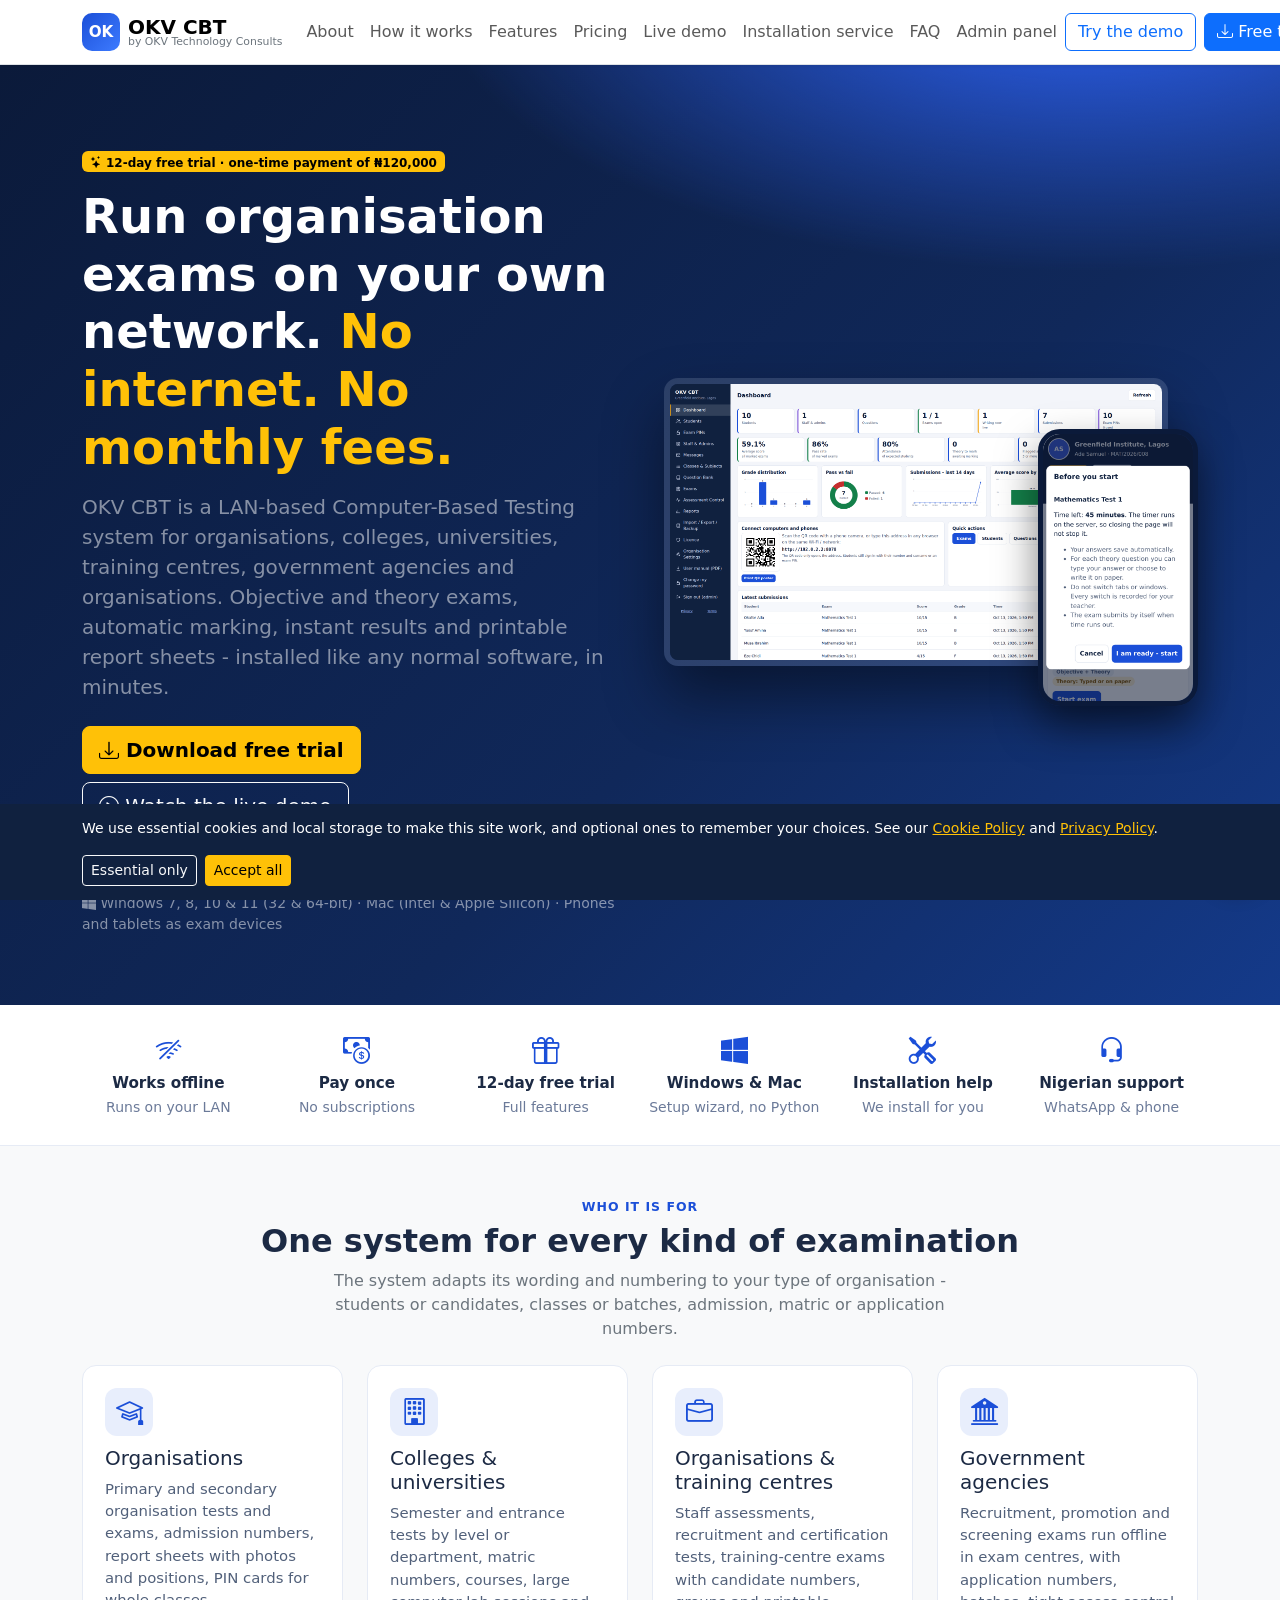
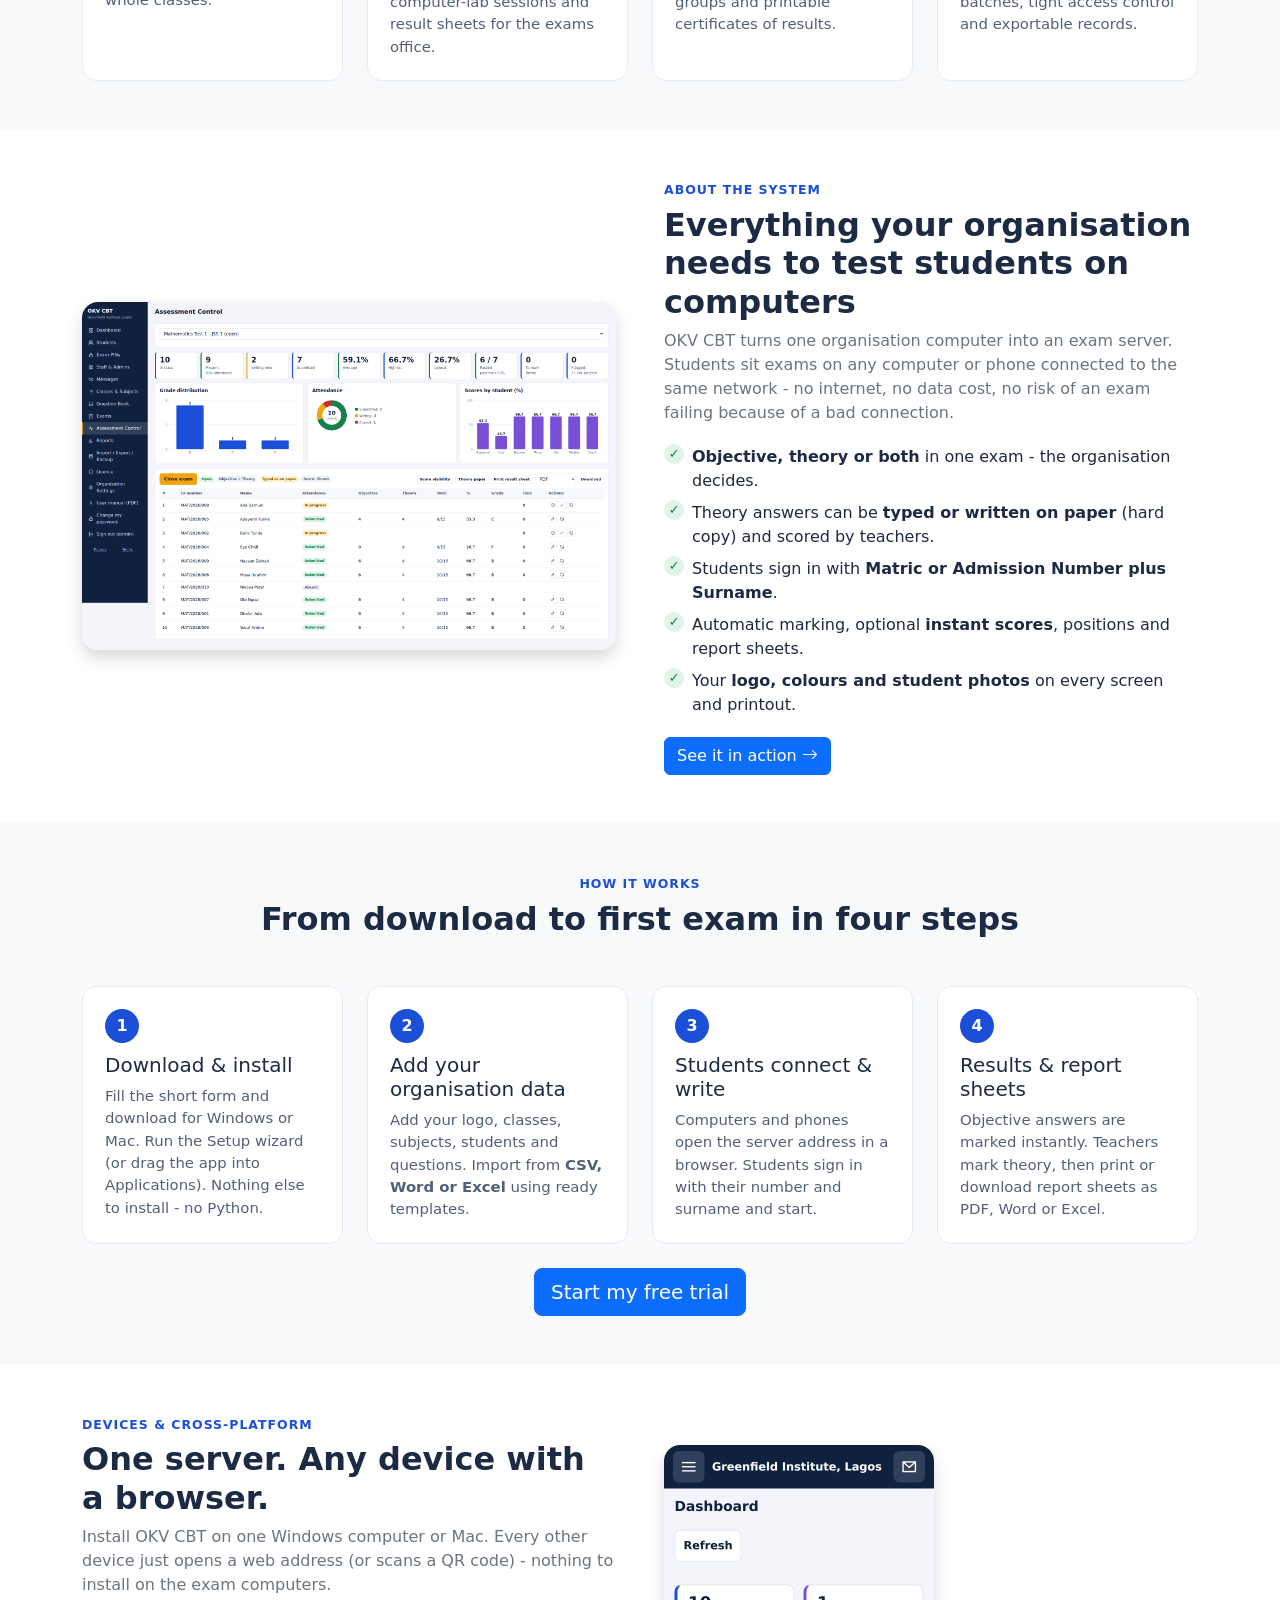
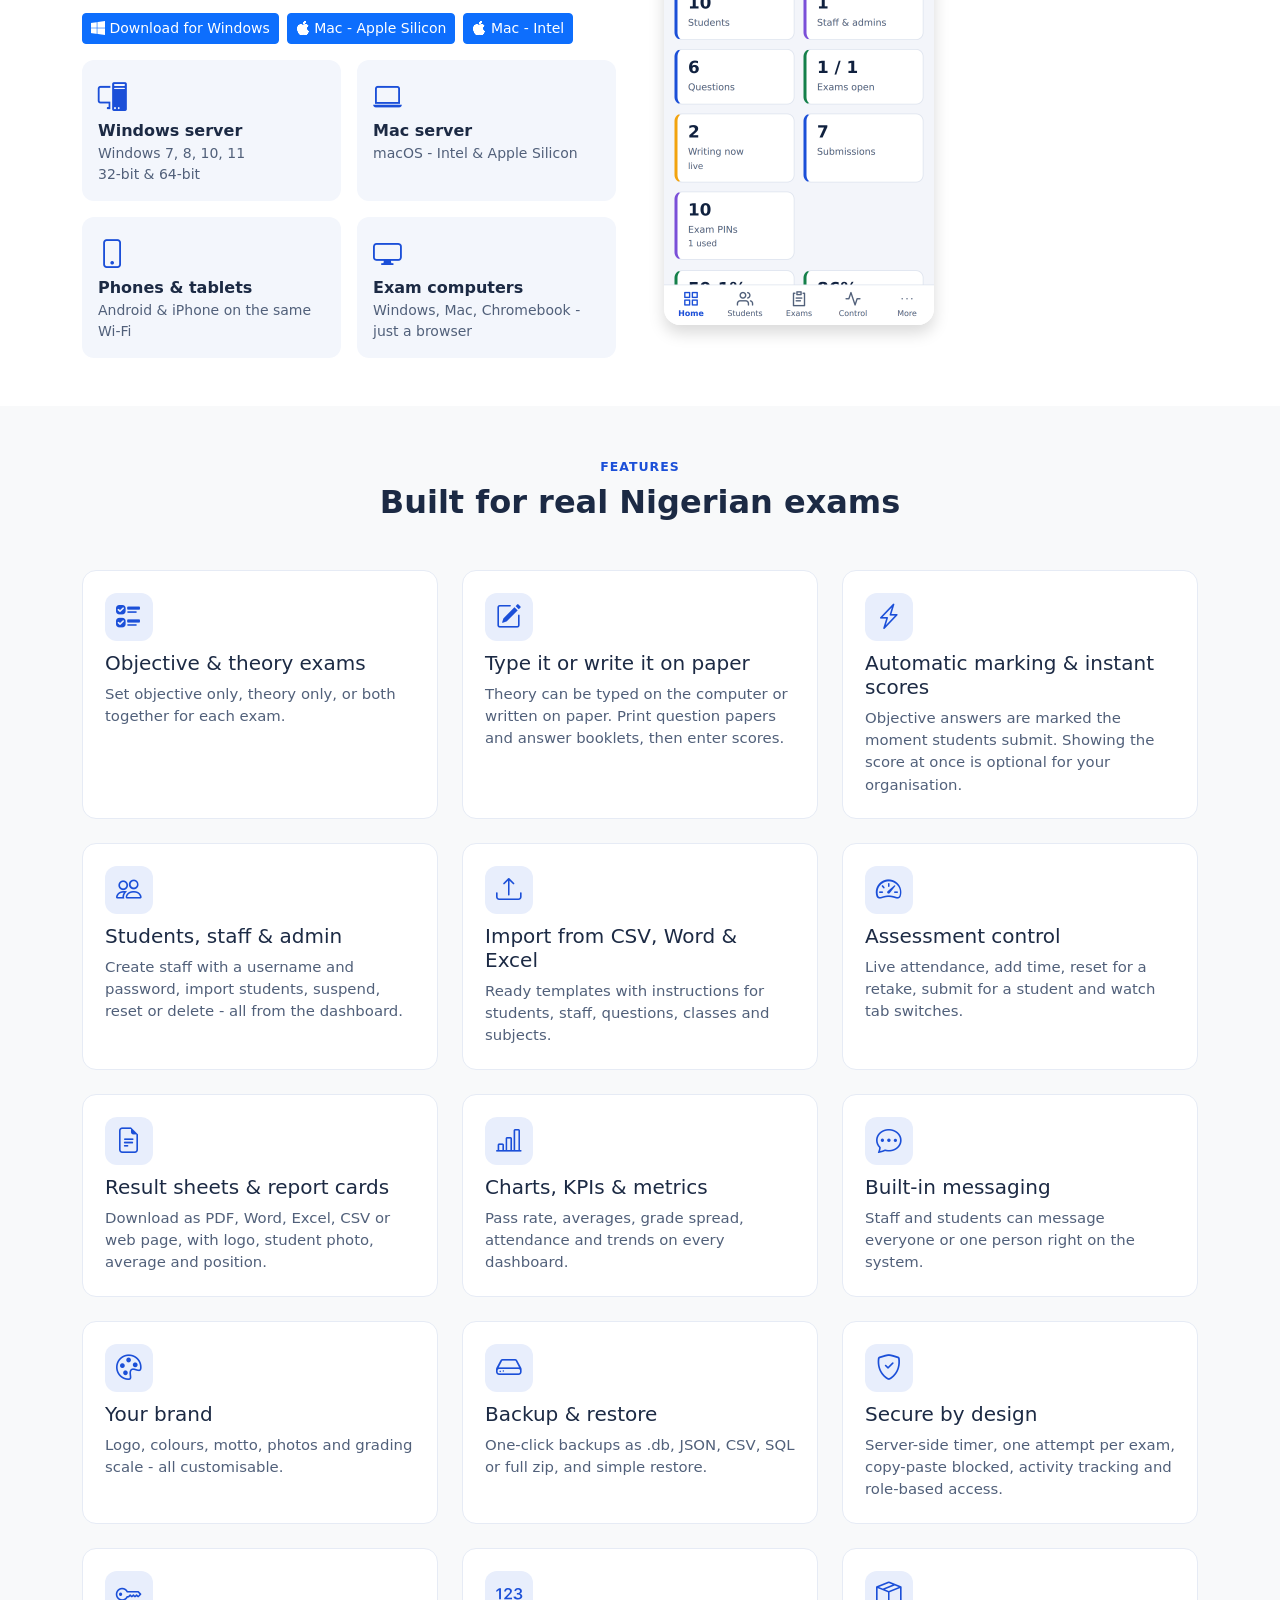
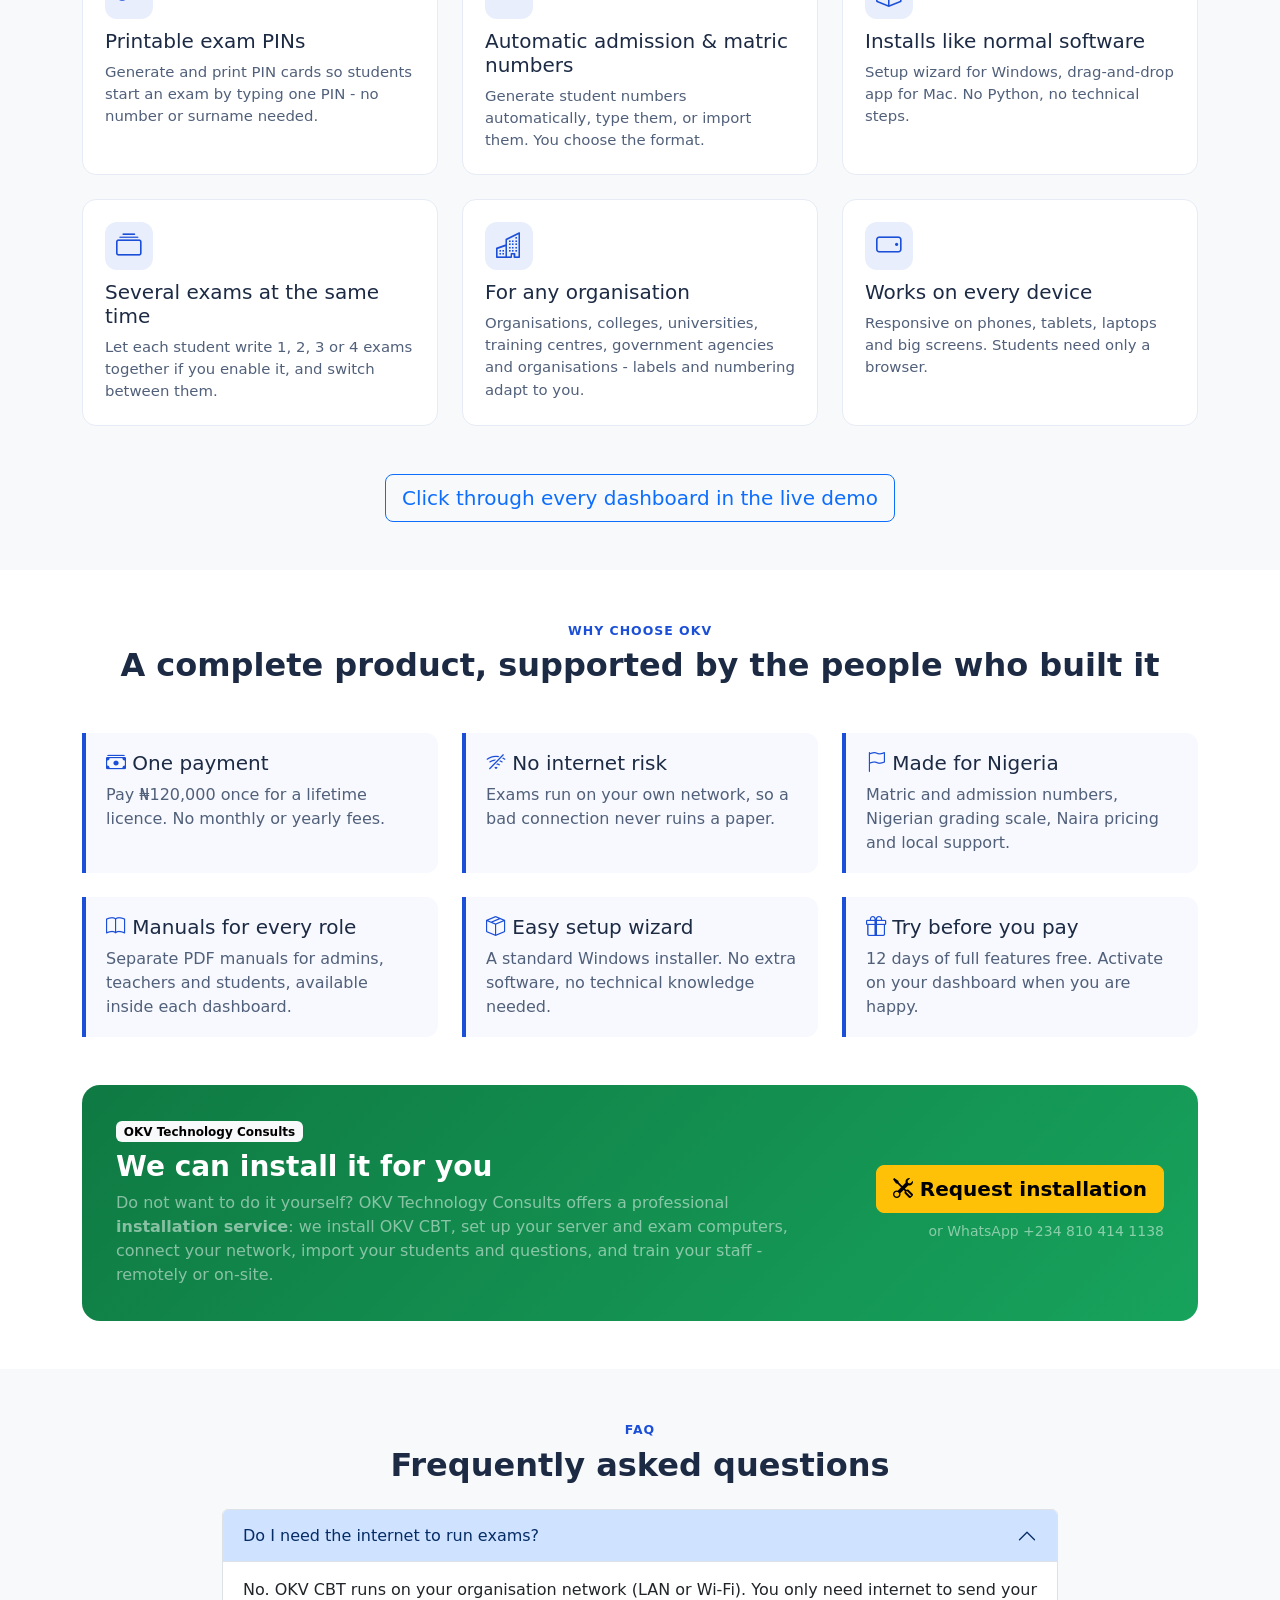
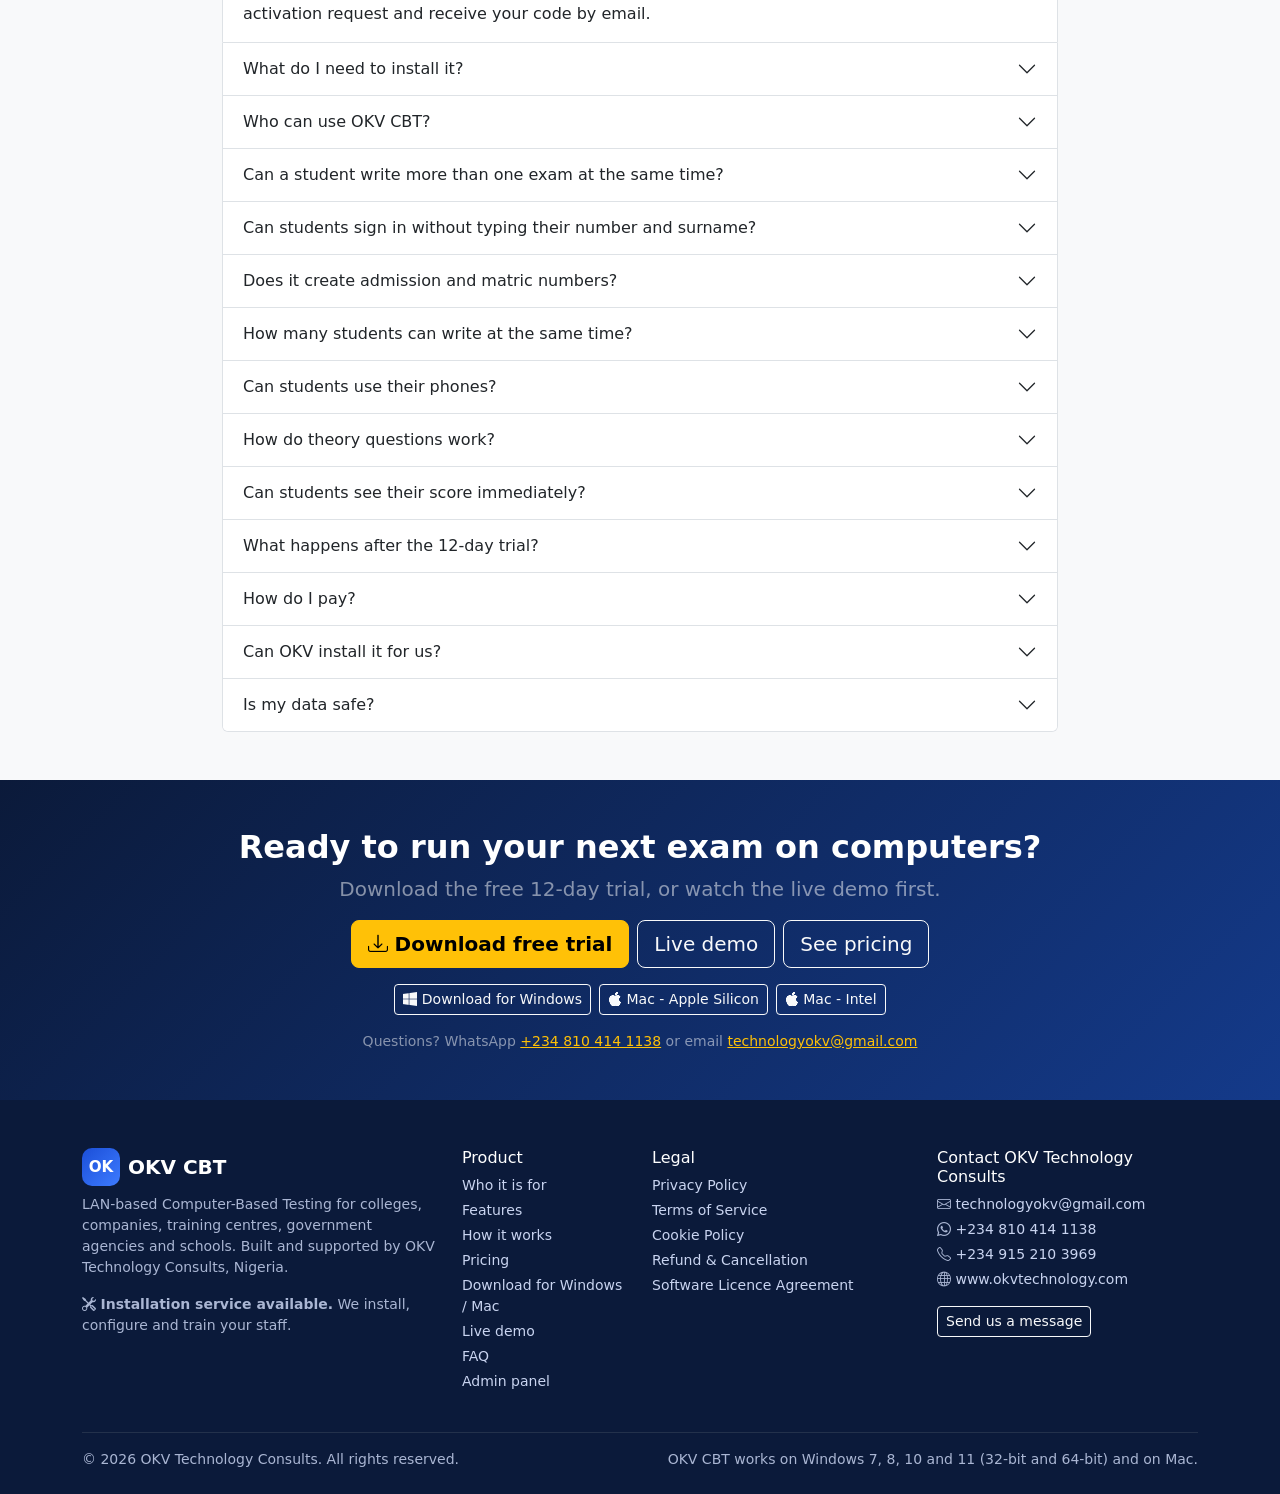
<file: index.html>
<!doctype html><html lang="en"><head><meta charset="utf-8"><meta name="viewport" content="width=device-width,initial-scale=1">
<title>OKV CBT - Computer-Based Testing for Organisations, Colleges, Organisations and Government | OKV Technology Consults</title><meta name="description" content="OKV CBT runs computer-based exams on your own network for organisations, colleges, universities, training centres, government agencies and organisations. Objective and theory exams, auto marking, PIN cards, report sheets. 12-day free trial, one-time payment of N120,000. Installation service available."><meta name="theme-color" content="#1b4fd8">
<link href="https://cdn.jsdelivr.net/npm/bootstrap@5.3.3/dist/css/bootstrap.min.css" rel="stylesheet">
<link href="https://cdn.jsdelivr.net/npm/bootstrap-icons@1.11.3/font/bootstrap-icons.min.css" rel="stylesheet">
<link href="assets/css/style.css" rel="stylesheet"></head><body>
<div id="announce" class="announce d-none"></div><nav class="navbar navbar-expand-xl bg-white sticky-top border-bottom shadow-sm"><div class="container">
<a class="navbar-brand d-flex align-items-center gap-2" href="index.html"><span class="brand-mark">OK</span><span class="lh-1"><b>OKV CBT</b><small class="d-block text-secondary" style="font-size:.68rem">by OKV Technology Consults</small></span></a>
<button class="navbar-toggler" type="button" data-bs-toggle="collapse" data-bs-target="#nv"><span class="navbar-toggler-icon"></span></button>
<div class="collapse navbar-collapse" id="nv"><ul class="navbar-nav mx-auto mb-2 mb-lg-0">
<li class="nav-item"><a class="nav-link text-nowrap" href="index.html#about">About</a></li><li class="nav-item"><a class="nav-link text-nowrap" href="index.html#how">How it works</a></li>
<li class="nav-item"><a class="nav-link text-nowrap" href="index.html#features">Features</a></li><li class="nav-item"><a class="nav-link text-nowrap" href="pricing.html">Pricing</a></li>
<li class="nav-item"><a class="nav-link text-nowrap" href="demo.html">Live demo</a></li><li class="nav-item"><a class="nav-link text-nowrap" href="index.html#installation">Installation service</a></li><li class="nav-item"><a class="nav-link text-nowrap" href="index.html#faq">FAQ</a></li><li class="nav-item"><a class="nav-link text-nowrap" href="admin.html">Admin panel</a></li></ul>
<div class="d-flex gap-2 flex-nowrap"><a class="btn btn-outline-primary text-nowrap" href="demo.html">Try the demo</a><button class="btn btn-primary text-nowrap" data-bs-toggle="modal" data-bs-target="#trialModal"><i class="bi bi-download"></i> Free trial</button></div></div></div></nav>
<header class="hero"><div class="container"><div class="row align-items-center g-5">
<div class="col-lg-6"><span class="badge text-bg-warning mb-3"><i class="bi bi-stars"></i> <span data-cfg="trial_days">12</span>-day free trial &middot; one-time payment of <span data-price>&#8358;120,000</span></span>
<h1 class="display-5 fw-bold text-white"><span data-cfg="hero_title">Run organisation exams on your own network. <span class="text-warning">No internet. No monthly fees.</span></span></h1>
<p class="lead text-white-50 mt-3" data-cfg="hero_sub">OKV CBT is a LAN-based Computer-Based Testing system for <b>organisations, colleges, universities, training centres, government agencies and organisations</b>. Objective and theory exams, automatic marking, instant results and printable report sheets - installed like any normal software, in minutes.</p>
<div class="d-flex flex-wrap gap-2 mt-4"><button class="btn btn-warning btn-lg fw-semibold" data-bs-toggle="modal" data-bs-target="#trialModal"><i class="bi bi-download"></i> Download free trial</button>
<a class="btn btn-outline-light btn-lg" href="demo.html"><i class="bi bi-play-circle"></i> Watch the live demo</a></div><div class="d-flex flex-wrap gap-2 mt-3"><button class="btn btn-sm btn-outline-light" data-os="windows" data-bs-toggle="modal" data-bs-target="#trialModal"><i class="bi bi-windows"></i> Download for Windows</button><button class="btn btn-sm btn-outline-light" data-os="mac_arm" data-bs-toggle="modal" data-bs-target="#trialModal"><i class="bi bi-apple"></i> Mac - Apple Silicon</button><button class="btn btn-sm btn-outline-light" data-os="mac_intel" data-bs-toggle="modal" data-bs-target="#trialModal"><i class="bi bi-apple"></i> Mac - Intel</button></div>
<p class="small text-white-50 mt-3 mb-0"><i class="bi bi-windows"></i> Windows 7, 8, 10 &amp; 11 (32 &amp; 64-bit) &middot; Mac (Intel &amp; Apple Silicon) &middot; Phones and tablets as exam devices</p></div>
<div class="col-lg-6"><div class="shot-wrap"><img class="shot main" src="assets/img/02-admin-dashboard.png" alt="OKV CBT admin dashboard with charts and KPI cards"><img class="shot phone" src="assets/img/13-phone-pin-exam.png" alt="OKV CBT on a phone"></div></div></div></div></header>

<section class="trust"><div class="container"><div class="row g-3 text-center">
<div class="col-6 col-md-4 col-lg-2"><i class="bi bi-wifi-off"></i><b>Works offline</b><small>Runs on your LAN</small></div>
<div class="col-6 col-md-4 col-lg-2"><i class="bi bi-cash-coin"></i><b>Pay once</b><small>No subscriptions</small></div>
<div class="col-6 col-md-4 col-lg-2"><i class="bi bi-gift"></i><b>12-day free trial</b><small>Full features</small></div>
<div class="col-6 col-md-4 col-lg-2"><i class="bi bi-windows"></i><b>Windows &amp; Mac</b><small>Setup wizard, no Python</small></div>
<div class="col-6 col-md-4 col-lg-2"><i class="bi bi-tools"></i><b>Installation help</b><small>We install for you</small></div>
<div class="col-6 col-md-4 col-lg-2"><i class="bi bi-headset"></i><b>Nigerian support</b><small>WhatsApp &amp; phone</small></div></div></div></section>

<section id="audience" class="py-5 bg-light"><div class="container"><div class="text-center mb-4"><span class="eyebrow">Who it is for</span><h2 class="fw-bold">One system for every kind of examination</h2><p class="text-secondary mx-auto" style="max-width:680px">The system adapts its wording and numbering to your type of organisation - students or candidates, classes or batches, admission, matric or application numbers.</p></div>
<div class="row g-4">
<div class="col-md-6 col-xl-3"><div class="aud"><i class="bi bi-mortarboard"></i><h5>Organisations</h5><p>Primary and secondary organisation tests and exams, admission numbers, report sheets with photos and positions, PIN cards for whole classes.</p></div></div>
<div class="col-md-6 col-xl-3"><div class="aud"><i class="bi bi-building"></i><h5>Colleges &amp; universities</h5><p>Semester and entrance tests by level or department, matric numbers, courses, large computer-lab sessions and result sheets for the exams office.</p></div></div>
<div class="col-md-6 col-xl-3"><div class="aud"><i class="bi bi-briefcase"></i><h5>Organisations &amp; training centres</h5><p>Staff assessments, recruitment and certification tests, training-centre exams with candidate numbers, groups and printable certificates of results.</p></div></div>
<div class="col-md-6 col-xl-3"><div class="aud"><i class="bi bi-bank2"></i><h5>Government agencies</h5><p>Recruitment, promotion and screening exams run offline in exam centres, with application numbers, batches, tight access control and exportable records.</p></div></div></div></div></section>

<section id="about" class="py-5"><div class="container"><div class="row align-items-center g-5">
<div class="col-lg-6"><img class="img-fluid rounded-4 shadow" src="assets/img/14-assessment-control-live.png" alt="Assessment control with live charts"></div>
<div class="col-lg-6"><span class="eyebrow">About the system</span><h2 class="fw-bold">Everything your organisation needs to test students on computers</h2>
<p class="text-secondary">OKV CBT turns one organisation computer into an exam server. Students sit exams on any computer or phone connected to the same network - no internet, no data cost, no risk of an exam failing because of a bad connection.</p>
<ul class="tick"><li><b>Objective, theory or both</b> in one exam - the organisation decides.</li><li>Theory answers can be <b>typed or written on paper</b> (hard copy) and scored by teachers.</li><li>Students sign in with <b>Matric or Admission Number plus Surname</b>.</li><li>Automatic marking, optional <b>instant scores</b>, positions and report sheets.</li><li>Your <b>logo, colours and student photos</b> on every screen and printout.</li></ul>
<a class="btn btn-primary" href="demo.html">See it in action <i class="bi bi-arrow-right"></i></a></div></div></div></section>

<section id="how" class="py-5 bg-light"><div class="container"><div class="text-center mb-5"><span class="eyebrow">How it works</span><h2 class="fw-bold">From download to first exam in four steps</h2></div>
<div class="row g-4">
<div class="col-md-6 col-lg-3"><div class="step"><span>1</span><h5>Download &amp; install</h5><p>Fill the short form and download for Windows or Mac. Run the Setup wizard (or drag the app into Applications). Nothing else to install - no Python.</p></div></div>
<div class="col-md-6 col-lg-3"><div class="step"><span>2</span><h5>Add your organisation data</h5><p>Add your logo, classes, subjects, students and questions. Import from <b>CSV, Word or Excel</b> using ready templates.</p></div></div>
<div class="col-md-6 col-lg-3"><div class="step"><span>3</span><h5>Students connect &amp; write</h5><p>Computers and phones open the server address in a browser. Students sign in with their number and surname and start.</p></div></div>
<div class="col-md-6 col-lg-3"><div class="step"><span>4</span><h5>Results &amp; report sheets</h5><p>Objective answers are marked instantly. Teachers mark theory, then print or download report sheets as PDF, Word or Excel.</p></div></div></div>
<div class="text-center mt-4"><button class="btn btn-primary btn-lg" data-bs-toggle="modal" data-bs-target="#trialModal">Start my free trial</button></div></div></section>

<section id="devices" class="py-5"><div class="container"><div class="row align-items-center g-5">
<div class="col-lg-6 order-lg-2"><img class="img-fluid rounded-4 shadow" src="assets/img/24-phone-admin-dashboard.png" style="max-height:480px" alt="OKV CBT on a phone"></div>
<div class="col-lg-6"><span class="eyebrow">Devices &amp; cross-platform</span><h2 class="fw-bold">One server. Any device with a browser.</h2>
<p class="text-secondary">Install OKV CBT on one Windows computer or Mac. Every other device just opens a web address (or scans a QR code) - nothing to install on the exam computers.</p><div class="d-flex flex-wrap gap-2 mb-3"><button class="btn btn-sm btn-primary" data-os="windows" data-bs-toggle="modal" data-bs-target="#trialModal"><i class="bi bi-windows"></i> Download for Windows</button><button class="btn btn-sm btn-primary" data-os="mac_arm" data-bs-toggle="modal" data-bs-target="#trialModal"><i class="bi bi-apple"></i> Mac - Apple Silicon</button><button class="btn btn-sm btn-primary" data-os="mac_intel" data-bs-toggle="modal" data-bs-target="#trialModal"><i class="bi bi-apple"></i> Mac - Intel</button></div>
<div class="row g-3"><div class="col-6"><div class="dev"><i class="bi bi-pc-display"></i><b>Windows server</b><small>Windows 7, 8, 10, 11<br>32-bit &amp; 64-bit</small></div></div>
<div class="col-6"><div class="dev"><i class="bi bi-laptop"></i><b>Mac server</b><small>macOS - Intel &amp; Apple Silicon</small></div></div>
<div class="col-6"><div class="dev"><i class="bi bi-phone"></i><b>Phones &amp; tablets</b><small>Android &amp; iPhone on the same Wi-Fi</small></div></div>
<div class="col-6"><div class="dev"><i class="bi bi-display"></i><b>Exam computers</b><small>Windows, Mac, Chromebook - just a browser</small></div></div></div></div></div></div></section>

<section id="features" class="py-5 bg-light"><div class="container"><div class="text-center mb-5"><span class="eyebrow">Features</span><h2 class="fw-bold">Built for real Nigerian exams</h2></div><div class="row g-4">
<div class="col-md-6 col-lg-4"><div class="feat"><i class="bi bi-ui-checks"></i><h5>Objective &amp; theory exams</h5><p>Set objective only, theory only, or both together for each exam.</p></div></div><div class="col-md-6 col-lg-4"><div class="feat"><i class="bi bi-pencil-square"></i><h5>Type it or write it on paper</h5><p>Theory can be typed on the computer or written on paper. Print question papers and answer booklets, then enter scores.</p></div></div><div class="col-md-6 col-lg-4"><div class="feat"><i class="bi bi-lightning-charge"></i><h5>Automatic marking &amp; instant scores</h5><p>Objective answers are marked the moment students submit. Showing the score at once is optional for your organisation.</p></div></div><div class="col-md-6 col-lg-4"><div class="feat"><i class="bi bi-people"></i><h5>Students, staff &amp; admin</h5><p>Create staff with a username and password, import students, suspend, reset or delete - all from the dashboard.</p></div></div><div class="col-md-6 col-lg-4"><div class="feat"><i class="bi bi-upload"></i><h5>Import from CSV, Word &amp; Excel</h5><p>Ready templates with instructions for students, staff, questions, classes and subjects.</p></div></div><div class="col-md-6 col-lg-4"><div class="feat"><i class="bi bi-speedometer2"></i><h5>Assessment control</h5><p>Live attendance, add time, reset for a retake, submit for a student and watch tab switches.</p></div></div><div class="col-md-6 col-lg-4"><div class="feat"><i class="bi bi-file-earmark-text"></i><h5>Result sheets &amp; report cards</h5><p>Download as PDF, Word, Excel, CSV or web page, with logo, student photo, average and position.</p></div></div><div class="col-md-6 col-lg-4"><div class="feat"><i class="bi bi-bar-chart-line"></i><h5>Charts, KPIs &amp; metrics</h5><p>Pass rate, averages, grade spread, attendance and trends on every dashboard.</p></div></div><div class="col-md-6 col-lg-4"><div class="feat"><i class="bi bi-chat-dots"></i><h5>Built-in messaging</h5><p>Staff and students can message everyone or one person right on the system.</p></div></div><div class="col-md-6 col-lg-4"><div class="feat"><i class="bi bi-palette"></i><h5>Your brand</h5><p>Logo, colours, motto, photos and grading scale - all customisable.</p></div></div><div class="col-md-6 col-lg-4"><div class="feat"><i class="bi bi-hdd"></i><h5>Backup &amp; restore</h5><p>One-click backups as .db, JSON, CSV, SQL or full zip, and simple restore.</p></div></div><div class="col-md-6 col-lg-4"><div class="feat"><i class="bi bi-shield-check"></i><h5>Secure by design</h5><p>Server-side timer, one attempt per exam, copy-paste blocked, activity tracking and role-based access.</p></div></div><div class="col-md-6 col-lg-4"><div class="feat"><i class="bi bi-key"></i><h5>Printable exam PINs</h5><p>Generate and print PIN cards so students start an exam by typing one PIN - no number or surname needed.</p></div></div><div class="col-md-6 col-lg-4"><div class="feat"><i class="bi bi-123"></i><h5>Automatic admission &amp; matric numbers</h5><p>Generate student numbers automatically, type them, or import them. You choose the format.</p></div></div><div class="col-md-6 col-lg-4"><div class="feat"><i class="bi bi-box-seam"></i><h5>Installs like normal software</h5><p>Setup wizard for Windows, drag-and-drop app for Mac. No Python, no technical steps.</p></div></div><div class="col-md-6 col-lg-4"><div class="feat"><i class="bi bi-collection"></i><h5>Several exams at the same time</h5><p>Let each student write 1, 2, 3 or 4 exams together if you enable it, and switch between them.</p></div></div><div class="col-md-6 col-lg-4"><div class="feat"><i class="bi bi-buildings"></i><h5>For any organisation</h5><p>Organisations, colleges, universities, training centres, government agencies and organisations - labels and numbering adapt to you.</p></div></div><div class="col-md-6 col-lg-4"><div class="feat"><i class="bi bi-phone-landscape"></i><h5>Works on every device</h5><p>Responsive on phones, tablets, laptops and big screens. Students need only a browser.</p></div></div></div>
<div class="text-center mt-5"><a class="btn btn-outline-primary btn-lg" href="demo.html">Click through every dashboard in the live demo</a></div></div></section>

<section id="why" class="py-5"><div class="container"><div class="text-center mb-5"><span class="eyebrow">Why choose OKV</span><h2 class="fw-bold">A complete product, supported by the people who built it</h2></div><div class="row g-4">
<div class="col-md-6 col-lg-4"><div class="why"><h5><i class="bi bi-cash-stack"></i> One payment</h5><p>Pay <span data-price>&#8358;120,000</span> once for a lifetime licence. No monthly or yearly fees.</p></div></div>
<div class="col-md-6 col-lg-4"><div class="why"><h5><i class="bi bi-wifi-off"></i> No internet risk</h5><p>Exams run on your own network, so a bad connection never ruins a paper.</p></div></div>
<div class="col-md-6 col-lg-4"><div class="why"><h5><i class="bi bi-flag"></i> Made for Nigeria</h5><p>Matric and admission numbers, Nigerian grading scale, Naira pricing and local support.</p></div></div>
<div class="col-md-6 col-lg-4"><div class="why"><h5><i class="bi bi-book"></i> Manuals for every role</h5><p>Separate PDF manuals for admins, teachers and students, available inside each dashboard.</p></div></div>
<div class="col-md-6 col-lg-4"><div class="why"><h5><i class="bi bi-box-seam"></i> Easy setup wizard</h5><p>A standard Windows installer. No extra software, no technical knowledge needed.</p></div></div>
<div class="col-md-6 col-lg-4"><div class="why"><h5><i class="bi bi-gift"></i> Try before you pay</h5><p>12 days of full features free. Activate on your dashboard when you are happy.</p></div></div></div>
<div id="installation" class="install-band mt-5"><div class="row align-items-center g-4"><div class="col-lg-8"><span class="badge text-bg-light mb-2">OKV Technology Consults</span><h3 class="fw-bold text-white">We can install it for you</h3>
<p class="text-white-50 mb-0">Do not want to do it yourself? OKV Technology Consults offers a professional <b>installation service</b>: we install OKV CBT, set up your server and exam computers, connect your network, import your students and questions, and train your staff - remotely or on-site.</p></div>
<div class="col-lg-4 text-lg-end"><button class="btn btn-warning btn-lg fw-semibold" data-bs-toggle="modal" data-bs-target="#installModal"><i class="bi bi-tools"></i> Request installation</button><div class="small text-white-50 mt-2">or WhatsApp +234 810 414 1138</div></div></div></div></div></section>

<section id="faq" class="py-5 bg-light"><div class="container" style="max-width:860px"><div class="text-center mb-4"><span class="eyebrow">FAQ</span><h2 class="fw-bold">Frequently asked questions</h2></div>
<div class="accordion" id="faqAcc">
<div class="accordion-item"><h3 class="accordion-header"><button class="accordion-button " type="button" data-bs-toggle="collapse" data-bs-target="#q0">Do I need the internet to run exams?</button></h3><div id="q0" class="accordion-collapse collapse show" data-bs-parent="#faqAcc"><div class="accordion-body">No. OKV CBT runs on your organisation network (LAN or Wi-Fi). You only need internet to send your activation request and receive your code by email.</div></div></div><div class="accordion-item"><h3 class="accordion-header"><button class="accordion-button collapsed" type="button" data-bs-toggle="collapse" data-bs-target="#q1">What do I need to install it?</button></h3><div id="q1" class="accordion-collapse collapse " data-bs-parent="#faqAcc"><div class="accordion-body">One computer to act as the server: Windows 7, 8, 10 or 11 (32-bit or 64-bit) or a Mac (Intel or Apple Silicon). Run the setup wizard (Windows) or drag the app into Applications (Mac). You do <b>not</b> need Python or any other software. Exam computers and phones only need a web browser.</div></div></div><div class="accordion-item"><h3 class="accordion-header"><button class="accordion-button collapsed" type="button" data-bs-toggle="collapse" data-bs-target="#q2">Who can use OKV CBT?</button></h3><div id="q2" class="accordion-collapse collapse " data-bs-parent="#faqAcc"><div class="accordion-body">No. OKV CBT is built for organisations, colleges and universities, organisations and training centres, and government agencies. In Settings you choose your type and the wording changes (for example Candidates, Batches or Centres instead of Students and Classes) and numbers can be admission, matric, candidate or application numbers.</div></div></div><div class="accordion-item"><h3 class="accordion-header"><button class="accordion-button collapsed" type="button" data-bs-toggle="collapse" data-bs-target="#q3">Can a student write more than one exam at the same time?</button></h3><div id="q3" class="accordion-collapse collapse " data-bs-parent="#faqAcc"><div class="accordion-body">Yes, if you enable it. In Settings choose 1, 2, 3 or 4 exams at a time. Each exam has its own timer, and the student switches between running exams from a button at the top.</div></div></div><div class="accordion-item"><h3 class="accordion-header"><button class="accordion-button collapsed" type="button" data-bs-toggle="collapse" data-bs-target="#q4">Can students sign in without typing their number and surname?</button></h3><div id="q4" class="accordion-collapse collapse " data-bs-parent="#faqAcc"><div class="accordion-body">Yes. The organisation can generate and print <b>Exam PIN cards</b>. A student types the PIN on the sign-in page and goes straight to the exam. Students can also sign in with their admission or matric number plus surname.</div></div></div><div class="accordion-item"><h3 class="accordion-header"><button class="accordion-button collapsed" type="button" data-bs-toggle="collapse" data-bs-target="#q5">Does it create admission and matric numbers?</button></h3><div id="q5" class="accordion-collapse collapse " data-bs-parent="#faqAcc"><div class="accordion-body">Yes. Numbers can be generated automatically in your own format (for example ADM/2026/0001), typed one by one, or imported. Leave them blank in an import file and the system generates them.</div></div></div><div class="accordion-item"><h3 class="accordion-header"><button class="accordion-button collapsed" type="button" data-bs-toggle="collapse" data-bs-target="#q6">How many students can write at the same time?</button></h3><div id="q6" class="accordion-collapse collapse " data-bs-parent="#faqAcc"><div class="accordion-body">It depends on your server computer and network. A normal PC and Wi-Fi router comfortably handle a class or a computer lab at a time. We can advise you on your setup.</div></div></div><div class="accordion-item"><h3 class="accordion-header"><button class="accordion-button collapsed" type="button" data-bs-toggle="collapse" data-bs-target="#q7">Can students use their phones?</button></h3><div id="q7" class="accordion-collapse collapse " data-bs-parent="#faqAcc"><div class="accordion-body">Yes. Any phone or tablet on the same Wi-Fi can open the server address in Chrome or Safari. Your organisation can also restrict exams to lab computers.</div></div></div><div class="accordion-item"><h3 class="accordion-header"><button class="accordion-button collapsed" type="button" data-bs-toggle="collapse" data-bs-target="#q8">How do theory questions work?</button></h3><div id="q8" class="accordion-collapse collapse " data-bs-parent="#faqAcc"><div class="accordion-body">The organisation chooses per exam: typed on the computer, written on paper (hard copy), or the student chooses. For paper answers you print the question paper and answer booklets, and teachers enter the scores.</div></div></div><div class="accordion-item"><h3 class="accordion-header"><button class="accordion-button collapsed" type="button" data-bs-toggle="collapse" data-bs-target="#q9">Can students see their score immediately?</button></h3><div id="q9" class="accordion-collapse collapse " data-bs-parent="#faqAcc"><div class="accordion-body">Yes - this is optional. Each organisation can switch instant scores on or off, and override it for any single exam.</div></div></div><div class="accordion-item"><h3 class="accordion-header"><button class="accordion-button collapsed" type="button" data-bs-toggle="collapse" data-bs-target="#q10">What happens after the 12-day trial?</button></h3><div id="q10" class="accordion-collapse collapse " data-bs-parent="#faqAcc"><div class="accordion-body">Staff and students cannot sign in until you activate, but your data stays safe and you can still make backups. Pay <span data-price>&#8358;120,000</span>, submit the activation form with your receipt on the dashboard, and your activation code is emailed within 24 hours.</div></div></div><div class="accordion-item"><h3 class="accordion-header"><button class="accordion-button collapsed" type="button" data-bs-toggle="collapse" data-bs-target="#q11">How do I pay?</button></h3><div id="q11" class="accordion-collapse collapse " data-bs-parent="#faqAcc"><div class="accordion-body">Pay securely online with Paystack (card, bank or USSD) or by bank transfer and upload your receipt. See the <a href="pricing.html">Pricing page</a>.</div></div></div><div class="accordion-item"><h3 class="accordion-header"><button class="accordion-button collapsed" type="button" data-bs-toggle="collapse" data-bs-target="#q12">Can OKV install it for us?</button></h3><div id="q12" class="accordion-collapse collapse " data-bs-parent="#faqAcc"><div class="accordion-body">Yes. OKV Technology Consults offers an installation service - remote or on-site - including network setup, data import and staff training. <a href="#installation">Request installation</a>.</div></div></div><div class="accordion-item"><h3 class="accordion-header"><button class="accordion-button collapsed" type="button" data-bs-toggle="collapse" data-bs-target="#q13">Is my data safe?</button></h3><div id="q13" class="accordion-collapse collapse " data-bs-parent="#faqAcc"><div class="accordion-body">All data stays on your own computer. You can back it up as .db, JSON, CSV, SQL or a full zip at any time. Read our <a href="privacy.html">Privacy Policy</a>.</div></div></div></div></div></section>

<section class="cta py-5"><div class="container text-center"><h2 class="fw-bold text-white">Ready to run your next exam on computers?</h2>
<p class="text-white-50 lead">Download the free 12-day trial, or watch the live demo first.</p>
<div class="d-flex flex-wrap gap-2 justify-content-center"><button class="btn btn-warning btn-lg fw-semibold" data-bs-toggle="modal" data-bs-target="#trialModal"><i class="bi bi-download"></i> Download free trial</button><a class="btn btn-outline-light btn-lg" href="demo.html">Live demo</a><a class="btn btn-outline-light btn-lg" href="pricing.html">See pricing</a></div><div class="d-flex flex-wrap gap-2 justify-content-center mt-3"><button class="btn btn-sm btn-outline-light" data-os="windows" data-bs-toggle="modal" data-bs-target="#trialModal"><i class="bi bi-windows"></i> Download for Windows</button><button class="btn btn-sm btn-outline-light" data-os="mac_arm" data-bs-toggle="modal" data-bs-target="#trialModal"><i class="bi bi-apple"></i> Mac - Apple Silicon</button><button class="btn btn-sm btn-outline-light" data-os="mac_intel" data-bs-toggle="modal" data-bs-target="#trialModal"><i class="bi bi-apple"></i> Mac - Intel</button></div>
<p class="small text-white-50 mt-3 mb-0">Questions? WhatsApp <a class="text-warning" href="https://wa.me/2348104141138">+234 810 414 1138</a> or email <a class="text-warning" href="mailto:technologyokv@gmail.com">technologyokv@gmail.com</a></p></div></section>
<footer class="foot pt-5 pb-4"><div class="container"><div class="row g-4">
<div class="col-lg-4"><div class="d-flex align-items-center gap-2 mb-2"><span class="brand-mark">OK</span><b class="text-white fs-5">OKV CBT</b></div>
<p class="small">LAN-based Computer-Based Testing for colleges, companies, training centres, government agencies and schools. Built and supported by OKV Technology Consults, Nigeria.</p>
<p class="small mb-0"><i class="bi bi-tools"></i> <b>Installation service available.</b> We install, configure and train your staff.</p></div>
<div class="col-6 col-lg-2"><h6 class="text-white">Product</h6><ul class="list-unstyled small"><li><a href="index.html#audience">Who it is for</a></li><li><a href="index.html#features">Features</a></li><li><a href="index.html#how">How it works</a></li><li><a href="pricing.html">Pricing</a></li><li><a href="pricing.html#downloads">Download for Windows / Mac</a></li><li><a href="demo.html">Live demo</a></li><li><a href="index.html#faq">FAQ</a></li><li><a href="admin.html">Admin panel</a></li></ul></div>
<div class="col-6 col-lg-3"><h6 class="text-white">Legal</h6><ul class="list-unstyled small"><li><a href="privacy.html">Privacy Policy</a></li><li><a href="terms.html">Terms of Service</a></li><li><a href="cookies.html">Cookie Policy</a></li><li><a href="refund.html">Refund &amp; Cancellation</a></li><li><a href="license.html">Software Licence Agreement</a></li></ul></div>
<div class="col-lg-3"><h6 class="text-white">Contact OKV Technology Consults</h6><ul class="list-unstyled small">
<li><i class="bi bi-envelope"></i> <a href="mailto:technologyokv@gmail.com">technologyokv@gmail.com</a></li><li><i class="bi bi-whatsapp"></i> <a href="https://wa.me/2348104141138">+234 810 414 1138</a></li><li><i class="bi bi-telephone"></i> <a href="tel:+2349152103969">+234 915 210 3969</a></li><li><i class="bi bi-globe"></i> <a href="https://www.okvtechnology.com">www.okvtechnology.com</a></li></ul>
<button class="btn btn-sm btn-outline-light" data-bs-toggle="modal" data-bs-target="#contactModal">Send us a message</button></div></div>
<hr class="border-secondary mt-4"><div class="small d-flex flex-wrap justify-content-between gap-2"><span>&copy; <span id="yr"></span> OKV Technology Consults. All rights reserved.</span><span>OKV CBT works on Windows 7, 8, 10 and 11 (32-bit and 64-bit) and on Mac.</span></div></div></footer>
<a class="wa-float" href="https://wa.me/2348104141138?text=Hello%20OKV%20Technology%2C%20I%20want%20to%20know%20more%20about%20OKV%20CBT" target="_blank" rel="noopener" aria-label="Chat on WhatsApp"><i class="bi bi-whatsapp"></i></a>
<div id="cookieBar" class="cookiebar d-none"><div class="container d-flex flex-wrap gap-3 align-items-center justify-content-between"><span class="small">We use essential cookies and local storage to make this site work, and optional ones to remember your choices. See our <a href="cookies.html" class="text-warning">Cookie Policy</a> and <a href="privacy.html" class="text-warning">Privacy Policy</a>.</span>
<span class="d-flex gap-2"><button class="btn btn-sm btn-outline-light" id="ckNo">Essential only</button><button class="btn btn-sm btn-warning" id="ckYes">Accept all</button></span></div></div>
<div class="modal fade" id="trialModal" tabindex="-1"><div class="modal-dialog modal-lg modal-dialog-centered modal-dialog-scrollable"><div class="modal-content">
<div class="modal-header"><div><h5 class="modal-title">Download the 12-day free trial</h5><small class="text-secondary">Fill this short form and your download starts straight away. Full features, no card needed.</small></div><button class="btn-close" data-bs-dismiss="modal"></button></div>
<div class="modal-body"><form data-okv="trial" class="row g-3">
<div class="col-md-6"><label class="form-label small mb-1">Your full name *</label><input class="form-control" name="name" type="text" required ></div><div class="col-md-6"><label class="form-label small mb-1">Organisation / institution *</label><input class="form-control" name="school" type="text" required ></div><div class="col-md-6"><label class="form-label small mb-1">Email address *</label><input class="form-control" name="email" type="email" required ></div><div class="col-md-6"><label class="form-label small mb-1">Phone / WhatsApp *</label><input class="form-control" name="phone" type="tel" required ></div>
<div class="col-md-6"><label class="form-label small mb-1">You are *</label><select class="form-select" name="role" required><option value="">Choose...</option><option>Organisation owner / proprietor</option><option>Principal / head teacher</option><option>ICT teacher / administrator</option><option>College / university official</option><option>Exam officer / registrar</option><option>Organisation HR / training manager</option><option>Government / agency official</option><option>Training centre / examiner</option><option>Other</option></select></div>
<div class="col-md-6"><label class="form-label small mb-1">Approximate number of students</label><select class="form-select" name="students"><option>Under 100</option><option>100 - 300</option><option>300 - 1,000</option><option>Over 1,000</option></select></div>
<div class="col-12"><label class="form-label small mb-1">The computer that will run OKV CBT (the server) *</label><select class="form-select" name="os" id="osSel" required><option value="windows">Windows 7, 8, 10 or 11 (32-bit or 64-bit)</option><option value="mac_arm">Mac - Apple Silicon (M1, M2, M3, M4)</option><option value="mac_intel">Mac - Intel</option></select><div class="form-text">Exam computers and phones need nothing installed - they just use a web browser.</div></div>
<div class="col-12 form-check ms-2"><input class="form-check-input" type="checkbox" name="consent" id="c1" required><label class="form-check-label small" for="c1">I agree to the <a href="terms.html" target="_blank">Terms</a> and <a href="privacy.html" target="_blank">Privacy Policy</a> and to be contacted about my trial.</label></div>
<div class="col-12 form-check ms-2"><input class="form-check-input" type="checkbox" name="install_help" id="c2"><label class="form-check-label small" for="c2">I would also like OKV to help <b>install</b> it for us (installation service).</label></div>
<div class="col-12"><div class="okv-msg"></div><button class="btn btn-primary btn-lg w-100" type="submit"><i class="bi bi-download"></i> Get my free trial download</button></div></form>
<div class="okv-done d-none text-center py-3"><div class="display-5 text-success"><i class="bi bi-check-circle-fill"></i></div><h5 class="mt-2">Thank you! Your download is ready.</h5>
<p class="text-secondary">If it did not start automatically, press the button. The zip contains the Setup wizard and instructions. We also emailed you the steps.</p>
<a id="dlBtn" class="btn btn-success btn-lg" href="#"><i class="bi bi-download"></i> Download OKV CBT</a>
<ol class="text-start small mt-4 mx-auto" style="max-width:480px"><li><b>Windows:</b> unzip, double-click <b>OKV-CBT-Setup.exe</b> and follow the wizard.<br><b>Mac:</b> open the .dmg and drag <b>OKV CBT</b> into Applications (first time: right-click &rarr; Open).</li><li>Sign in with <b>admin / admin123</b>.</li><li>Your free trial starts on first run. No Python or other software needed.</li></ol></div></div></div></div></div>

<div class="modal fade" id="installModal" tabindex="-1"><div class="modal-dialog modal-lg modal-dialog-centered modal-dialog-scrollable"><div class="modal-content">
<div class="modal-header"><div><h5 class="modal-title"><i class="bi bi-tools"></i> Request installation service</h5><small class="text-secondary">OKV Technology Consults installs and sets up OKV CBT for you.</small></div><button class="btn-close" data-bs-dismiss="modal"></button></div>
<div class="modal-body"><form data-okv="installation" class="row g-3">
<div class="col-md-6"><label class="form-label small mb-1">Your name *</label><input class="form-control" name="name" type="text" required ></div><div class="col-md-6"><label class="form-label small mb-1">Organisation / institution *</label><input class="form-control" name="school" type="text" required ></div><div class="col-md-6"><label class="form-label small mb-1">Email address *</label><input class="form-control" name="email" type="email" required ></div><div class="col-md-6"><label class="form-label small mb-1">Phone / WhatsApp *</label><input class="form-control" name="phone" type="tel" required ></div><div class="col-md-6"><label class="form-label small mb-1">Location (city, state) *</label><input class="form-control" name="location" type="text" required ></div><div class="col-md-6"><label class="form-label small mb-1">Number of exam computers</label><input class="form-control" name="computers" type="number"  ></div>
<div class="col-md-6"><label class="form-label small mb-1">Type of service</label><select class="form-select" name="service"><option>Remote installation (we connect to your computer)</option><option>On-site installation and setup</option><option>On-site installation + staff training</option></select></div>
<div class="col-md-6"><label class="form-label small mb-1">Preferred date</label><input class="form-control" type="date" name="date"></div>
<div class="col-12"><label class="form-label small mb-1">Notes</label><textarea class="form-control" name="notes" rows="2" placeholder="Tell us about your computers, network and exam plans"></textarea></div>
<div class="col-12 form-check ms-2"><input class="form-check-input" type="checkbox" name="consent" id="c3" required><label class="form-check-label small" for="c3">I agree to the <a href="privacy.html" target="_blank">Privacy Policy</a> and to be contacted about this request.</label></div>
<div class="col-12"><div class="okv-msg"></div><button class="btn btn-success btn-lg w-100" type="submit">Send installation request</button></div></form>
<div class="okv-done d-none text-center py-4"><div class="display-5 text-success"><i class="bi bi-check-circle-fill"></i></div><h5 class="mt-2">Request received</h5><p class="text-secondary">OKV Technology Consults will contact you shortly with a quote and date.</p></div></div></div></div></div>

<div class="modal fade" id="contactModal" tabindex="-1"><div class="modal-dialog modal-dialog-centered"><div class="modal-content">
<div class="modal-header"><h5 class="modal-title">Message OKV Technology Consults</h5><button class="btn-close" data-bs-dismiss="modal"></button></div>
<div class="modal-body"><form data-okv="contact" class="row g-3">
<div class="col-12"><label class="form-label small mb-1">Your name *</label><input class="form-control" name="name" type="text" required ></div><div class="col-12"><label class="form-label small mb-1">Email address *</label><input class="form-control" name="email" type="email" required ></div><div class="col-12"><label class="form-label small mb-1">Phone / WhatsApp</label><input class="form-control" name="phone" type="tel"  ></div>
<div class="col-12"><label class="form-label small mb-1">Message *</label><textarea class="form-control" name="message" rows="4" required></textarea></div>
<div class="col-12 form-check ms-2"><input class="form-check-input" type="checkbox" name="consent" id="c4" required><label class="form-check-label small" for="c4">I agree to the <a href="privacy.html" target="_blank">Privacy Policy</a>.</label></div>
<div class="col-12"><div class="okv-msg"></div><button class="btn btn-primary w-100" type="submit">Send message</button></div></form>
<div class="okv-done d-none text-center py-4"><div class="display-5 text-success"><i class="bi bi-check-circle-fill"></i></div><h5 class="mt-2">Message sent</h5><p class="text-secondary">We will reply by email or WhatsApp.</p></div></div></div></div></div>
<script src="https://cdn.jsdelivr.net/npm/bootstrap@5.3.3/dist/js/bootstrap.bundle.min.js"></script><script src="assets/js/config.js"></script><script src="assets/js/site.js"></script></body></html>
</file>
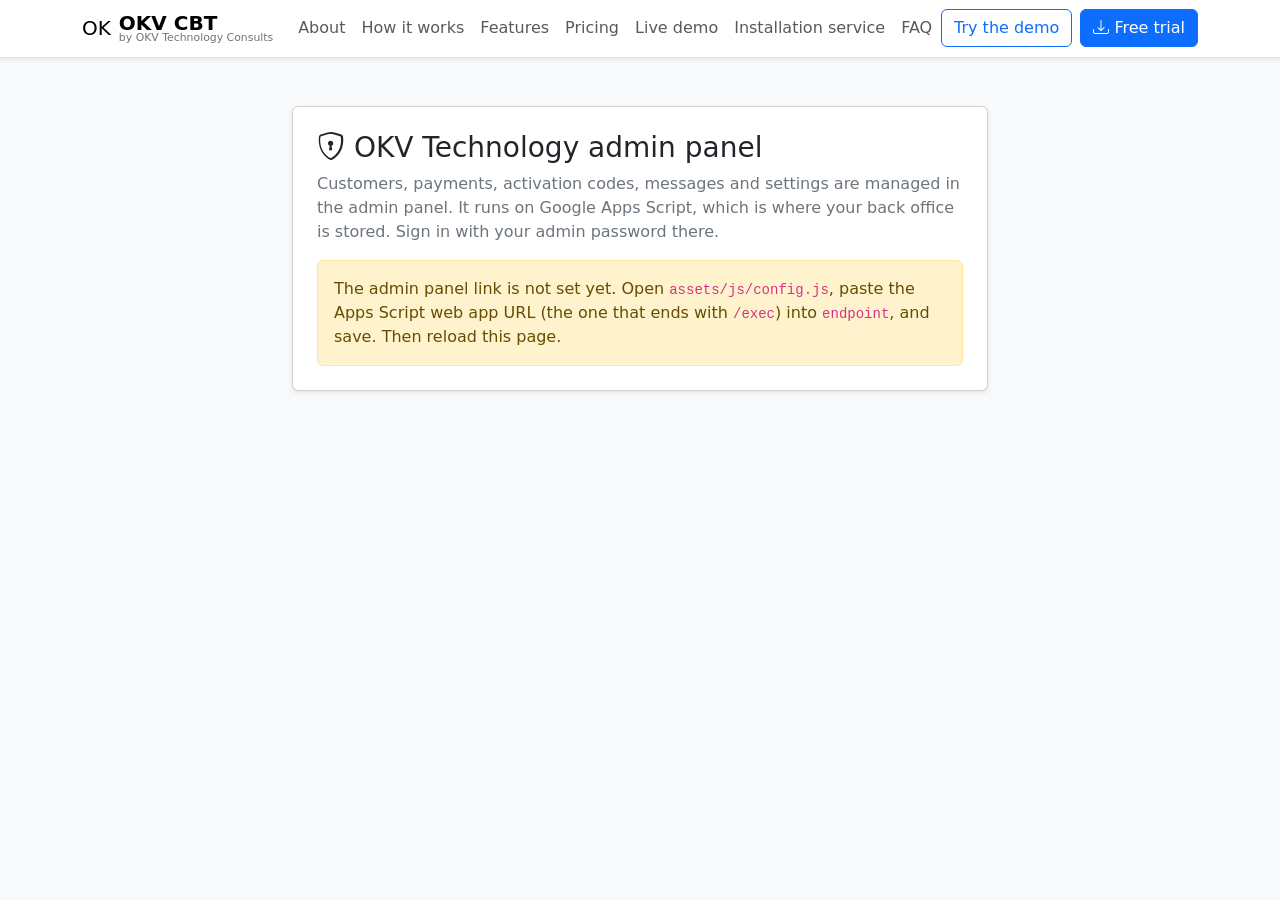
<file: admin.html>
<!doctype html>
<html lang="en">
<head>
<meta charset="utf-8">
<meta name="viewport" content="width=device-width, initial-scale=1">
<title>OKV CBT - Admin panel</title>
<link rel="stylesheet" href="https://cdn.jsdelivr.net/npm/bootstrap@5.3.3/dist/css/bootstrap.min.css">
<link rel="stylesheet" href="https://cdn.jsdelivr.net/npm/bootstrap-icons@1.11.3/font/bootstrap-icons.min.css">
<script src="assets/js/config.js"></script>
</head>
<body class="bg-light">
<nav class="navbar navbar-expand-xl bg-white sticky-top border-bottom shadow-sm"><div class="container">
<a class="navbar-brand d-flex align-items-center gap-2" href="index.html"><span class="brand-mark">OK</span><span class="lh-1"><b>OKV CBT</b><small class="d-block text-secondary" style="font-size:.68rem">by OKV Technology Consults</small></span></a>
<button class="navbar-toggler" type="button" data-bs-toggle="collapse" data-bs-target="#nv"><span class="navbar-toggler-icon"></span></button>
<div class="collapse navbar-collapse" id="nv"><ul class="navbar-nav mx-auto mb-2 mb-lg-0">
<li class="nav-item"><a class="nav-link text-nowrap" href="index.html#about">About</a></li><li class="nav-item"><a class="nav-link text-nowrap" href="index.html#how">How it works</a></li>
<li class="nav-item"><a class="nav-link text-nowrap" href="index.html#features">Features</a></li><li class="nav-item"><a class="nav-link text-nowrap" href="pricing.html">Pricing</a></li>
<li class="nav-item"><a class="nav-link text-nowrap" href="demo.html">Live demo</a></li><li class="nav-item"><a class="nav-link text-nowrap" href="index.html#installation">Installation service</a></li><li class="nav-item"><a class="nav-link text-nowrap" href="index.html#faq">FAQ</a></li></ul>
<div class="d-flex gap-2 flex-nowrap"><a class="btn btn-outline-primary text-nowrap" href="demo.html">Try the demo</a><button class="btn btn-primary text-nowrap" data-bs-toggle="modal" data-bs-target="#trialModal"><i class="bi bi-download"></i> Free trial</button></div></div></div></nav>

<main class="container py-5" style="max-width:720px">
  <div class="card shadow-sm"><div class="card-body p-4">
    <h1 class="h3 mb-2"><i class="bi bi-shield-lock"></i> OKV Technology admin panel</h1>
    <p class="text-secondary">Customers, payments, activation codes, messages and settings are managed in the admin panel. It runs on Google Apps Script, which is where your back office is stored. Sign in with your admin password there.</p>
    <div id="ready" class="d-none">
      <a id="open" class="btn btn-primary btn-lg mt-2" target="_blank" rel="noopener"><i class="bi bi-box-arrow-up-right"></i> Open the admin panel</a>
      <p class="small text-secondary mt-3 mb-0">It opens in a new tab. Bookmark that tab. Anyone with the link still needs the admin password.</p>
    </div>
    <div id="notset" class="alert alert-warning d-none mt-3 mb-0">
      The admin panel link is not set yet. Open <code>assets/js/config.js</code>, paste the Apps Script web app URL (the one that ends with <code>/exec</code>) into <code>endpoint</code>, and save. Then reload this page.
    </div>
  </div></div>
</main>
<script src="https://cdn.jsdelivr.net/npm/bootstrap@5.3.3/dist/js/bootstrap.bundle.min.js"></script>
<script>
(function () {
  var ep = (window.OKV_CONFIG && window.OKV_CONFIG.endpoint) || '';
  if (/^https:\/\/script\.google\.com\/macros\/s\/[^\/]+\/exec$/.test(ep)) {
    document.getElementById('open').href = ep;
    document.getElementById('ready').classList.remove('d-none');
  } else {
    document.getElementById('notset').classList.remove('d-none');
  }
})();
</script>
</body>
</html>
</file>
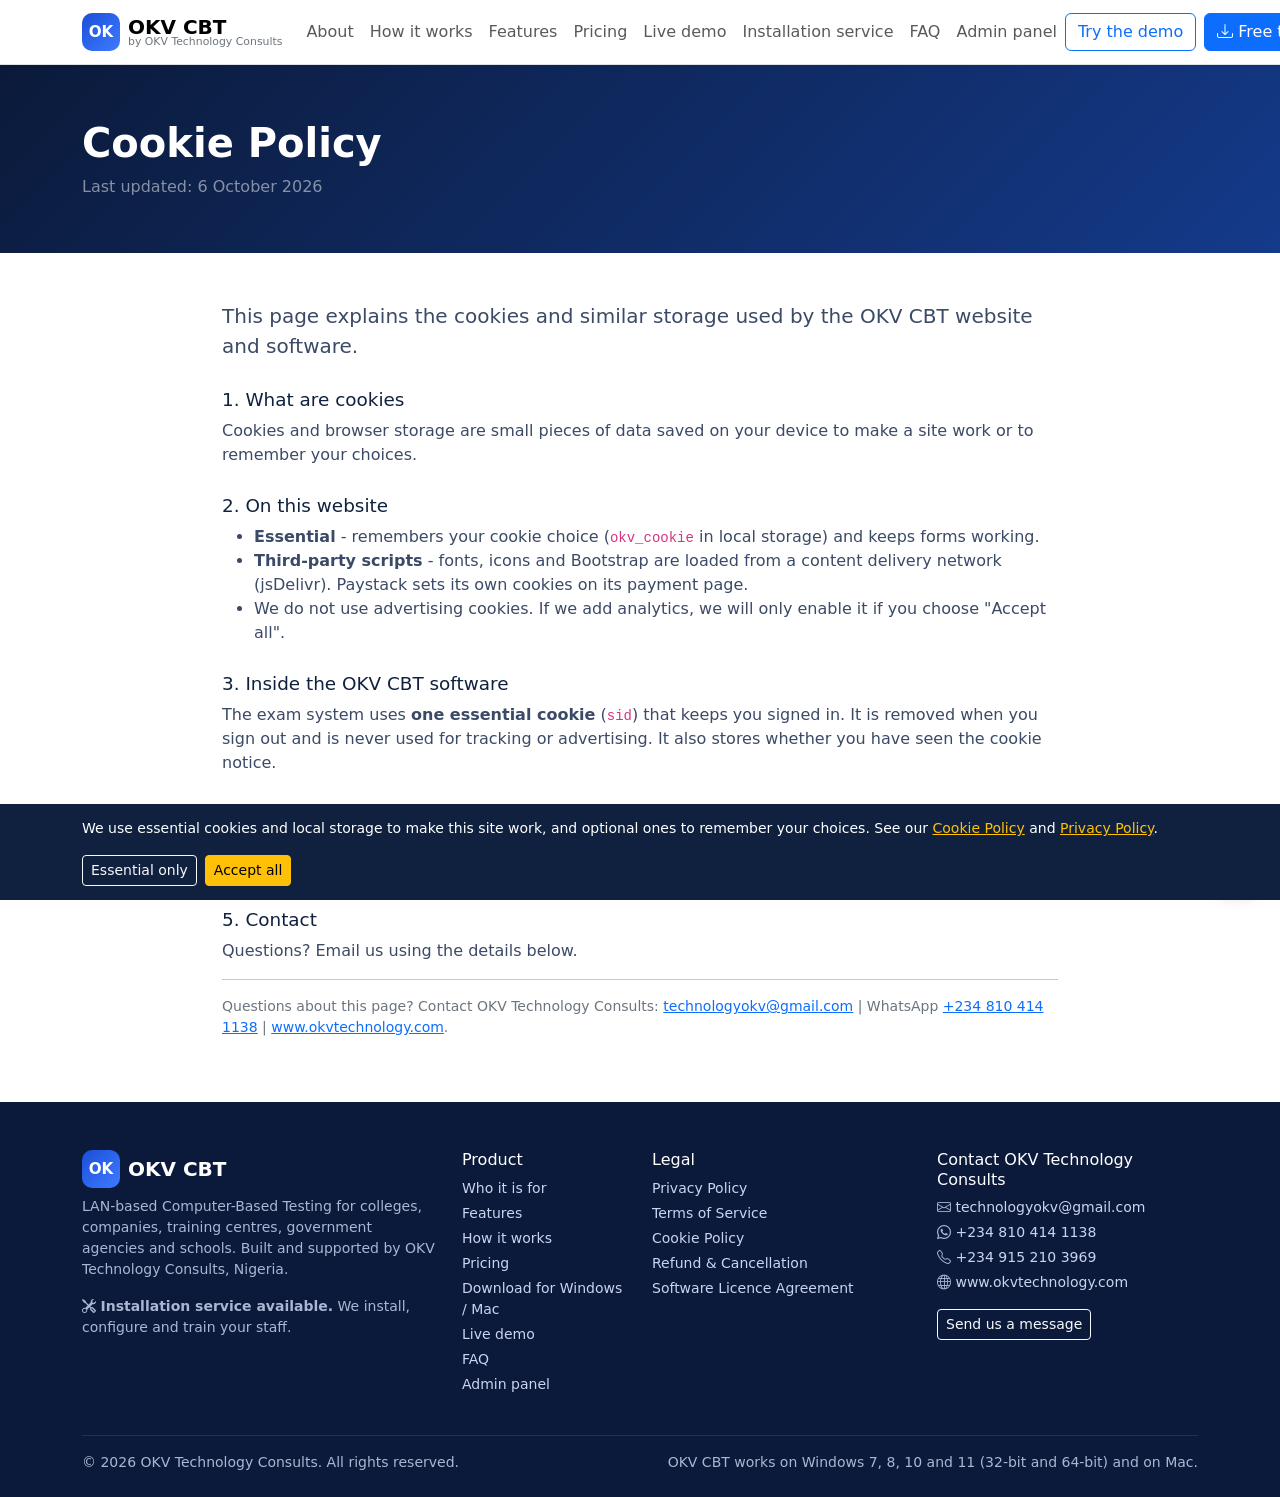
<file: cookies.html>
<!doctype html><html lang="en"><head><meta charset="utf-8"><meta name="viewport" content="width=device-width,initial-scale=1">
<title>Cookie Policy - OKV CBT</title><meta name="description" content="Cookie Policy for OKV CBT by OKV Technology Consults."><meta name="theme-color" content="#1b4fd8">
<link href="https://cdn.jsdelivr.net/npm/bootstrap@5.3.3/dist/css/bootstrap.min.css" rel="stylesheet">
<link href="https://cdn.jsdelivr.net/npm/bootstrap-icons@1.11.3/font/bootstrap-icons.min.css" rel="stylesheet">
<link href="assets/css/style.css" rel="stylesheet"></head><body>
<div id="announce" class="announce d-none"></div><nav class="navbar navbar-expand-xl bg-white sticky-top border-bottom shadow-sm"><div class="container">
<a class="navbar-brand d-flex align-items-center gap-2" href="index.html"><span class="brand-mark">OK</span><span class="lh-1"><b>OKV CBT</b><small class="d-block text-secondary" style="font-size:.68rem">by OKV Technology Consults</small></span></a>
<button class="navbar-toggler" type="button" data-bs-toggle="collapse" data-bs-target="#nv"><span class="navbar-toggler-icon"></span></button>
<div class="collapse navbar-collapse" id="nv"><ul class="navbar-nav mx-auto mb-2 mb-lg-0">
<li class="nav-item"><a class="nav-link text-nowrap" href="index.html#about">About</a></li><li class="nav-item"><a class="nav-link text-nowrap" href="index.html#how">How it works</a></li>
<li class="nav-item"><a class="nav-link text-nowrap" href="index.html#features">Features</a></li><li class="nav-item"><a class="nav-link text-nowrap" href="pricing.html">Pricing</a></li>
<li class="nav-item"><a class="nav-link text-nowrap" href="demo.html">Live demo</a></li><li class="nav-item"><a class="nav-link text-nowrap" href="index.html#installation">Installation service</a></li><li class="nav-item"><a class="nav-link text-nowrap" href="index.html#faq">FAQ</a></li><li class="nav-item"><a class="nav-link text-nowrap" href="admin.html">Admin panel</a></li></ul>
<div class="d-flex gap-2 flex-nowrap"><a class="btn btn-outline-primary text-nowrap" href="demo.html">Try the demo</a><button class="btn btn-primary text-nowrap" data-bs-toggle="modal" data-bs-target="#trialModal"><i class="bi bi-download"></i> Free trial</button></div></div></div></nav><header class="subhero"><div class="container"><h1 class="fw-bold text-white">Cookie Policy</h1><p class="text-white-50 mb-0">Last updated: 6 October 2026</p></div></header><section class="py-5"><div class="container legal" style="max-width:860px"><p class="lead">This page explains the cookies and similar storage used by the OKV CBT website and software.</p><h4>1. What are cookies</h4><p>Cookies and browser storage are small pieces of data saved on your device to make a site work or to remember your choices.</p><h4>2. On this website</h4><ul><li><b>Essential</b> - remembers your cookie choice (<code>okv_cookie</code> in local storage) and keeps forms working.</li><li><b>Third-party scripts</b> - fonts, icons and Bootstrap are loaded from a content delivery network (jsDelivr). Paystack sets its own cookies on its payment page.</li><li>We do not use advertising cookies. If we add analytics, we will only enable it if you choose "Accept all".</li></ul><h4>3. Inside the OKV CBT software</h4><p>The exam system uses <b>one essential cookie</b> (<code>sid</code>) that keeps you signed in. It is removed when you sign out and is never used for tracking or advertising. It also stores whether you have seen the cookie notice.</p><h4>4. Your choices</h4><p>You can choose "Essential only" on the banner, or delete or block cookies in your browser settings. Blocking the essential cookie in the exam system will stop you from signing in.</p><h4>5. Contact</h4><p>Questions? Email us using the details below.</p><hr><p class="small text-secondary">Questions about this page? Contact OKV Technology Consults: <a href="mailto:technologyokv@gmail.com">technologyokv@gmail.com</a> | WhatsApp <a href="https://wa.me/2348104141138">+234 810 414 1138</a> | <a href="https://www.okvtechnology.com">www.okvtechnology.com</a>.</p></div></section><footer class="foot pt-5 pb-4"><div class="container"><div class="row g-4">
<div class="col-lg-4"><div class="d-flex align-items-center gap-2 mb-2"><span class="brand-mark">OK</span><b class="text-white fs-5">OKV CBT</b></div>
<p class="small">LAN-based Computer-Based Testing for colleges, companies, training centres, government agencies and schools. Built and supported by OKV Technology Consults, Nigeria.</p>
<p class="small mb-0"><i class="bi bi-tools"></i> <b>Installation service available.</b> We install, configure and train your staff.</p></div>
<div class="col-6 col-lg-2"><h6 class="text-white">Product</h6><ul class="list-unstyled small"><li><a href="index.html#audience">Who it is for</a></li><li><a href="index.html#features">Features</a></li><li><a href="index.html#how">How it works</a></li><li><a href="pricing.html">Pricing</a></li><li><a href="pricing.html#downloads">Download for Windows / Mac</a></li><li><a href="demo.html">Live demo</a></li><li><a href="index.html#faq">FAQ</a></li><li><a href="admin.html">Admin panel</a></li></ul></div>
<div class="col-6 col-lg-3"><h6 class="text-white">Legal</h6><ul class="list-unstyled small"><li><a href="privacy.html">Privacy Policy</a></li><li><a href="terms.html">Terms of Service</a></li><li><a href="cookies.html">Cookie Policy</a></li><li><a href="refund.html">Refund &amp; Cancellation</a></li><li><a href="license.html">Software Licence Agreement</a></li></ul></div>
<div class="col-lg-3"><h6 class="text-white">Contact OKV Technology Consults</h6><ul class="list-unstyled small">
<li><i class="bi bi-envelope"></i> <a href="mailto:technologyokv@gmail.com">technologyokv@gmail.com</a></li><li><i class="bi bi-whatsapp"></i> <a href="https://wa.me/2348104141138">+234 810 414 1138</a></li><li><i class="bi bi-telephone"></i> <a href="tel:+2349152103969">+234 915 210 3969</a></li><li><i class="bi bi-globe"></i> <a href="https://www.okvtechnology.com">www.okvtechnology.com</a></li></ul>
<button class="btn btn-sm btn-outline-light" data-bs-toggle="modal" data-bs-target="#contactModal">Send us a message</button></div></div>
<hr class="border-secondary mt-4"><div class="small d-flex flex-wrap justify-content-between gap-2"><span>&copy; <span id="yr"></span> OKV Technology Consults. All rights reserved.</span><span>OKV CBT works on Windows 7, 8, 10 and 11 (32-bit and 64-bit) and on Mac.</span></div></div></footer>
<a class="wa-float" href="https://wa.me/2348104141138?text=Hello%20OKV%20Technology%2C%20I%20want%20to%20know%20more%20about%20OKV%20CBT" target="_blank" rel="noopener" aria-label="Chat on WhatsApp"><i class="bi bi-whatsapp"></i></a>
<div id="cookieBar" class="cookiebar d-none"><div class="container d-flex flex-wrap gap-3 align-items-center justify-content-between"><span class="small">We use essential cookies and local storage to make this site work, and optional ones to remember your choices. See our <a href="cookies.html" class="text-warning">Cookie Policy</a> and <a href="privacy.html" class="text-warning">Privacy Policy</a>.</span>
<span class="d-flex gap-2"><button class="btn btn-sm btn-outline-light" id="ckNo">Essential only</button><button class="btn btn-sm btn-warning" id="ckYes">Accept all</button></span></div></div><script src="https://cdn.jsdelivr.net/npm/bootstrap@5.3.3/dist/js/bootstrap.bundle.min.js"></script><script src="assets/js/config.js"></script><script src="assets/js/site.js"></script></body></html>
</file>
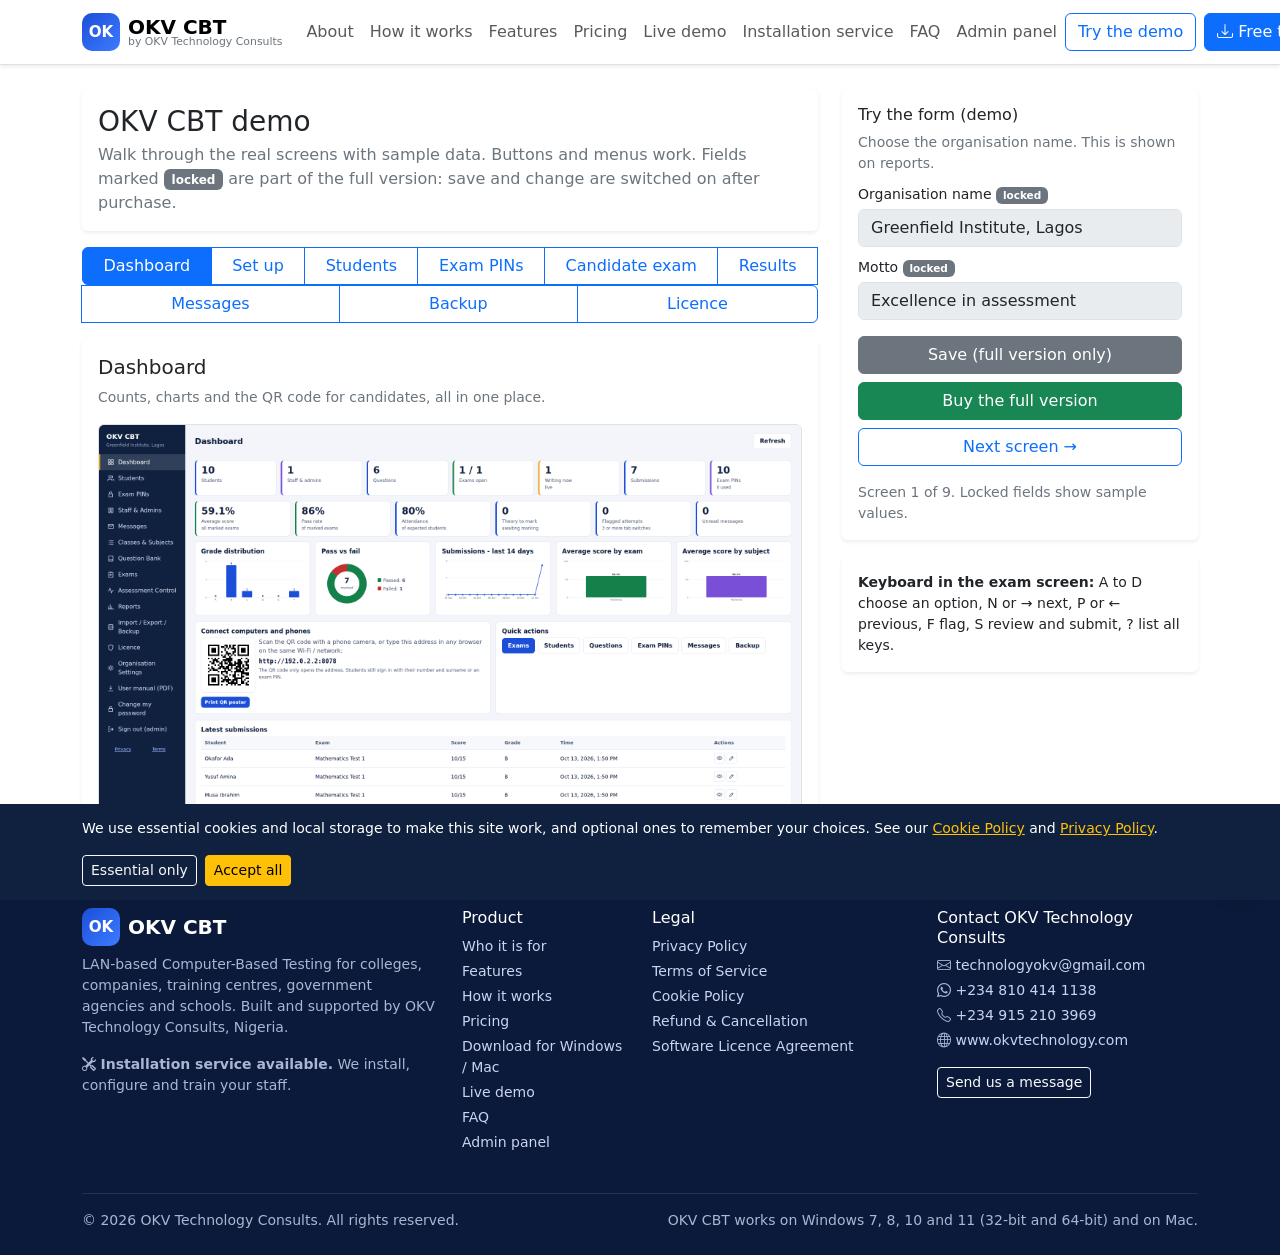
<file: demo.html>
<!doctype html><html lang="en"><head><meta charset="utf-8"><meta name="viewport" content="width=device-width,initial-scale=1">
<title>OKV CBT - Demo of the full version</title><meta name="description" content="OKV CBT runs computer-based exams on your own network for organisations, colleges, universities, training centres, government agencies and organisations. Objective and theory exams, auto marking, PIN cards, report sheets. 12-day free trial, one-time payment of N120,000. Installation service available."><meta name="theme-color" content="#1b4fd8">
<link href="https://cdn.jsdelivr.net/npm/bootstrap@5.3.3/dist/css/bootstrap.min.css" rel="stylesheet">
<link href="https://cdn.jsdelivr.net/npm/bootstrap-icons@1.11.3/font/bootstrap-icons.min.css" rel="stylesheet">
<link href="assets/css/style.css" rel="stylesheet"></head><body>
<div id="announce" class="announce d-none"></div><nav class="navbar navbar-expand-xl bg-white sticky-top border-bottom shadow-sm"><div class="container">
<a class="navbar-brand d-flex align-items-center gap-2" href="index.html"><span class="brand-mark">OK</span><span class="lh-1"><b>OKV CBT</b><small class="d-block text-secondary" style="font-size:.68rem">by OKV Technology Consults</small></span></a>
<button class="navbar-toggler" type="button" data-bs-toggle="collapse" data-bs-target="#nv"><span class="navbar-toggler-icon"></span></button>
<div class="collapse navbar-collapse" id="nv"><ul class="navbar-nav mx-auto mb-2 mb-lg-0">
<li class="nav-item"><a class="nav-link text-nowrap" href="index.html#about">About</a></li><li class="nav-item"><a class="nav-link text-nowrap" href="index.html#how">How it works</a></li>
<li class="nav-item"><a class="nav-link text-nowrap" href="index.html#features">Features</a></li><li class="nav-item"><a class="nav-link text-nowrap" href="pricing.html">Pricing</a></li>
<li class="nav-item"><a class="nav-link text-nowrap" href="demo.html">Live demo</a></li><li class="nav-item"><a class="nav-link text-nowrap" href="index.html#installation">Installation service</a></li><li class="nav-item"><a class="nav-link text-nowrap" href="index.html#faq">FAQ</a></li><li class="nav-item"><a class="nav-link text-nowrap" href="admin.html">Admin panel</a></li></ul>
<div class="d-flex gap-2 flex-nowrap"><a class="btn btn-outline-primary text-nowrap" href="demo.html">Try the demo</a><button class="btn btn-primary text-nowrap" data-bs-toggle="modal" data-bs-target="#trialModal"><i class="bi bi-download"></i> Free trial</button></div></div></div></nav>
<main class="container py-4">
  <div class="row g-4 align-items-start">
    <div class="col-lg-8">
      <div class="card shadow-sm border-0 mb-3">
        <div class="card-body">
          <h1 class="h3 mb-1">OKV CBT demo</h1>
          <p class="text-secondary mb-0">Walk through the real screens with sample data. Buttons and menus work. Fields marked <span class="badge text-bg-secondary">locked</span> are part of the full version: save and change are switched on after purchase.</p>
        </div>
      </div>
      <div class="btn-group flex-wrap mb-3" role="tablist" id="tabs">
        <button class="btn btn-outline-primary active" data-screen="0">Dashboard</button>
        <button class="btn btn-outline-primary" data-screen="1">Set up</button>
        <button class="btn btn-outline-primary" data-screen="2">Students</button>
        <button class="btn btn-outline-primary" data-screen="3">Exam PINs</button>
        <button class="btn btn-outline-primary" data-screen="4">Candidate exam</button>
        <button class="btn btn-outline-primary" data-screen="5">Results</button>
        <button class="btn btn-outline-primary" data-screen="6">Messages</button>
        <button class="btn btn-outline-primary" data-screen="7">Backup</button>
        <button class="btn btn-outline-primary" data-screen="8">Licence</button>
      </div>
      <div class="card shadow-sm border-0">
        <div class="card-body">
          <h2 class="h5" id="scrTitle"></h2>
          <p class="text-secondary small" id="scrText"></p>
          <img id="scrImg" class="img-fluid rounded border" alt="Screen from OKV CBT">
        </div>
      </div>
    </div>
    <div class="col-lg-4">
      <div class="card shadow-sm border-0 mb-3">
        <div class="card-body">
          <h2 class="h6">Try the form (demo)</h2>
          <p class="small text-secondary mb-2" id="formIntro"></p>
          <form id="demoForm" onsubmit="return false">
            <div id="formFields"></div>
            <div class="d-grid gap-2 mt-3">
              <button type="button" class="btn btn-secondary" id="saveBtn">Save (full version only)</button>
              <a class="btn btn-success" id="buyBtn" href="pricing.html">Buy the full version</a>
              <button type="button" class="btn btn-outline-primary" id="nextBtn">Next screen &rarr;</button>
            </div>
          </form>
          <p class="small text-secondary mt-3 mb-0" id="formNote"></p>
        </div>
      </div>
      <div class="card shadow-sm border-0">
        <div class="card-body small">
          <b>Keyboard in the exam screen:</b> A to D choose an option, N or &rarr; next, P or &larr; previous, F flag, S review and submit, ? list all keys.
        </div>
      </div>
    </div>
  </div>
  <div class="modal fade" id="ctaModal" tabindex="-1" aria-hidden="true">
    <div class="modal-dialog modal-dialog-centered"><div class="modal-content">
      <div class="modal-header"><h2 class="modal-title h5">This needs the full version</h2><button type="button" class="btn-close" data-bs-dismiss="modal" aria-label="Close"></button></div>
      <div class="modal-body">
        <p>In the demo, saving, submitting and changing data are switched off so that everyone sees the same sample data. The full version does all of this on your own computer or network.</p>
        <p class="mb-0"><b>One-time licence: N120,000.</b> No monthly fees.</p>
      </div>
      <div class="modal-footer">
        <button type="button" class="btn btn-outline-secondary" data-bs-dismiss="modal">Keep exploring</button>
        <a class="btn btn-success" href="pricing.html">Buy the full version</a>
      </div>
    </div></div>
  </div>
</main>
<script>
(function () {
  var screens = [
    { title: 'Dashboard', img: 'assets/img/02-admin-dashboard.png',
      text: 'Counts, charts and the QR code for candidates, all in one place.',
      intro: 'Choose the organisation name. This is shown on reports.',
      fields: [['Organisation name', 'Greenfield Institute, Lagos'], ['Motto', 'Excellence in assessment']] },
    { title: 'Set up', img: 'assets/img/05-organisation-type-settings.png',
      text: 'Choose your type of organisation. The labels and menus change to match: Students, Candidates, Groups and so on.',
      intro: 'Type of organisation (the choice changes the labels).',
      fields: [['Organisation type', 'College / University']] },
    { title: 'Students', img: 'assets/img/23-students-list.png',
      text: 'Add students one by one, or import a CSV, Word or Excel file with a template. Numbers can be made automatically.',
      intro: 'Add a student.',
      fields: [['Surname', 'Okafor'], ['Other names', 'Ada'], ['Class', 'JSS 1'], ['Admission number', 'Generated automatically']] },
    { title: 'Exam PINs', img: 'assets/img/08-exam-pins-page.png',
      text: 'Generate PIN cards for a class. Students type one PIN to start. Cards print with a QR code.',
      intro: 'Generate PINs for a class.',
      fields: [['Class', 'JSS 1'], ['Uses per PIN', '3 (resume after a power cut)']] },
    { title: 'Candidate exam', img: 'assets/img/10-candidate-exam-screen.png',
      text: 'The candidate sees their photo and number at the top, the questions, and a palette to move between them.',
      intro: 'Read the question. In the real exam, choose an answer with the keys shown in the note.',
      fields: [['Question', 'What is 15% of 200?'], ['Your answer', 'Choose A, B, C or D']] },
    { title: 'Results', img: 'assets/img/14-assessment-control-live.png',
      text: 'See who is writing, who has submitted and who is marked, live. Results and class reports follow.',
      intro: 'Add time for a candidate.',
      fields: [['Candidate', 'Musa Ibrahim'], ['Extra minutes', '10']] },
    { title: 'Messages', img: 'assets/img/21-messages.png',
      text: 'Send a message to everyone, to staff, to a class or to one person.',
      intro: 'Write a message.',
      fields: [['To', 'All students'], ['Message', 'Exams start on Monday.']] },
    { title: 'Backup', img: 'assets/img/20-backup-and-export.png',
      text: 'Back up your data in five formats, and export any list to PDF, Word, Excel, CSV or a web page.',
      intro: 'Choose a backup format.',
      fields: [['Format', 'Full backup (.zip)']] },
    { title: 'Licence', img: 'assets/img/22-licence-activated.png',
      text: 'The full version is activated for life with a code sent by email after purchase.',
      intro: 'Enter the activation code you received after purchase.',
      fields: [['Activation code', 'OKV-XXXX-XXXX-XXXX-XXXX']] }
  ];
  var cur = 0;
  function esc(s) { return String(s).replace(/[&<>"']/g, function (c) { return { '&': '&amp;', '<': '&lt;', '>': '&gt;', '"': '&quot;', "'": '&#39;' }[c]; }); }
  function show(i) {
    cur = (i + screens.length) % screens.length;
    var s = screens[cur];
    document.getElementById('scrTitle').textContent = s.title;
    document.getElementById('scrText').textContent = s.text;
    var img = document.getElementById('scrImg');
    img.src = s.img; img.alt = s.title + ' screen of OKV CBT';
    document.getElementById('formIntro').textContent = s.intro;
    document.getElementById('formFields').innerHTML = s.fields.map(function (f) {
      return '<div class="mb-2"><label class="form-label small mb-1">' + esc(f[0]) + ' <span class="badge text-bg-secondary">locked</span></label>' +
             '<input class="form-control" disabled value="' + esc(f[1]) + '"></div>';
    }).join('');
    document.getElementById('formNote').textContent = 'Screen ' + (cur + 1) + ' of ' + screens.length + '. Locked fields show sample values.';
    document.querySelectorAll('#tabs button').forEach(function (b, k) { b.classList.toggle('active', k === cur); });
  }
  document.querySelectorAll('#tabs button').forEach(function (b) {
    b.addEventListener('click', function () { show(+b.getAttribute('data-screen')); });
  });
  document.getElementById('nextBtn').addEventListener('click', function () { show(cur + 1); });
  document.getElementById('saveBtn').addEventListener('click', function () {
    var m = new bootstrap.Modal(document.getElementById('ctaModal')); m.show();
  });
  document.getElementById('scrImg').addEventListener('click', function () {
    var m = new bootstrap.Modal(document.getElementById('ctaModal')); m.show();
  });
  show(0);
})();
</script>

<footer class="foot pt-5 pb-4"><div class="container"><div class="row g-4">
<div class="col-lg-4"><div class="d-flex align-items-center gap-2 mb-2"><span class="brand-mark">OK</span><b class="text-white fs-5">OKV CBT</b></div>
<p class="small">LAN-based Computer-Based Testing for colleges, companies, training centres, government agencies and schools. Built and supported by OKV Technology Consults, Nigeria.</p>
<p class="small mb-0"><i class="bi bi-tools"></i> <b>Installation service available.</b> We install, configure and train your staff.</p></div>
<div class="col-6 col-lg-2"><h6 class="text-white">Product</h6><ul class="list-unstyled small"><li><a href="index.html#audience">Who it is for</a></li><li><a href="index.html#features">Features</a></li><li><a href="index.html#how">How it works</a></li><li><a href="pricing.html">Pricing</a></li><li><a href="pricing.html#downloads">Download for Windows / Mac</a></li><li><a href="demo.html">Live demo</a></li><li><a href="index.html#faq">FAQ</a></li><li><a href="admin.html">Admin panel</a></li></ul></div>
<div class="col-6 col-lg-3"><h6 class="text-white">Legal</h6><ul class="list-unstyled small"><li><a href="privacy.html">Privacy Policy</a></li><li><a href="terms.html">Terms of Service</a></li><li><a href="cookies.html">Cookie Policy</a></li><li><a href="refund.html">Refund &amp; Cancellation</a></li><li><a href="license.html">Software Licence Agreement</a></li></ul></div>
<div class="col-lg-3"><h6 class="text-white">Contact OKV Technology Consults</h6><ul class="list-unstyled small">
<li><i class="bi bi-envelope"></i> <a href="mailto:technologyokv@gmail.com">technologyokv@gmail.com</a></li><li><i class="bi bi-whatsapp"></i> <a href="https://wa.me/2348104141138">+234 810 414 1138</a></li><li><i class="bi bi-telephone"></i> <a href="tel:+2349152103969">+234 915 210 3969</a></li><li><i class="bi bi-globe"></i> <a href="https://www.okvtechnology.com">www.okvtechnology.com</a></li></ul>
<button class="btn btn-sm btn-outline-light" data-bs-toggle="modal" data-bs-target="#contactModal">Send us a message</button></div></div>
<hr class="border-secondary mt-4"><div class="small d-flex flex-wrap justify-content-between gap-2"><span>&copy; <span id="yr"></span> OKV Technology Consults. All rights reserved.</span><span>OKV CBT works on Windows 7, 8, 10 and 11 (32-bit and 64-bit) and on Mac.</span></div></div></footer>
<a class="wa-float" href="https://wa.me/2348104141138?text=Hello%20OKV%20Technology%2C%20I%20want%20to%20know%20more%20about%20OKV%20CBT" target="_blank" rel="noopener" aria-label="Chat on WhatsApp"><i class="bi bi-whatsapp"></i></a>
<div id="cookieBar" class="cookiebar d-none"><div class="container d-flex flex-wrap gap-3 align-items-center justify-content-between"><span class="small">We use essential cookies and local storage to make this site work, and optional ones to remember your choices. See our <a href="cookies.html" class="text-warning">Cookie Policy</a> and <a href="privacy.html" class="text-warning">Privacy Policy</a>.</span>
<span class="d-flex gap-2"><button class="btn btn-sm btn-outline-light" id="ckNo">Essential only</button><button class="btn btn-sm btn-warning" id="ckYes">Accept all</button></span></div></div>
<div class="modal fade" id="trialModal" tabindex="-1"><div class="modal-dialog modal-lg modal-dialog-centered modal-dialog-scrollable"><div class="modal-content">
<div class="modal-header"><div><h5 class="modal-title">Download the 12-day free trial</h5><small class="text-secondary">Fill this short form and your download starts straight away. Full features, no card needed.</small></div><button class="btn-close" data-bs-dismiss="modal"></button></div>
<div class="modal-body"><form data-okv="trial" class="row g-3">
<div class="col-md-6"><label class="form-label small mb-1">Your full name *</label><input class="form-control" name="name" type="text" required ></div><div class="col-md-6"><label class="form-label small mb-1">Organisation / institution *</label><input class="form-control" name="school" type="text" required ></div><div class="col-md-6"><label class="form-label small mb-1">Email address *</label><input class="form-control" name="email" type="email" required ></div><div class="col-md-6"><label class="form-label small mb-1">Phone / WhatsApp *</label><input class="form-control" name="phone" type="tel" required ></div>
<div class="col-md-6"><label class="form-label small mb-1">You are *</label><select class="form-select" name="role" required><option value="">Choose...</option><option>Organisation owner / proprietor</option><option>Principal / head teacher</option><option>ICT teacher / administrator</option><option>College / university official</option><option>Exam officer / registrar</option><option>Organisation HR / training manager</option><option>Government / agency official</option><option>Training centre / examiner</option><option>Other</option></select></div>
<div class="col-md-6"><label class="form-label small mb-1">Approximate number of students</label><select class="form-select" name="students"><option>Under 100</option><option>100 - 300</option><option>300 - 1,000</option><option>Over 1,000</option></select></div>
<div class="col-12"><label class="form-label small mb-1">The computer that will run OKV CBT (the server) *</label><select class="form-select" name="os" id="osSel" required><option value="windows">Windows 7, 8, 10 or 11 (32-bit or 64-bit)</option><option value="mac_arm">Mac - Apple Silicon (M1, M2, M3, M4)</option><option value="mac_intel">Mac - Intel</option></select><div class="form-text">Exam computers and phones need nothing installed - they just use a web browser.</div></div>
<div class="col-12 form-check ms-2"><input class="form-check-input" type="checkbox" name="consent" id="c1" required><label class="form-check-label small" for="c1">I agree to the <a href="terms.html" target="_blank">Terms</a> and <a href="privacy.html" target="_blank">Privacy Policy</a> and to be contacted about my trial.</label></div>
<div class="col-12 form-check ms-2"><input class="form-check-input" type="checkbox" name="install_help" id="c2"><label class="form-check-label small" for="c2">I would also like OKV to help <b>install</b> it for us (installation service).</label></div>
<div class="col-12"><div class="okv-msg"></div><button class="btn btn-primary btn-lg w-100" type="submit"><i class="bi bi-download"></i> Get my free trial download</button></div></form>
<div class="okv-done d-none text-center py-3"><div class="display-5 text-success"><i class="bi bi-check-circle-fill"></i></div><h5 class="mt-2">Thank you! Your download is ready.</h5>
<p class="text-secondary">If it did not start automatically, press the button. The zip contains the Setup wizard and instructions. We also emailed you the steps.</p>
<a id="dlBtn" class="btn btn-success btn-lg" href="#"><i class="bi bi-download"></i> Download OKV CBT</a>
<ol class="text-start small mt-4 mx-auto" style="max-width:480px"><li><b>Windows:</b> unzip, double-click <b>OKV-CBT-Setup.exe</b> and follow the wizard.<br><b>Mac:</b> open the .dmg and drag <b>OKV CBT</b> into Applications (first time: right-click &rarr; Open).</li><li>Sign in with <b>admin / admin123</b>.</li><li>Your free trial starts on first run. No Python or other software needed.</li></ol></div></div></div></div></div>

<div class="modal fade" id="installModal" tabindex="-1"><div class="modal-dialog modal-lg modal-dialog-centered modal-dialog-scrollable"><div class="modal-content">
<div class="modal-header"><div><h5 class="modal-title"><i class="bi bi-tools"></i> Request installation service</h5><small class="text-secondary">OKV Technology Consults installs and sets up OKV CBT for you.</small></div><button class="btn-close" data-bs-dismiss="modal"></button></div>
<div class="modal-body"><form data-okv="installation" class="row g-3">
<div class="col-md-6"><label class="form-label small mb-1">Your name *</label><input class="form-control" name="name" type="text" required ></div><div class="col-md-6"><label class="form-label small mb-1">Organisation / institution *</label><input class="form-control" name="school" type="text" required ></div><div class="col-md-6"><label class="form-label small mb-1">Email address *</label><input class="form-control" name="email" type="email" required ></div><div class="col-md-6"><label class="form-label small mb-1">Phone / WhatsApp *</label><input class="form-control" name="phone" type="tel" required ></div><div class="col-md-6"><label class="form-label small mb-1">Location (city, state) *</label><input class="form-control" name="location" type="text" required ></div><div class="col-md-6"><label class="form-label small mb-1">Number of exam computers</label><input class="form-control" name="computers" type="number"  ></div>
<div class="col-md-6"><label class="form-label small mb-1">Type of service</label><select class="form-select" name="service"><option>Remote installation (we connect to your computer)</option><option>On-site installation and setup</option><option>On-site installation + staff training</option></select></div>
<div class="col-md-6"><label class="form-label small mb-1">Preferred date</label><input class="form-control" type="date" name="date"></div>
<div class="col-12"><label class="form-label small mb-1">Notes</label><textarea class="form-control" name="notes" rows="2" placeholder="Tell us about your computers, network and exam plans"></textarea></div>
<div class="col-12 form-check ms-2"><input class="form-check-input" type="checkbox" name="consent" id="c3" required><label class="form-check-label small" for="c3">I agree to the <a href="privacy.html" target="_blank">Privacy Policy</a> and to be contacted about this request.</label></div>
<div class="col-12"><div class="okv-msg"></div><button class="btn btn-success btn-lg w-100" type="submit">Send installation request</button></div></form>
<div class="okv-done d-none text-center py-4"><div class="display-5 text-success"><i class="bi bi-check-circle-fill"></i></div><h5 class="mt-2">Request received</h5><p class="text-secondary">OKV Technology Consults will contact you shortly with a quote and date.</p></div></div></div></div></div>

<div class="modal fade" id="contactModal" tabindex="-1"><div class="modal-dialog modal-dialog-centered"><div class="modal-content">
<div class="modal-header"><h5 class="modal-title">Message OKV Technology Consults</h5><button class="btn-close" data-bs-dismiss="modal"></button></div>
<div class="modal-body"><form data-okv="contact" class="row g-3">
<div class="col-12"><label class="form-label small mb-1">Your name *</label><input class="form-control" name="name" type="text" required ></div><div class="col-12"><label class="form-label small mb-1">Email address *</label><input class="form-control" name="email" type="email" required ></div><div class="col-12"><label class="form-label small mb-1">Phone / WhatsApp</label><input class="form-control" name="phone" type="tel"  ></div>
<div class="col-12"><label class="form-label small mb-1">Message *</label><textarea class="form-control" name="message" rows="4" required></textarea></div>
<div class="col-12 form-check ms-2"><input class="form-check-input" type="checkbox" name="consent" id="c4" required><label class="form-check-label small" for="c4">I agree to the <a href="privacy.html" target="_blank">Privacy Policy</a>.</label></div>
<div class="col-12"><div class="okv-msg"></div><button class="btn btn-primary w-100" type="submit">Send message</button></div></form>
<div class="okv-done d-none text-center py-4"><div class="display-5 text-success"><i class="bi bi-check-circle-fill"></i></div><h5 class="mt-2">Message sent</h5><p class="text-secondary">We will reply by email or WhatsApp.</p></div></div></div></div></div>
<script src="https://cdn.jsdelivr.net/npm/bootstrap@5.3.3/dist/js/bootstrap.bundle.min.js"></script><script src="assets/js/config.js"></script><script src="assets/js/site.js"></script></body></html>
</file>
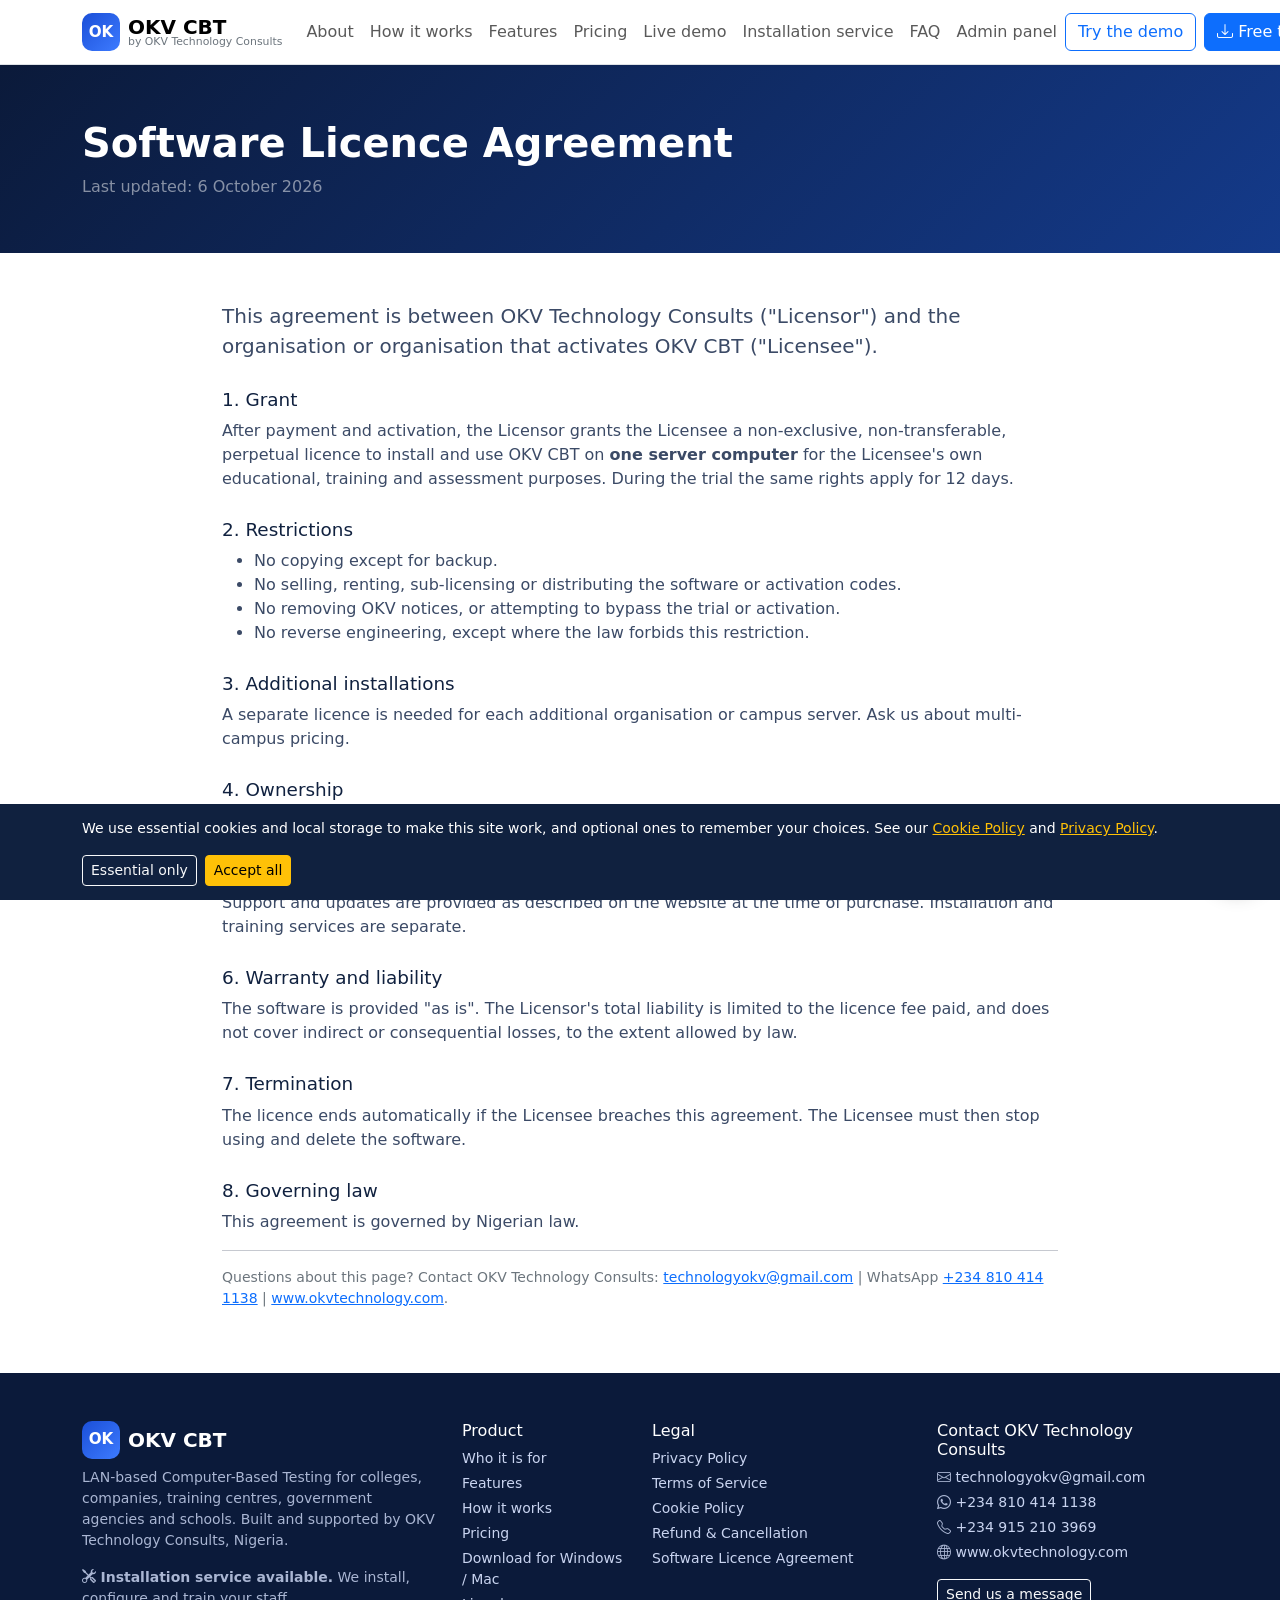
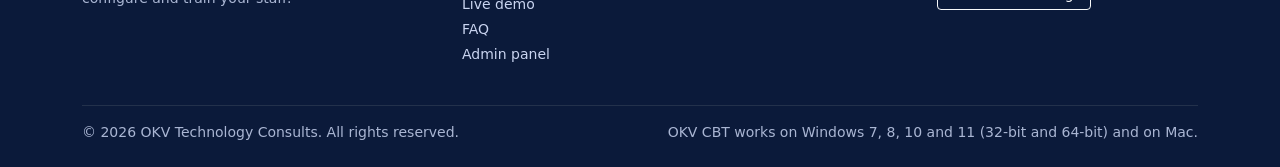
<file: license.html>
<!doctype html><html lang="en"><head><meta charset="utf-8"><meta name="viewport" content="width=device-width,initial-scale=1">
<title>Software Licence Agreement - OKV CBT</title><meta name="description" content="Software Licence Agreement for OKV CBT by OKV Technology Consults."><meta name="theme-color" content="#1b4fd8">
<link href="https://cdn.jsdelivr.net/npm/bootstrap@5.3.3/dist/css/bootstrap.min.css" rel="stylesheet">
<link href="https://cdn.jsdelivr.net/npm/bootstrap-icons@1.11.3/font/bootstrap-icons.min.css" rel="stylesheet">
<link href="assets/css/style.css" rel="stylesheet"></head><body>
<div id="announce" class="announce d-none"></div><nav class="navbar navbar-expand-xl bg-white sticky-top border-bottom shadow-sm"><div class="container">
<a class="navbar-brand d-flex align-items-center gap-2" href="index.html"><span class="brand-mark">OK</span><span class="lh-1"><b>OKV CBT</b><small class="d-block text-secondary" style="font-size:.68rem">by OKV Technology Consults</small></span></a>
<button class="navbar-toggler" type="button" data-bs-toggle="collapse" data-bs-target="#nv"><span class="navbar-toggler-icon"></span></button>
<div class="collapse navbar-collapse" id="nv"><ul class="navbar-nav mx-auto mb-2 mb-lg-0">
<li class="nav-item"><a class="nav-link text-nowrap" href="index.html#about">About</a></li><li class="nav-item"><a class="nav-link text-nowrap" href="index.html#how">How it works</a></li>
<li class="nav-item"><a class="nav-link text-nowrap" href="index.html#features">Features</a></li><li class="nav-item"><a class="nav-link text-nowrap" href="pricing.html">Pricing</a></li>
<li class="nav-item"><a class="nav-link text-nowrap" href="demo.html">Live demo</a></li><li class="nav-item"><a class="nav-link text-nowrap" href="index.html#installation">Installation service</a></li><li class="nav-item"><a class="nav-link text-nowrap" href="index.html#faq">FAQ</a></li><li class="nav-item"><a class="nav-link text-nowrap" href="admin.html">Admin panel</a></li></ul>
<div class="d-flex gap-2 flex-nowrap"><a class="btn btn-outline-primary text-nowrap" href="demo.html">Try the demo</a><button class="btn btn-primary text-nowrap" data-bs-toggle="modal" data-bs-target="#trialModal"><i class="bi bi-download"></i> Free trial</button></div></div></div></nav><header class="subhero"><div class="container"><h1 class="fw-bold text-white">Software Licence Agreement</h1><p class="text-white-50 mb-0">Last updated: 6 October 2026</p></div></header><section class="py-5"><div class="container legal" style="max-width:860px"><p class="lead">This agreement is between OKV Technology Consults ("Licensor") and the organisation or organisation that activates OKV CBT ("Licensee").</p><h4>1. Grant</h4><p>After payment and activation, the Licensor grants the Licensee a non-exclusive, non-transferable, perpetual licence to install and use OKV CBT on <b>one server computer</b> for the Licensee's own educational, training and assessment purposes. During the trial the same rights apply for 12 days.</p><h4>2. Restrictions</h4><ul><li>No copying except for backup.</li><li>No selling, renting, sub-licensing or distributing the software or activation codes.</li><li>No removing OKV notices, or attempting to bypass the trial or activation.</li><li>No reverse engineering, except where the law forbids this restriction.</li></ul><h4>3. Additional installations</h4><p>A separate licence is needed for each additional organisation or campus server. Ask us about multi-campus pricing.</p><h4>4. Ownership</h4><p>The Licensor retains all rights in the software, manuals and trademarks. The Licensee owns its data.</p><h4>5. Updates and support</h4><p>Support and updates are provided as described on the website at the time of purchase. Installation and training services are separate.</p><h4>6. Warranty and liability</h4><p>The software is provided "as is". The Licensor's total liability is limited to the licence fee paid, and does not cover indirect or consequential losses, to the extent allowed by law.</p><h4>7. Termination</h4><p>The licence ends automatically if the Licensee breaches this agreement. The Licensee must then stop using and delete the software.</p><h4>8. Governing law</h4><p>This agreement is governed by Nigerian law.</p><hr><p class="small text-secondary">Questions about this page? Contact OKV Technology Consults: <a href="mailto:technologyokv@gmail.com">technologyokv@gmail.com</a> | WhatsApp <a href="https://wa.me/2348104141138">+234 810 414 1138</a> | <a href="https://www.okvtechnology.com">www.okvtechnology.com</a>.</p></div></section><footer class="foot pt-5 pb-4"><div class="container"><div class="row g-4">
<div class="col-lg-4"><div class="d-flex align-items-center gap-2 mb-2"><span class="brand-mark">OK</span><b class="text-white fs-5">OKV CBT</b></div>
<p class="small">LAN-based Computer-Based Testing for colleges, companies, training centres, government agencies and schools. Built and supported by OKV Technology Consults, Nigeria.</p>
<p class="small mb-0"><i class="bi bi-tools"></i> <b>Installation service available.</b> We install, configure and train your staff.</p></div>
<div class="col-6 col-lg-2"><h6 class="text-white">Product</h6><ul class="list-unstyled small"><li><a href="index.html#audience">Who it is for</a></li><li><a href="index.html#features">Features</a></li><li><a href="index.html#how">How it works</a></li><li><a href="pricing.html">Pricing</a></li><li><a href="pricing.html#downloads">Download for Windows / Mac</a></li><li><a href="demo.html">Live demo</a></li><li><a href="index.html#faq">FAQ</a></li><li><a href="admin.html">Admin panel</a></li></ul></div>
<div class="col-6 col-lg-3"><h6 class="text-white">Legal</h6><ul class="list-unstyled small"><li><a href="privacy.html">Privacy Policy</a></li><li><a href="terms.html">Terms of Service</a></li><li><a href="cookies.html">Cookie Policy</a></li><li><a href="refund.html">Refund &amp; Cancellation</a></li><li><a href="license.html">Software Licence Agreement</a></li></ul></div>
<div class="col-lg-3"><h6 class="text-white">Contact OKV Technology Consults</h6><ul class="list-unstyled small">
<li><i class="bi bi-envelope"></i> <a href="mailto:technologyokv@gmail.com">technologyokv@gmail.com</a></li><li><i class="bi bi-whatsapp"></i> <a href="https://wa.me/2348104141138">+234 810 414 1138</a></li><li><i class="bi bi-telephone"></i> <a href="tel:+2349152103969">+234 915 210 3969</a></li><li><i class="bi bi-globe"></i> <a href="https://www.okvtechnology.com">www.okvtechnology.com</a></li></ul>
<button class="btn btn-sm btn-outline-light" data-bs-toggle="modal" data-bs-target="#contactModal">Send us a message</button></div></div>
<hr class="border-secondary mt-4"><div class="small d-flex flex-wrap justify-content-between gap-2"><span>&copy; <span id="yr"></span> OKV Technology Consults. All rights reserved.</span><span>OKV CBT works on Windows 7, 8, 10 and 11 (32-bit and 64-bit) and on Mac.</span></div></div></footer>
<a class="wa-float" href="https://wa.me/2348104141138?text=Hello%20OKV%20Technology%2C%20I%20want%20to%20know%20more%20about%20OKV%20CBT" target="_blank" rel="noopener" aria-label="Chat on WhatsApp"><i class="bi bi-whatsapp"></i></a>
<div id="cookieBar" class="cookiebar d-none"><div class="container d-flex flex-wrap gap-3 align-items-center justify-content-between"><span class="small">We use essential cookies and local storage to make this site work, and optional ones to remember your choices. See our <a href="cookies.html" class="text-warning">Cookie Policy</a> and <a href="privacy.html" class="text-warning">Privacy Policy</a>.</span>
<span class="d-flex gap-2"><button class="btn btn-sm btn-outline-light" id="ckNo">Essential only</button><button class="btn btn-sm btn-warning" id="ckYes">Accept all</button></span></div></div><script src="https://cdn.jsdelivr.net/npm/bootstrap@5.3.3/dist/js/bootstrap.bundle.min.js"></script><script src="assets/js/config.js"></script><script src="assets/js/site.js"></script></body></html>
</file>
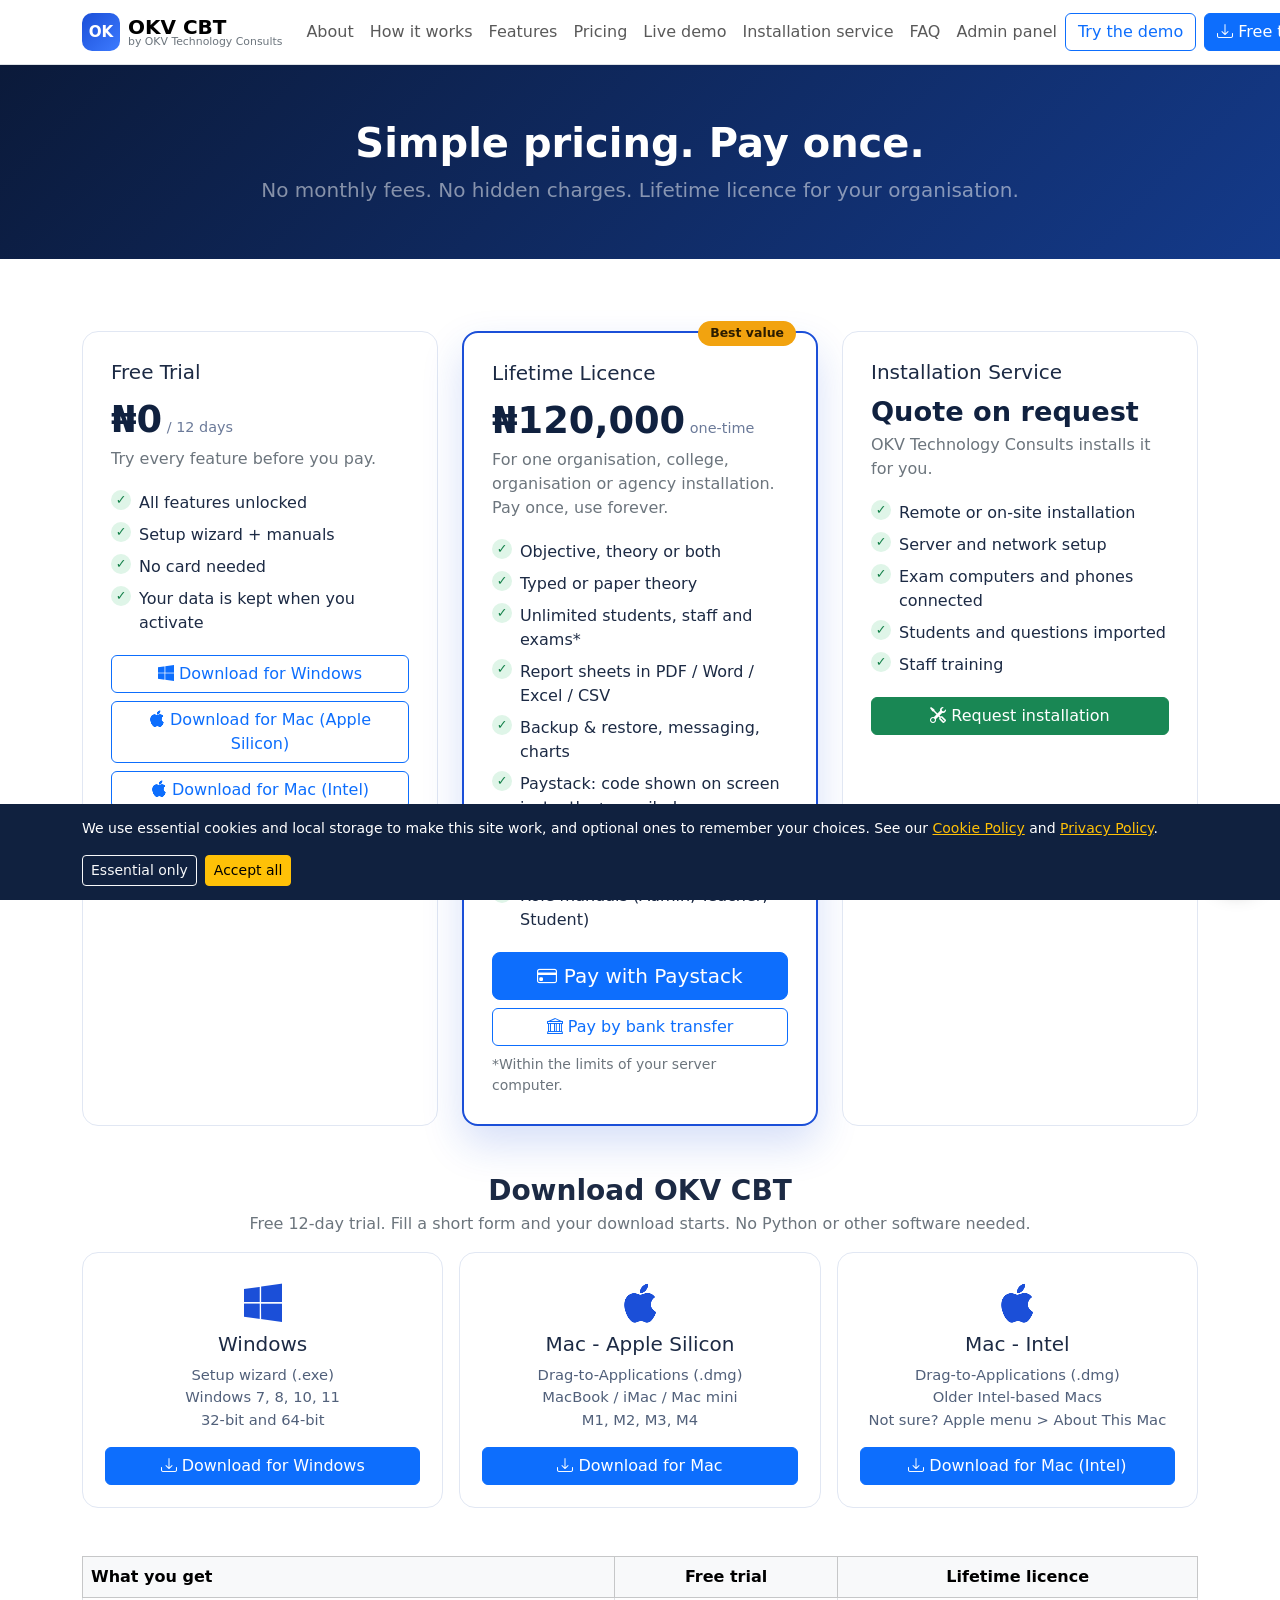
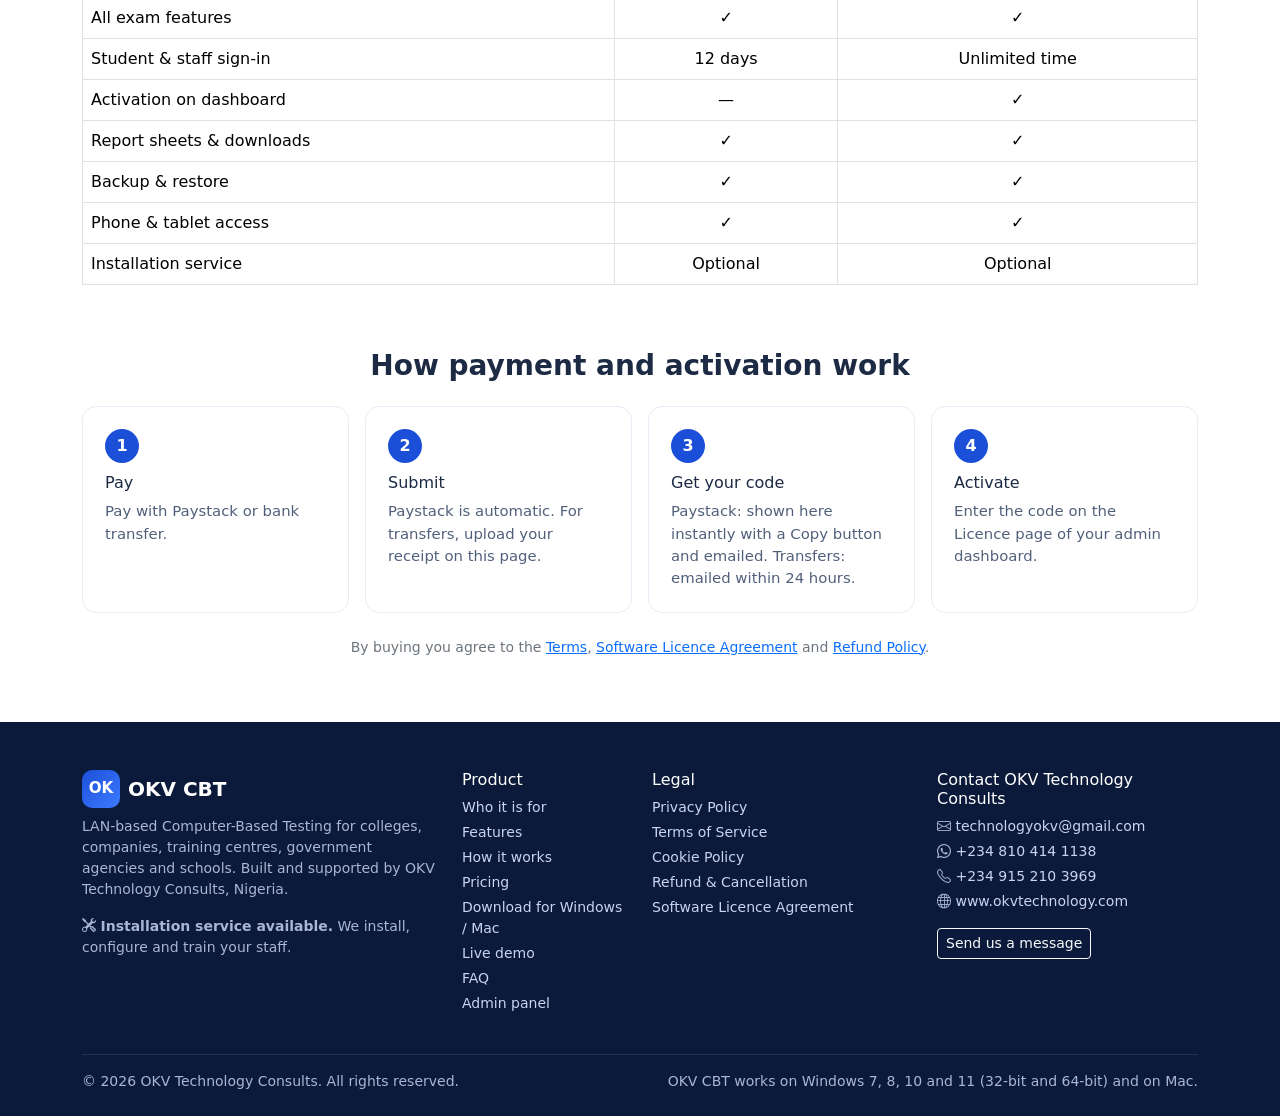
<file: pricing.html>
<!doctype html><html lang="en"><head><meta charset="utf-8"><meta name="viewport" content="width=device-width,initial-scale=1">
<title>Pricing - OKV CBT | N120,000 one-time, 12-day free trial</title><meta name="description" content="OKV CBT pricing: free 12-day trial, then a one-time N120,000 lifetime licence. Installation service available."><meta name="theme-color" content="#1b4fd8">
<link href="https://cdn.jsdelivr.net/npm/bootstrap@5.3.3/dist/css/bootstrap.min.css" rel="stylesheet">
<link href="https://cdn.jsdelivr.net/npm/bootstrap-icons@1.11.3/font/bootstrap-icons.min.css" rel="stylesheet">
<link href="assets/css/style.css" rel="stylesheet"></head><body>
<div id="announce" class="announce d-none"></div><nav class="navbar navbar-expand-xl bg-white sticky-top border-bottom shadow-sm"><div class="container">
<a class="navbar-brand d-flex align-items-center gap-2" href="index.html"><span class="brand-mark">OK</span><span class="lh-1"><b>OKV CBT</b><small class="d-block text-secondary" style="font-size:.68rem">by OKV Technology Consults</small></span></a>
<button class="navbar-toggler" type="button" data-bs-toggle="collapse" data-bs-target="#nv"><span class="navbar-toggler-icon"></span></button>
<div class="collapse navbar-collapse" id="nv"><ul class="navbar-nav mx-auto mb-2 mb-lg-0">
<li class="nav-item"><a class="nav-link text-nowrap" href="index.html#about">About</a></li><li class="nav-item"><a class="nav-link text-nowrap" href="index.html#how">How it works</a></li>
<li class="nav-item"><a class="nav-link text-nowrap" href="index.html#features">Features</a></li><li class="nav-item"><a class="nav-link text-nowrap" href="pricing.html">Pricing</a></li>
<li class="nav-item"><a class="nav-link text-nowrap" href="demo.html">Live demo</a></li><li class="nav-item"><a class="nav-link text-nowrap" href="index.html#installation">Installation service</a></li><li class="nav-item"><a class="nav-link text-nowrap" href="index.html#faq">FAQ</a></li><li class="nav-item"><a class="nav-link text-nowrap" href="admin.html">Admin panel</a></li></ul>
<div class="d-flex gap-2 flex-nowrap"><a class="btn btn-outline-primary text-nowrap" href="demo.html">Try the demo</a><button class="btn btn-primary text-nowrap" data-bs-toggle="modal" data-bs-target="#trialModal"><i class="bi bi-download"></i> Free trial</button></div></div></div></nav>
<header class="subhero"><div class="container text-center"><h1 class="fw-bold text-white">Simple pricing. Pay once.</h1><p class="lead text-white-50 mb-0">No monthly fees. No hidden charges. Lifetime licence for your organisation.</p></div></header>
<div class="container mt-4"><div id="fromApp"></div><div id="payStatus" class="mt-3"></div></div>
<section class="py-5"><div class="container"><div class="row g-4 justify-content-center">
<div class="col-md-6 col-lg-4"><div class="plan h-100"><h5>Free Trial</h5><div class="price">&#8358;0<small> / <span data-cfg="trial_days">12</span> days</small></div><p class="text-secondary">Try every feature before you pay.</p>
<ul class="tick"><li>All features unlocked</li><li>Setup wizard + manuals</li><li>No card needed</li><li>Your data is kept when you activate</li></ul><div class="d-grid gap-2"><button class="btn btn-outline-primary" data-os="windows" data-bs-toggle="modal" data-bs-target="#trialModal"><i class="bi bi-windows"></i> Download for Windows</button><button class="btn btn-outline-primary" data-os="mac_arm" data-bs-toggle="modal" data-bs-target="#trialModal"><i class="bi bi-apple"></i> Download for Mac (Apple Silicon)</button><button class="btn btn-outline-primary" data-os="mac_intel" data-bs-toggle="modal" data-bs-target="#trialModal"><i class="bi bi-apple"></i> Download for Mac (Intel)</button></div></div></div>
<div class="col-md-6 col-lg-4"><div class="plan featured h-100"><span class="ribbon">Best value</span><h5>Lifetime Licence</h5><div class="price"><s class="text-secondary fs-5 d-none" data-cfg="old_price"></s> <span data-price>&#8358;120,000</span><small> one-time</small></div><p class="text-secondary">For one organisation, college, organisation or agency installation. Pay once, use forever.</p>
<ul class="tick"><li>Objective, theory or both</li><li>Typed or paper theory</li><li>Unlimited students, staff and exams*</li><li>Report sheets in PDF / Word / Excel / CSV</li><li>Backup &amp; restore, messaging, charts</li><li>Paystack: code shown on screen instantly + emailed</li><li>Bank transfer: code emailed within 24 hours</li><li>Role manuals (Admin, Teacher, Student)</li></ul>
<button class="btn btn-primary btn-lg w-100 mb-2" id="payPaystack" data-bs-toggle="modal" data-bs-target="#buyModal"><i class="bi bi-credit-card"></i> Pay with Paystack</button><button class="btn btn-outline-primary w-100" id="payManual" data-bs-toggle="modal" data-bs-target="#transferModal"><i class="bi bi-bank"></i> Pay by bank transfer</button>
<div class="small text-secondary mt-2">*Within the limits of your server computer.</div></div></div>
<div class="col-md-6 col-lg-4" id="install"><div class="plan h-100"><h5>Installation Service</h5><div class="price" style="font-size:1.7rem" data-cfg="install_price">Quote on request</div><p class="text-secondary">OKV Technology Consults installs it for you.</p>
<ul class="tick"><li>Remote or on-site installation</li><li>Server and network setup</li><li>Exam computers and phones connected</li><li>Students and questions imported</li><li>Staff training</li></ul><button class="btn btn-success w-100" data-bs-toggle="modal" data-bs-target="#installModal"><i class="bi bi-tools"></i> Request installation</button></div></div></div>
<div id="downloads" class="mt-5"><h3 class="fw-bold text-center mb-1">Download OKV CBT</h3><p class="text-center text-secondary">Free 12-day trial. Fill a short form and your download starts. No Python or other software needed.</p><div class="row g-3 justify-content-center">
<div class="col-md-4"><div class="dlcard"><i class="bi bi-windows"></i><h5>Windows</h5><p>Setup wizard (.exe)<br>Windows 7, 8, 10, 11<br>32-bit and 64-bit</p><button class="btn btn-primary w-100" data-os="windows" data-bs-toggle="modal" data-bs-target="#trialModal"><i class="bi bi-download"></i> Download for Windows</button></div></div>
<div class="col-md-4"><div class="dlcard"><i class="bi bi-apple"></i><h5>Mac - Apple Silicon</h5><p>Drag-to-Applications (.dmg)<br>MacBook / iMac / Mac mini<br>M1, M2, M3, M4</p><button class="btn btn-primary w-100" data-os="mac_arm" data-bs-toggle="modal" data-bs-target="#trialModal"><i class="bi bi-download"></i> Download for Mac</button></div></div>
<div class="col-md-4"><div class="dlcard"><i class="bi bi-apple"></i><h5>Mac - Intel</h5><p>Drag-to-Applications (.dmg)<br>Older Intel-based Macs<br>Not sure? Apple menu &gt; About This Mac</p><button class="btn btn-primary w-100" data-os="mac_intel" data-bs-toggle="modal" data-bs-target="#trialModal"><i class="bi bi-download"></i> Download for Mac (Intel)</button></div></div></div></div>
<div class="table-responsive mt-5"><table class="table table-bordered align-middle bg-white"><thead class="table-light"><tr><th>What you get</th><th class="text-center">Free trial</th><th class="text-center">Lifetime licence</th></tr></thead><tbody>
<tr><td>All exam features</td><td class="text-center">&#10003;</td><td class="text-center">&#10003;</td></tr><tr><td>Student &amp; staff sign-in</td><td class="text-center">12 days</td><td class="text-center">Unlimited time</td></tr><tr><td>Activation on dashboard</td><td class="text-center">&mdash;</td><td class="text-center">&#10003;</td></tr><tr><td>Report sheets &amp; downloads</td><td class="text-center">&#10003;</td><td class="text-center">&#10003;</td></tr><tr><td>Backup &amp; restore</td><td class="text-center">&#10003;</td><td class="text-center">&#10003;</td></tr><tr><td>Phone &amp; tablet access</td><td class="text-center">&#10003;</td><td class="text-center">&#10003;</td></tr><tr><td>Installation service</td><td class="text-center">Optional</td><td class="text-center">Optional</td></tr></tbody></table></div>
<div class="how-pay mt-5"><h3 class="fw-bold text-center mb-4">How payment and activation work</h3><div class="row g-3">
<div class="col-md-3"><div class="step"><span>1</span><h6>Pay</h6><p>Pay with Paystack or bank transfer.</p></div></div><div class="col-md-3"><div class="step"><span>2</span><h6>Submit</h6><p>Paystack is automatic. For transfers, upload your receipt on this page.</p></div></div>
<div class="col-md-3"><div class="step"><span>3</span><h6>Get your code</h6><p>Paystack: shown here instantly with a Copy button and emailed. Transfers: emailed within 24 hours.</p></div></div><div class="col-md-3"><div class="step"><span>4</span><h6>Activate</h6><p>Enter the code on the Licence page of your admin dashboard.</p></div></div></div></div>
<p class="text-center small text-secondary mt-4">By buying you agree to the <a href="terms.html">Terms</a>, <a href="license.html">Software Licence Agreement</a> and <a href="refund.html">Refund Policy</a>.</p></div></section>

<div class="modal fade" id="buyModal" tabindex="-1"><div class="modal-dialog modal-dialog-centered"><div class="modal-content"><div class="modal-header"><h5 class="modal-title">Pay <span data-price>&#8358;120,000</span> with Paystack</h5><button class="btn-close" data-bs-dismiss="modal"></button></div>
<div class="modal-body"><form data-okv="paystack" class="row g-3"><p class="small text-secondary mb-0">Enter your details. You will be taken to Paystack to pay by card, bank transfer or USSD. Your activation code is emailed automatically after payment is confirmed.</p>
<div class="col-12"><label class="form-label small mb-1">Full name *</label><input class="form-control" name="name" type="text" required ></div><div class="col-12"><label class="form-label small mb-1">Organisation / institution *</label><input class="form-control" name="school" type="text" required ></div><div class="col-12"><label class="form-label small mb-1">Email address (code is sent here) *</label><input class="form-control" name="email" type="email" required ></div><div class="col-12"><label class="form-label small mb-1">Phone / WhatsApp *</label><input class="form-control" name="phone" type="tel" required ></div>
<div class="col-12 form-check ms-2"><input class="form-check-input" type="checkbox" name="consent" id="c5" required><label class="form-check-label small" for="c5">I agree to the <a href="terms.html" target="_blank">Terms</a>, <a href="license.html" target="_blank">Licence Agreement</a> and <a href="refund.html" target="_blank">Refund Policy</a>.</label></div>
<div class="col-12"><div class="okv-msg"></div><button class="btn btn-primary btn-lg w-100" type="submit"><i class="bi bi-lock"></i> Continue to Paystack</button></div></form></div></div></div></div>

<div class="modal fade" id="transferModal" tabindex="-1"><div class="modal-dialog modal-lg modal-dialog-centered modal-dialog-scrollable"><div class="modal-content"><div class="modal-header"><h5 class="modal-title">Pay by bank transfer</h5><button class="btn-close" data-bs-dismiss="modal"></button></div>
<div class="modal-body"><div id="bankBox" class="alert alert-primary"><b>Bank details</b><div id="bankDetails" class="mt-1">Loading payment details... If they do not appear, WhatsApp us on <a href="https://wa.me/2348104141138">+234 810 414 1138</a> and we will send them.</div></div>
<form data-okv="purchase" class="row g-3"><p class="small text-secondary mb-0">After paying <b data-price>&#8358;120,000</b>, fill this form and upload your receipt. We are alerted immediately and your activation code is emailed within 24 hours.</p>
<div class="col-md-6"><label class="form-label small mb-1">Full name *</label><input class="form-control" name="name" type="text" required ></div><div class="col-md-6"><label class="form-label small mb-1">Organisation / institution *</label><input class="form-control" name="school" type="text" required ></div><div class="col-md-6"><label class="form-label small mb-1">Email address *</label><input class="form-control" name="email" type="email" required ></div><div class="col-md-6"><label class="form-label small mb-1">Phone / WhatsApp *</label><input class="form-control" name="phone" type="tel" required ></div><div class="col-md-6"><label class="form-label small mb-1">Amount paid (&#8358;) *</label><input class="form-control" name="amount" type="number" required ></div><div class="col-md-6"><label class="form-label small mb-1">Payment date *</label><input class="form-control" name="pay_date" type="date" required ></div><div class="col-md-6"><label class="form-label small mb-1">Bank / transfer reference</label><input class="form-control" name="pay_ref" type="text"  ></div><div class="col-md-6"><label class="form-label small mb-1">Install ID (if you already installed)</label><input class="form-control" name="install_id" type="text"  ></div>
<div class="col-12"><label class="form-label small mb-1">Payment receipt (photo or PDF, max 4 MB) *</label><input class="form-control" type="file" name="receipt" accept="image/*,.pdf" required></div>
<div class="col-12 form-check ms-2"><input class="form-check-input" type="checkbox" name="consent" id="c6" required><label class="form-check-label small" for="c6">I agree to the <a href="terms.html" target="_blank">Terms</a> and <a href="privacy.html" target="_blank">Privacy Policy</a>.</label></div>
<div class="col-12"><div class="okv-msg"></div><button class="btn btn-primary btn-lg w-100" type="submit">Submit payment details</button></div></form>
<div class="okv-done d-none text-center py-4"><div class="display-5 text-success"><i class="bi bi-check-circle-fill"></i></div><h5 class="mt-2">Payment details received</h5><p class="text-secondary">A confirmation was emailed to you. Your activation code will be sent within 24 hours.</p></div></div></div></div></div>
<footer class="foot pt-5 pb-4"><div class="container"><div class="row g-4">
<div class="col-lg-4"><div class="d-flex align-items-center gap-2 mb-2"><span class="brand-mark">OK</span><b class="text-white fs-5">OKV CBT</b></div>
<p class="small">LAN-based Computer-Based Testing for colleges, companies, training centres, government agencies and schools. Built and supported by OKV Technology Consults, Nigeria.</p>
<p class="small mb-0"><i class="bi bi-tools"></i> <b>Installation service available.</b> We install, configure and train your staff.</p></div>
<div class="col-6 col-lg-2"><h6 class="text-white">Product</h6><ul class="list-unstyled small"><li><a href="index.html#audience">Who it is for</a></li><li><a href="index.html#features">Features</a></li><li><a href="index.html#how">How it works</a></li><li><a href="pricing.html">Pricing</a></li><li><a href="pricing.html#downloads">Download for Windows / Mac</a></li><li><a href="demo.html">Live demo</a></li><li><a href="index.html#faq">FAQ</a></li><li><a href="admin.html">Admin panel</a></li></ul></div>
<div class="col-6 col-lg-3"><h6 class="text-white">Legal</h6><ul class="list-unstyled small"><li><a href="privacy.html">Privacy Policy</a></li><li><a href="terms.html">Terms of Service</a></li><li><a href="cookies.html">Cookie Policy</a></li><li><a href="refund.html">Refund &amp; Cancellation</a></li><li><a href="license.html">Software Licence Agreement</a></li></ul></div>
<div class="col-lg-3"><h6 class="text-white">Contact OKV Technology Consults</h6><ul class="list-unstyled small">
<li><i class="bi bi-envelope"></i> <a href="mailto:technologyokv@gmail.com">technologyokv@gmail.com</a></li><li><i class="bi bi-whatsapp"></i> <a href="https://wa.me/2348104141138">+234 810 414 1138</a></li><li><i class="bi bi-telephone"></i> <a href="tel:+2349152103969">+234 915 210 3969</a></li><li><i class="bi bi-globe"></i> <a href="https://www.okvtechnology.com">www.okvtechnology.com</a></li></ul>
<button class="btn btn-sm btn-outline-light" data-bs-toggle="modal" data-bs-target="#contactModal">Send us a message</button></div></div>
<hr class="border-secondary mt-4"><div class="small d-flex flex-wrap justify-content-between gap-2"><span>&copy; <span id="yr"></span> OKV Technology Consults. All rights reserved.</span><span>OKV CBT works on Windows 7, 8, 10 and 11 (32-bit and 64-bit) and on Mac.</span></div></div></footer>
<a class="wa-float" href="https://wa.me/2348104141138?text=Hello%20OKV%20Technology%2C%20I%20want%20to%20know%20more%20about%20OKV%20CBT" target="_blank" rel="noopener" aria-label="Chat on WhatsApp"><i class="bi bi-whatsapp"></i></a>
<div id="cookieBar" class="cookiebar d-none"><div class="container d-flex flex-wrap gap-3 align-items-center justify-content-between"><span class="small">We use essential cookies and local storage to make this site work, and optional ones to remember your choices. See our <a href="cookies.html" class="text-warning">Cookie Policy</a> and <a href="privacy.html" class="text-warning">Privacy Policy</a>.</span>
<span class="d-flex gap-2"><button class="btn btn-sm btn-outline-light" id="ckNo">Essential only</button><button class="btn btn-sm btn-warning" id="ckYes">Accept all</button></span></div></div>
<div class="modal fade" id="trialModal" tabindex="-1"><div class="modal-dialog modal-lg modal-dialog-centered modal-dialog-scrollable"><div class="modal-content">
<div class="modal-header"><div><h5 class="modal-title">Download the 12-day free trial</h5><small class="text-secondary">Fill this short form and your download starts straight away. Full features, no card needed.</small></div><button class="btn-close" data-bs-dismiss="modal"></button></div>
<div class="modal-body"><form data-okv="trial" class="row g-3">
<div class="col-md-6"><label class="form-label small mb-1">Your full name *</label><input class="form-control" name="name" type="text" required ></div><div class="col-md-6"><label class="form-label small mb-1">Organisation / institution *</label><input class="form-control" name="school" type="text" required ></div><div class="col-md-6"><label class="form-label small mb-1">Email address *</label><input class="form-control" name="email" type="email" required ></div><div class="col-md-6"><label class="form-label small mb-1">Phone / WhatsApp *</label><input class="form-control" name="phone" type="tel" required ></div>
<div class="col-md-6"><label class="form-label small mb-1">You are *</label><select class="form-select" name="role" required><option value="">Choose...</option><option>Organisation owner / proprietor</option><option>Principal / head teacher</option><option>ICT teacher / administrator</option><option>College / university official</option><option>Exam officer / registrar</option><option>Organisation HR / training manager</option><option>Government / agency official</option><option>Training centre / examiner</option><option>Other</option></select></div>
<div class="col-md-6"><label class="form-label small mb-1">Approximate number of students</label><select class="form-select" name="students"><option>Under 100</option><option>100 - 300</option><option>300 - 1,000</option><option>Over 1,000</option></select></div>
<div class="col-12"><label class="form-label small mb-1">The computer that will run OKV CBT (the server) *</label><select class="form-select" name="os" id="osSel" required><option value="windows">Windows 7, 8, 10 or 11 (32-bit or 64-bit)</option><option value="mac_arm">Mac - Apple Silicon (M1, M2, M3, M4)</option><option value="mac_intel">Mac - Intel</option></select><div class="form-text">Exam computers and phones need nothing installed - they just use a web browser.</div></div>
<div class="col-12 form-check ms-2"><input class="form-check-input" type="checkbox" name="consent" id="c1" required><label class="form-check-label small" for="c1">I agree to the <a href="terms.html" target="_blank">Terms</a> and <a href="privacy.html" target="_blank">Privacy Policy</a> and to be contacted about my trial.</label></div>
<div class="col-12 form-check ms-2"><input class="form-check-input" type="checkbox" name="install_help" id="c2"><label class="form-check-label small" for="c2">I would also like OKV to help <b>install</b> it for us (installation service).</label></div>
<div class="col-12"><div class="okv-msg"></div><button class="btn btn-primary btn-lg w-100" type="submit"><i class="bi bi-download"></i> Get my free trial download</button></div></form>
<div class="okv-done d-none text-center py-3"><div class="display-5 text-success"><i class="bi bi-check-circle-fill"></i></div><h5 class="mt-2">Thank you! Your download is ready.</h5>
<p class="text-secondary">If it did not start automatically, press the button. The zip contains the Setup wizard and instructions. We also emailed you the steps.</p>
<a id="dlBtn" class="btn btn-success btn-lg" href="#"><i class="bi bi-download"></i> Download OKV CBT</a>
<ol class="text-start small mt-4 mx-auto" style="max-width:480px"><li><b>Windows:</b> unzip, double-click <b>OKV-CBT-Setup.exe</b> and follow the wizard.<br><b>Mac:</b> open the .dmg and drag <b>OKV CBT</b> into Applications (first time: right-click &rarr; Open).</li><li>Sign in with <b>admin / admin123</b>.</li><li>Your free trial starts on first run. No Python or other software needed.</li></ol></div></div></div></div></div>

<div class="modal fade" id="installModal" tabindex="-1"><div class="modal-dialog modal-lg modal-dialog-centered modal-dialog-scrollable"><div class="modal-content">
<div class="modal-header"><div><h5 class="modal-title"><i class="bi bi-tools"></i> Request installation service</h5><small class="text-secondary">OKV Technology Consults installs and sets up OKV CBT for you.</small></div><button class="btn-close" data-bs-dismiss="modal"></button></div>
<div class="modal-body"><form data-okv="installation" class="row g-3">
<div class="col-md-6"><label class="form-label small mb-1">Your name *</label><input class="form-control" name="name" type="text" required ></div><div class="col-md-6"><label class="form-label small mb-1">Organisation / institution *</label><input class="form-control" name="school" type="text" required ></div><div class="col-md-6"><label class="form-label small mb-1">Email address *</label><input class="form-control" name="email" type="email" required ></div><div class="col-md-6"><label class="form-label small mb-1">Phone / WhatsApp *</label><input class="form-control" name="phone" type="tel" required ></div><div class="col-md-6"><label class="form-label small mb-1">Location (city, state) *</label><input class="form-control" name="location" type="text" required ></div><div class="col-md-6"><label class="form-label small mb-1">Number of exam computers</label><input class="form-control" name="computers" type="number"  ></div>
<div class="col-md-6"><label class="form-label small mb-1">Type of service</label><select class="form-select" name="service"><option>Remote installation (we connect to your computer)</option><option>On-site installation and setup</option><option>On-site installation + staff training</option></select></div>
<div class="col-md-6"><label class="form-label small mb-1">Preferred date</label><input class="form-control" type="date" name="date"></div>
<div class="col-12"><label class="form-label small mb-1">Notes</label><textarea class="form-control" name="notes" rows="2" placeholder="Tell us about your computers, network and exam plans"></textarea></div>
<div class="col-12 form-check ms-2"><input class="form-check-input" type="checkbox" name="consent" id="c3" required><label class="form-check-label small" for="c3">I agree to the <a href="privacy.html" target="_blank">Privacy Policy</a> and to be contacted about this request.</label></div>
<div class="col-12"><div class="okv-msg"></div><button class="btn btn-success btn-lg w-100" type="submit">Send installation request</button></div></form>
<div class="okv-done d-none text-center py-4"><div class="display-5 text-success"><i class="bi bi-check-circle-fill"></i></div><h5 class="mt-2">Request received</h5><p class="text-secondary">OKV Technology Consults will contact you shortly with a quote and date.</p></div></div></div></div></div>

<div class="modal fade" id="contactModal" tabindex="-1"><div class="modal-dialog modal-dialog-centered"><div class="modal-content">
<div class="modal-header"><h5 class="modal-title">Message OKV Technology Consults</h5><button class="btn-close" data-bs-dismiss="modal"></button></div>
<div class="modal-body"><form data-okv="contact" class="row g-3">
<div class="col-12"><label class="form-label small mb-1">Your name *</label><input class="form-control" name="name" type="text" required ></div><div class="col-12"><label class="form-label small mb-1">Email address *</label><input class="form-control" name="email" type="email" required ></div><div class="col-12"><label class="form-label small mb-1">Phone / WhatsApp</label><input class="form-control" name="phone" type="tel"  ></div>
<div class="col-12"><label class="form-label small mb-1">Message *</label><textarea class="form-control" name="message" rows="4" required></textarea></div>
<div class="col-12 form-check ms-2"><input class="form-check-input" type="checkbox" name="consent" id="c4" required><label class="form-check-label small" for="c4">I agree to the <a href="privacy.html" target="_blank">Privacy Policy</a>.</label></div>
<div class="col-12"><div class="okv-msg"></div><button class="btn btn-primary w-100" type="submit">Send message</button></div></form>
<div class="okv-done d-none text-center py-4"><div class="display-5 text-success"><i class="bi bi-check-circle-fill"></i></div><h5 class="mt-2">Message sent</h5><p class="text-secondary">We will reply by email or WhatsApp.</p></div></div></div></div></div>
<script src="https://cdn.jsdelivr.net/npm/bootstrap@5.3.3/dist/js/bootstrap.bundle.min.js"></script><script src="assets/js/config.js"></script><script src="assets/js/site.js"></script></body></html>
</file>
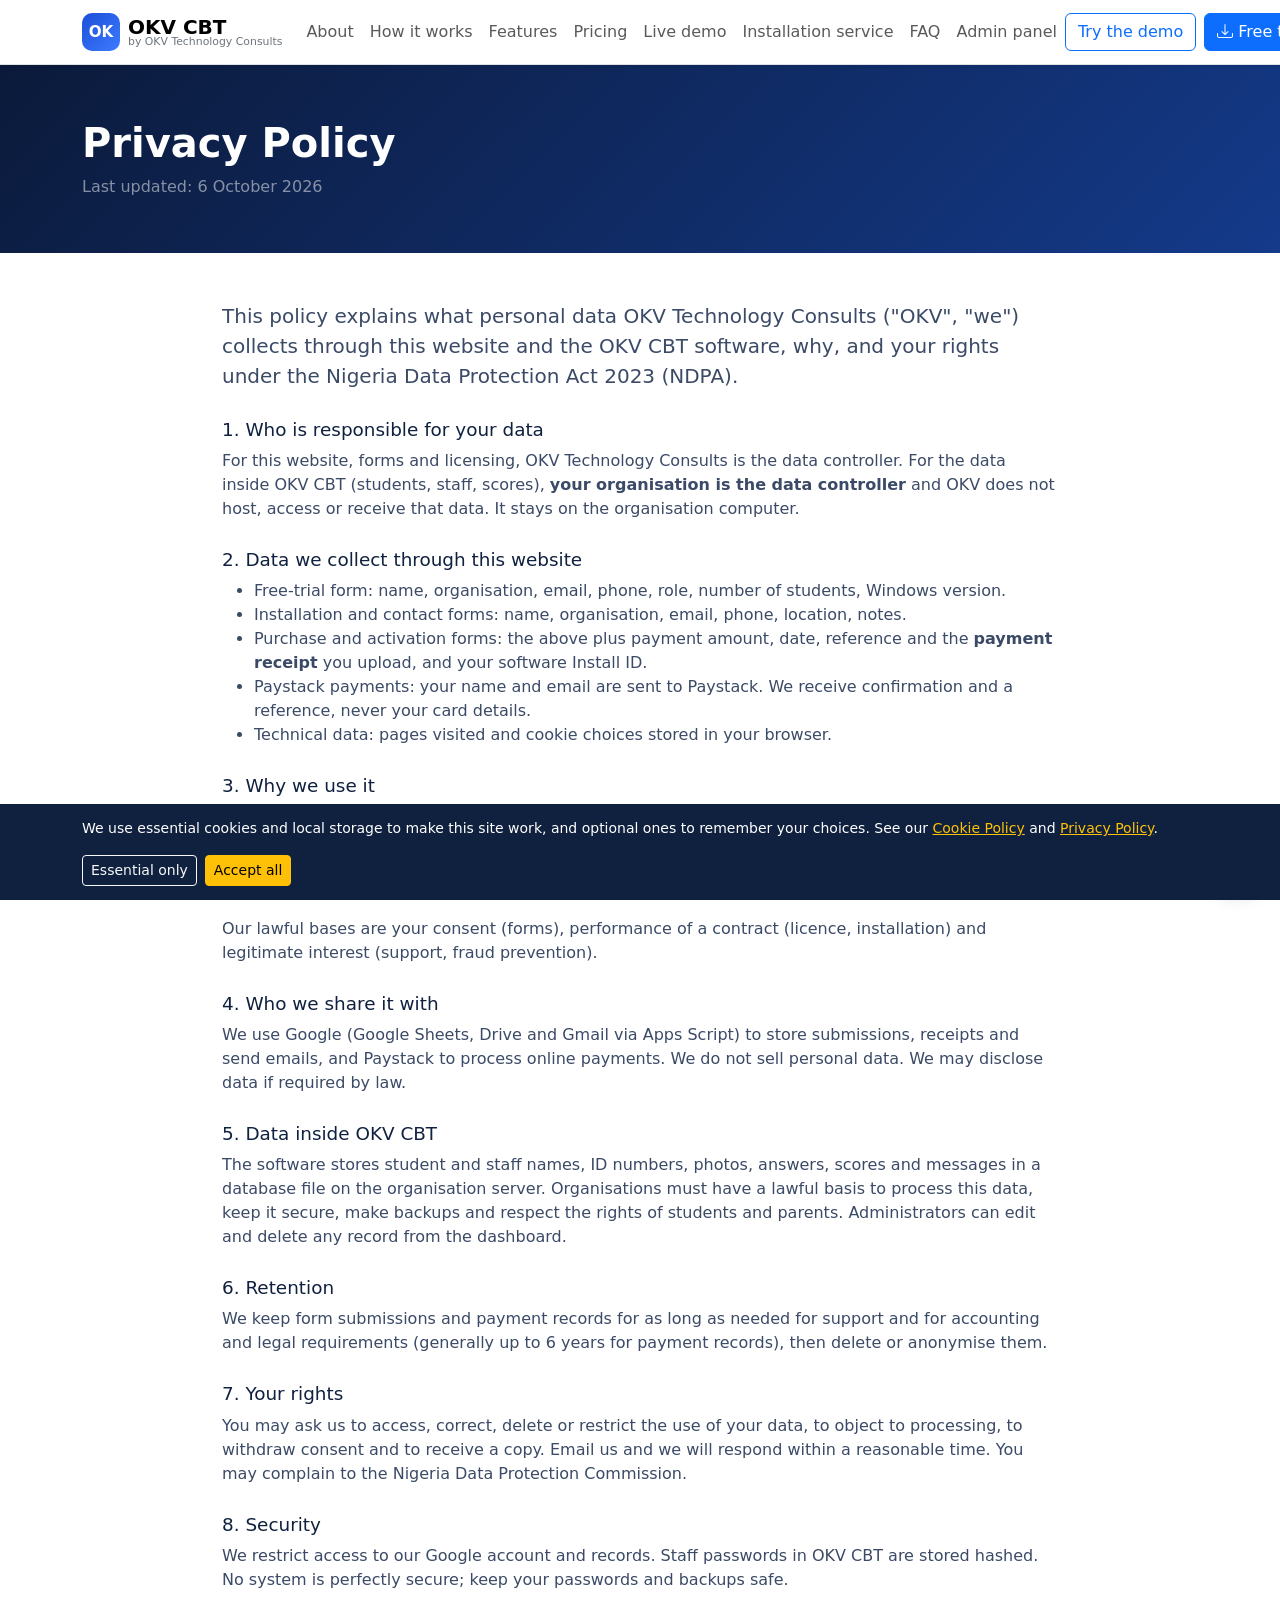
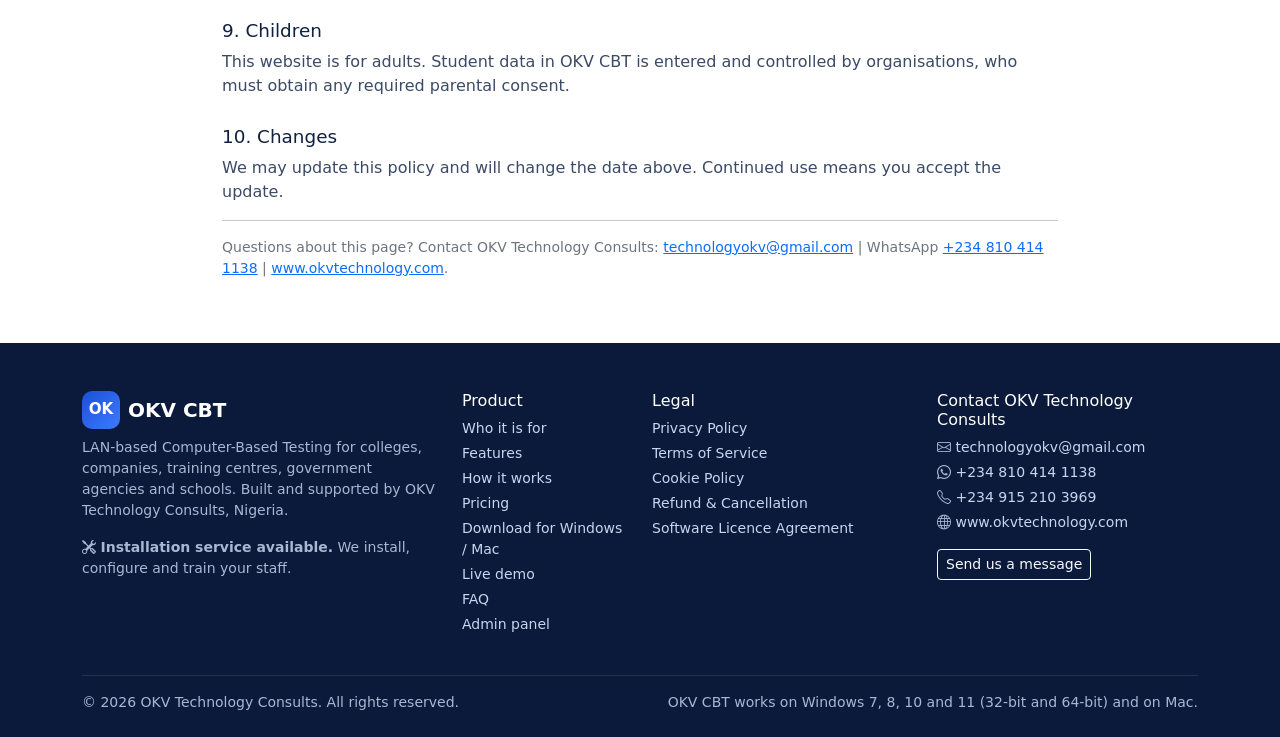
<file: privacy.html>
<!doctype html><html lang="en"><head><meta charset="utf-8"><meta name="viewport" content="width=device-width,initial-scale=1">
<title>Privacy Policy - OKV CBT</title><meta name="description" content="Privacy Policy for OKV CBT by OKV Technology Consults."><meta name="theme-color" content="#1b4fd8">
<link href="https://cdn.jsdelivr.net/npm/bootstrap@5.3.3/dist/css/bootstrap.min.css" rel="stylesheet">
<link href="https://cdn.jsdelivr.net/npm/bootstrap-icons@1.11.3/font/bootstrap-icons.min.css" rel="stylesheet">
<link href="assets/css/style.css" rel="stylesheet"></head><body>
<div id="announce" class="announce d-none"></div><nav class="navbar navbar-expand-xl bg-white sticky-top border-bottom shadow-sm"><div class="container">
<a class="navbar-brand d-flex align-items-center gap-2" href="index.html"><span class="brand-mark">OK</span><span class="lh-1"><b>OKV CBT</b><small class="d-block text-secondary" style="font-size:.68rem">by OKV Technology Consults</small></span></a>
<button class="navbar-toggler" type="button" data-bs-toggle="collapse" data-bs-target="#nv"><span class="navbar-toggler-icon"></span></button>
<div class="collapse navbar-collapse" id="nv"><ul class="navbar-nav mx-auto mb-2 mb-lg-0">
<li class="nav-item"><a class="nav-link text-nowrap" href="index.html#about">About</a></li><li class="nav-item"><a class="nav-link text-nowrap" href="index.html#how">How it works</a></li>
<li class="nav-item"><a class="nav-link text-nowrap" href="index.html#features">Features</a></li><li class="nav-item"><a class="nav-link text-nowrap" href="pricing.html">Pricing</a></li>
<li class="nav-item"><a class="nav-link text-nowrap" href="demo.html">Live demo</a></li><li class="nav-item"><a class="nav-link text-nowrap" href="index.html#installation">Installation service</a></li><li class="nav-item"><a class="nav-link text-nowrap" href="index.html#faq">FAQ</a></li><li class="nav-item"><a class="nav-link text-nowrap" href="admin.html">Admin panel</a></li></ul>
<div class="d-flex gap-2 flex-nowrap"><a class="btn btn-outline-primary text-nowrap" href="demo.html">Try the demo</a><button class="btn btn-primary text-nowrap" data-bs-toggle="modal" data-bs-target="#trialModal"><i class="bi bi-download"></i> Free trial</button></div></div></div></nav><header class="subhero"><div class="container"><h1 class="fw-bold text-white">Privacy Policy</h1><p class="text-white-50 mb-0">Last updated: 6 October 2026</p></div></header><section class="py-5"><div class="container legal" style="max-width:860px"><p class="lead">This policy explains what personal data OKV Technology Consults ("OKV", "we") collects through this website and the OKV CBT software, why, and your rights under the Nigeria Data Protection Act 2023 (NDPA).</p><h4>1. Who is responsible for your data</h4><p>For this website, forms and licensing, OKV Technology Consults is the data controller. For the data inside OKV CBT (students, staff, scores), <b>your organisation is the data controller</b> and OKV does not host, access or receive that data. It stays on the organisation computer.</p><h4>2. Data we collect through this website</h4><ul><li>Free-trial form: name, organisation, email, phone, role, number of students, Windows version.</li><li>Installation and contact forms: name, organisation, email, phone, location, notes.</li><li>Purchase and activation forms: the above plus payment amount, date, reference and the <b>payment receipt</b> you upload, and your software Install ID.</li><li>Paystack payments: your name and email are sent to Paystack. We receive confirmation and a reference, never your card details.</li><li>Technical data: pages visited and cookie choices stored in your browser.</li></ul><h4>3. Why we use it</h4><ul><li>To give you the download and send installation instructions.</li><li>To verify payments and issue and email your activation code.</li><li>To provide support, installation and training.</li><li>To contact you about your request, and to keep records for accounting and legal duties.</li></ul><p>Our lawful bases are your consent (forms), performance of a contract (licence, installation) and legitimate interest (support, fraud prevention).</p><h4>4. Who we share it with</h4><p>We use Google (Google Sheets, Drive and Gmail via Apps Script) to store submissions, receipts and send emails, and Paystack to process online payments. We do not sell personal data. We may disclose data if required by law.</p><h4>5. Data inside OKV CBT</h4><p>The software stores student and staff names, ID numbers, photos, answers, scores and messages in a database file on the organisation server. Organisations must have a lawful basis to process this data, keep it secure, make backups and respect the rights of students and parents. Administrators can edit and delete any record from the dashboard.</p><h4>6. Retention</h4><p>We keep form submissions and payment records for as long as needed for support and for accounting and legal requirements (generally up to 6 years for payment records), then delete or anonymise them.</p><h4>7. Your rights</h4><p>You may ask us to access, correct, delete or restrict the use of your data, to object to processing, to withdraw consent and to receive a copy. Email us and we will respond within a reasonable time. You may complain to the Nigeria Data Protection Commission.</p><h4>8. Security</h4><p>We restrict access to our Google account and records. Staff passwords in OKV CBT are stored hashed. No system is perfectly secure; keep your passwords and backups safe.</p><h4>9. Children</h4><p>This website is for adults. Student data in OKV CBT is entered and controlled by organisations, who must obtain any required parental consent.</p><h4>10. Changes</h4><p>We may update this policy and will change the date above. Continued use means you accept the update.</p><hr><p class="small text-secondary">Questions about this page? Contact OKV Technology Consults: <a href="mailto:technologyokv@gmail.com">technologyokv@gmail.com</a> | WhatsApp <a href="https://wa.me/2348104141138">+234 810 414 1138</a> | <a href="https://www.okvtechnology.com">www.okvtechnology.com</a>.</p></div></section><footer class="foot pt-5 pb-4"><div class="container"><div class="row g-4">
<div class="col-lg-4"><div class="d-flex align-items-center gap-2 mb-2"><span class="brand-mark">OK</span><b class="text-white fs-5">OKV CBT</b></div>
<p class="small">LAN-based Computer-Based Testing for colleges, companies, training centres, government agencies and schools. Built and supported by OKV Technology Consults, Nigeria.</p>
<p class="small mb-0"><i class="bi bi-tools"></i> <b>Installation service available.</b> We install, configure and train your staff.</p></div>
<div class="col-6 col-lg-2"><h6 class="text-white">Product</h6><ul class="list-unstyled small"><li><a href="index.html#audience">Who it is for</a></li><li><a href="index.html#features">Features</a></li><li><a href="index.html#how">How it works</a></li><li><a href="pricing.html">Pricing</a></li><li><a href="pricing.html#downloads">Download for Windows / Mac</a></li><li><a href="demo.html">Live demo</a></li><li><a href="index.html#faq">FAQ</a></li><li><a href="admin.html">Admin panel</a></li></ul></div>
<div class="col-6 col-lg-3"><h6 class="text-white">Legal</h6><ul class="list-unstyled small"><li><a href="privacy.html">Privacy Policy</a></li><li><a href="terms.html">Terms of Service</a></li><li><a href="cookies.html">Cookie Policy</a></li><li><a href="refund.html">Refund &amp; Cancellation</a></li><li><a href="license.html">Software Licence Agreement</a></li></ul></div>
<div class="col-lg-3"><h6 class="text-white">Contact OKV Technology Consults</h6><ul class="list-unstyled small">
<li><i class="bi bi-envelope"></i> <a href="mailto:technologyokv@gmail.com">technologyokv@gmail.com</a></li><li><i class="bi bi-whatsapp"></i> <a href="https://wa.me/2348104141138">+234 810 414 1138</a></li><li><i class="bi bi-telephone"></i> <a href="tel:+2349152103969">+234 915 210 3969</a></li><li><i class="bi bi-globe"></i> <a href="https://www.okvtechnology.com">www.okvtechnology.com</a></li></ul>
<button class="btn btn-sm btn-outline-light" data-bs-toggle="modal" data-bs-target="#contactModal">Send us a message</button></div></div>
<hr class="border-secondary mt-4"><div class="small d-flex flex-wrap justify-content-between gap-2"><span>&copy; <span id="yr"></span> OKV Technology Consults. All rights reserved.</span><span>OKV CBT works on Windows 7, 8, 10 and 11 (32-bit and 64-bit) and on Mac.</span></div></div></footer>
<a class="wa-float" href="https://wa.me/2348104141138?text=Hello%20OKV%20Technology%2C%20I%20want%20to%20know%20more%20about%20OKV%20CBT" target="_blank" rel="noopener" aria-label="Chat on WhatsApp"><i class="bi bi-whatsapp"></i></a>
<div id="cookieBar" class="cookiebar d-none"><div class="container d-flex flex-wrap gap-3 align-items-center justify-content-between"><span class="small">We use essential cookies and local storage to make this site work, and optional ones to remember your choices. See our <a href="cookies.html" class="text-warning">Cookie Policy</a> and <a href="privacy.html" class="text-warning">Privacy Policy</a>.</span>
<span class="d-flex gap-2"><button class="btn btn-sm btn-outline-light" id="ckNo">Essential only</button><button class="btn btn-sm btn-warning" id="ckYes">Accept all</button></span></div></div><script src="https://cdn.jsdelivr.net/npm/bootstrap@5.3.3/dist/js/bootstrap.bundle.min.js"></script><script src="assets/js/config.js"></script><script src="assets/js/site.js"></script></body></html>
</file>
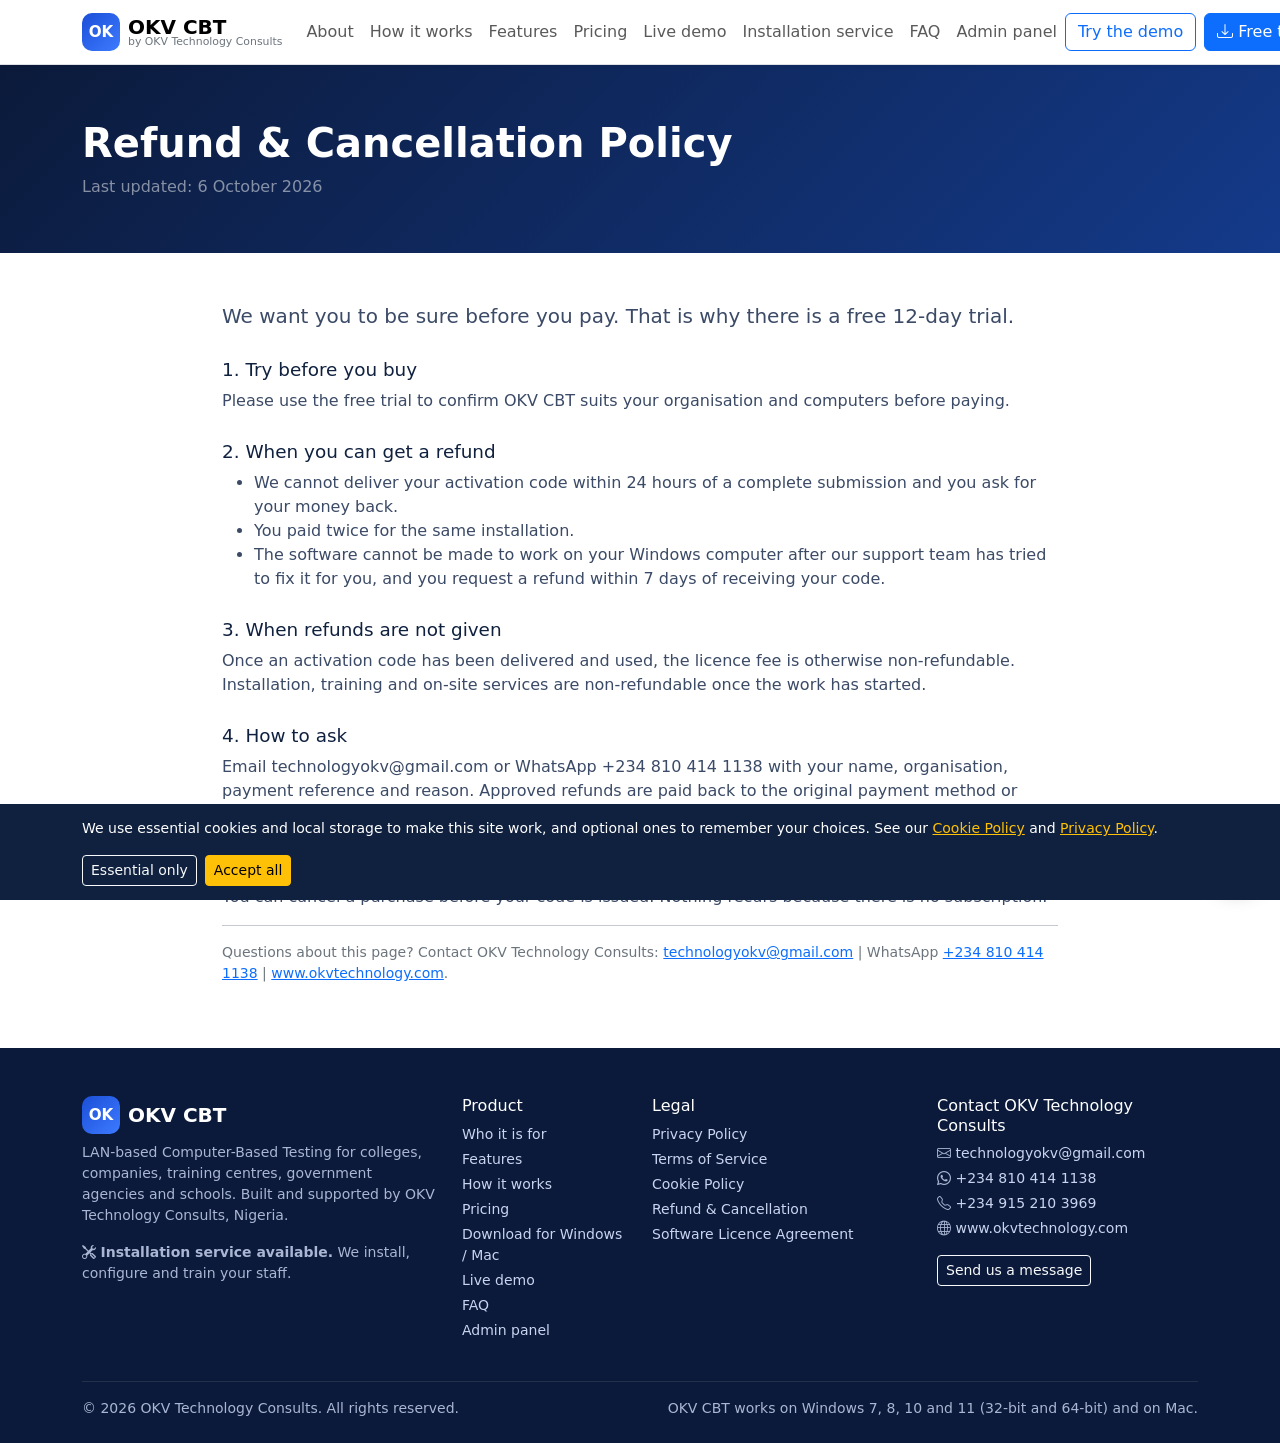
<file: refund.html>
<!doctype html><html lang="en"><head><meta charset="utf-8"><meta name="viewport" content="width=device-width,initial-scale=1">
<title>Refund & Cancellation Policy - OKV CBT</title><meta name="description" content="Refund & Cancellation Policy for OKV CBT by OKV Technology Consults."><meta name="theme-color" content="#1b4fd8">
<link href="https://cdn.jsdelivr.net/npm/bootstrap@5.3.3/dist/css/bootstrap.min.css" rel="stylesheet">
<link href="https://cdn.jsdelivr.net/npm/bootstrap-icons@1.11.3/font/bootstrap-icons.min.css" rel="stylesheet">
<link href="assets/css/style.css" rel="stylesheet"></head><body>
<div id="announce" class="announce d-none"></div><nav class="navbar navbar-expand-xl bg-white sticky-top border-bottom shadow-sm"><div class="container">
<a class="navbar-brand d-flex align-items-center gap-2" href="index.html"><span class="brand-mark">OK</span><span class="lh-1"><b>OKV CBT</b><small class="d-block text-secondary" style="font-size:.68rem">by OKV Technology Consults</small></span></a>
<button class="navbar-toggler" type="button" data-bs-toggle="collapse" data-bs-target="#nv"><span class="navbar-toggler-icon"></span></button>
<div class="collapse navbar-collapse" id="nv"><ul class="navbar-nav mx-auto mb-2 mb-lg-0">
<li class="nav-item"><a class="nav-link text-nowrap" href="index.html#about">About</a></li><li class="nav-item"><a class="nav-link text-nowrap" href="index.html#how">How it works</a></li>
<li class="nav-item"><a class="nav-link text-nowrap" href="index.html#features">Features</a></li><li class="nav-item"><a class="nav-link text-nowrap" href="pricing.html">Pricing</a></li>
<li class="nav-item"><a class="nav-link text-nowrap" href="demo.html">Live demo</a></li><li class="nav-item"><a class="nav-link text-nowrap" href="index.html#installation">Installation service</a></li><li class="nav-item"><a class="nav-link text-nowrap" href="index.html#faq">FAQ</a></li><li class="nav-item"><a class="nav-link text-nowrap" href="admin.html">Admin panel</a></li></ul>
<div class="d-flex gap-2 flex-nowrap"><a class="btn btn-outline-primary text-nowrap" href="demo.html">Try the demo</a><button class="btn btn-primary text-nowrap" data-bs-toggle="modal" data-bs-target="#trialModal"><i class="bi bi-download"></i> Free trial</button></div></div></div></nav><header class="subhero"><div class="container"><h1 class="fw-bold text-white">Refund & Cancellation Policy</h1><p class="text-white-50 mb-0">Last updated: 6 October 2026</p></div></header><section class="py-5"><div class="container legal" style="max-width:860px"><p class="lead">We want you to be sure before you pay. That is why there is a free 12-day trial.</p><h4>1. Try before you buy</h4><p>Please use the free trial to confirm OKV CBT suits your organisation and computers before paying.</p><h4>2. When you can get a refund</h4><ul><li>We cannot deliver your activation code within 24 hours of a complete submission and you ask for your money back.</li><li>You paid twice for the same installation.</li><li>The software cannot be made to work on your Windows computer after our support team has tried to fix it for you, and you request a refund within 7 days of receiving your code.</li></ul><h4>3. When refunds are not given</h4><p>Once an activation code has been delivered and used, the licence fee is otherwise non-refundable. Installation, training and on-site services are non-refundable once the work has started.</p><h4>4. How to ask</h4><p>Email technologyokv@gmail.com or WhatsApp +234 810 414 1138 with your name, organisation, payment reference and reason. Approved refunds are paid back to the original payment method or account within 7 to 14 working days. Paystack or bank charges may not be refundable.</p><h4>5. Cancellation</h4><p>You can cancel a purchase before your code is issued. Nothing recurs because there is no subscription.</p><hr><p class="small text-secondary">Questions about this page? Contact OKV Technology Consults: <a href="mailto:technologyokv@gmail.com">technologyokv@gmail.com</a> | WhatsApp <a href="https://wa.me/2348104141138">+234 810 414 1138</a> | <a href="https://www.okvtechnology.com">www.okvtechnology.com</a>.</p></div></section><footer class="foot pt-5 pb-4"><div class="container"><div class="row g-4">
<div class="col-lg-4"><div class="d-flex align-items-center gap-2 mb-2"><span class="brand-mark">OK</span><b class="text-white fs-5">OKV CBT</b></div>
<p class="small">LAN-based Computer-Based Testing for colleges, companies, training centres, government agencies and schools. Built and supported by OKV Technology Consults, Nigeria.</p>
<p class="small mb-0"><i class="bi bi-tools"></i> <b>Installation service available.</b> We install, configure and train your staff.</p></div>
<div class="col-6 col-lg-2"><h6 class="text-white">Product</h6><ul class="list-unstyled small"><li><a href="index.html#audience">Who it is for</a></li><li><a href="index.html#features">Features</a></li><li><a href="index.html#how">How it works</a></li><li><a href="pricing.html">Pricing</a></li><li><a href="pricing.html#downloads">Download for Windows / Mac</a></li><li><a href="demo.html">Live demo</a></li><li><a href="index.html#faq">FAQ</a></li><li><a href="admin.html">Admin panel</a></li></ul></div>
<div class="col-6 col-lg-3"><h6 class="text-white">Legal</h6><ul class="list-unstyled small"><li><a href="privacy.html">Privacy Policy</a></li><li><a href="terms.html">Terms of Service</a></li><li><a href="cookies.html">Cookie Policy</a></li><li><a href="refund.html">Refund &amp; Cancellation</a></li><li><a href="license.html">Software Licence Agreement</a></li></ul></div>
<div class="col-lg-3"><h6 class="text-white">Contact OKV Technology Consults</h6><ul class="list-unstyled small">
<li><i class="bi bi-envelope"></i> <a href="mailto:technologyokv@gmail.com">technologyokv@gmail.com</a></li><li><i class="bi bi-whatsapp"></i> <a href="https://wa.me/2348104141138">+234 810 414 1138</a></li><li><i class="bi bi-telephone"></i> <a href="tel:+2349152103969">+234 915 210 3969</a></li><li><i class="bi bi-globe"></i> <a href="https://www.okvtechnology.com">www.okvtechnology.com</a></li></ul>
<button class="btn btn-sm btn-outline-light" data-bs-toggle="modal" data-bs-target="#contactModal">Send us a message</button></div></div>
<hr class="border-secondary mt-4"><div class="small d-flex flex-wrap justify-content-between gap-2"><span>&copy; <span id="yr"></span> OKV Technology Consults. All rights reserved.</span><span>OKV CBT works on Windows 7, 8, 10 and 11 (32-bit and 64-bit) and on Mac.</span></div></div></footer>
<a class="wa-float" href="https://wa.me/2348104141138?text=Hello%20OKV%20Technology%2C%20I%20want%20to%20know%20more%20about%20OKV%20CBT" target="_blank" rel="noopener" aria-label="Chat on WhatsApp"><i class="bi bi-whatsapp"></i></a>
<div id="cookieBar" class="cookiebar d-none"><div class="container d-flex flex-wrap gap-3 align-items-center justify-content-between"><span class="small">We use essential cookies and local storage to make this site work, and optional ones to remember your choices. See our <a href="cookies.html" class="text-warning">Cookie Policy</a> and <a href="privacy.html" class="text-warning">Privacy Policy</a>.</span>
<span class="d-flex gap-2"><button class="btn btn-sm btn-outline-light" id="ckNo">Essential only</button><button class="btn btn-sm btn-warning" id="ckYes">Accept all</button></span></div></div><script src="https://cdn.jsdelivr.net/npm/bootstrap@5.3.3/dist/js/bootstrap.bundle.min.js"></script><script src="assets/js/config.js"></script><script src="assets/js/site.js"></script></body></html>
</file>
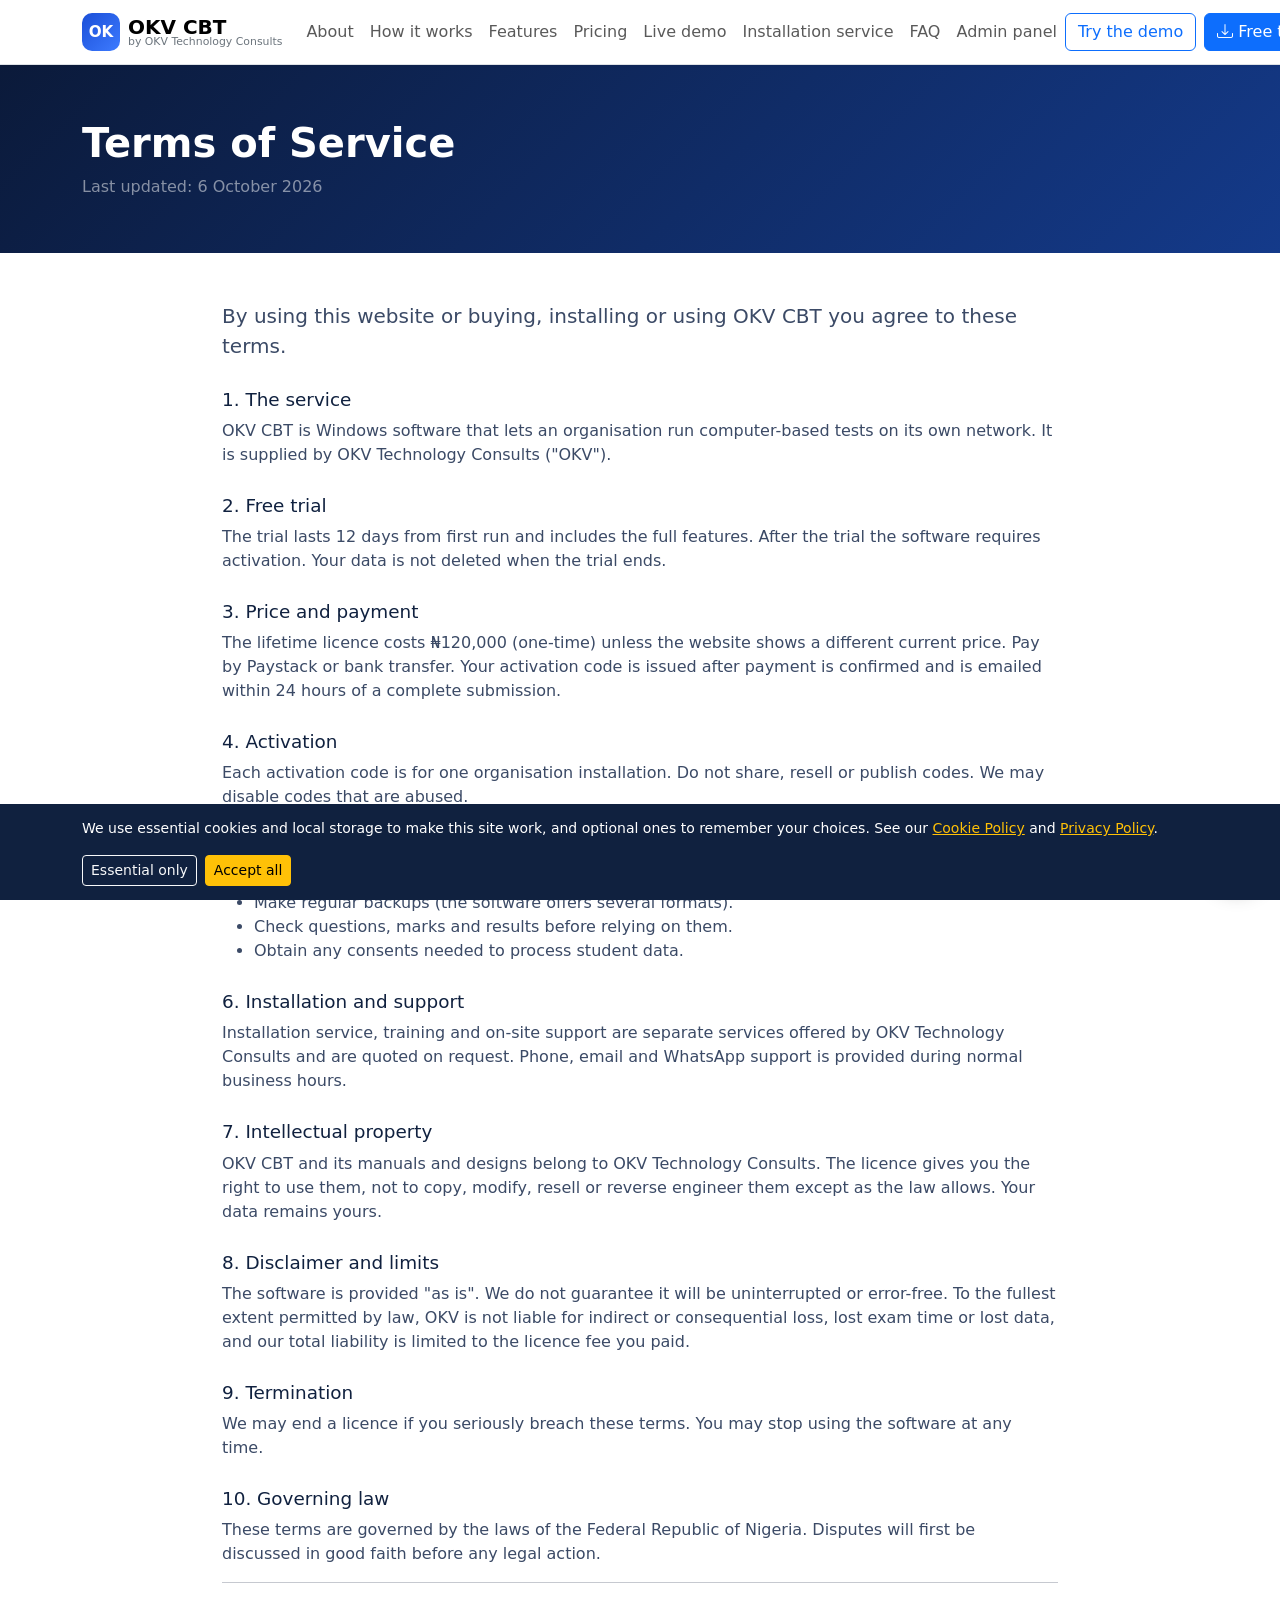
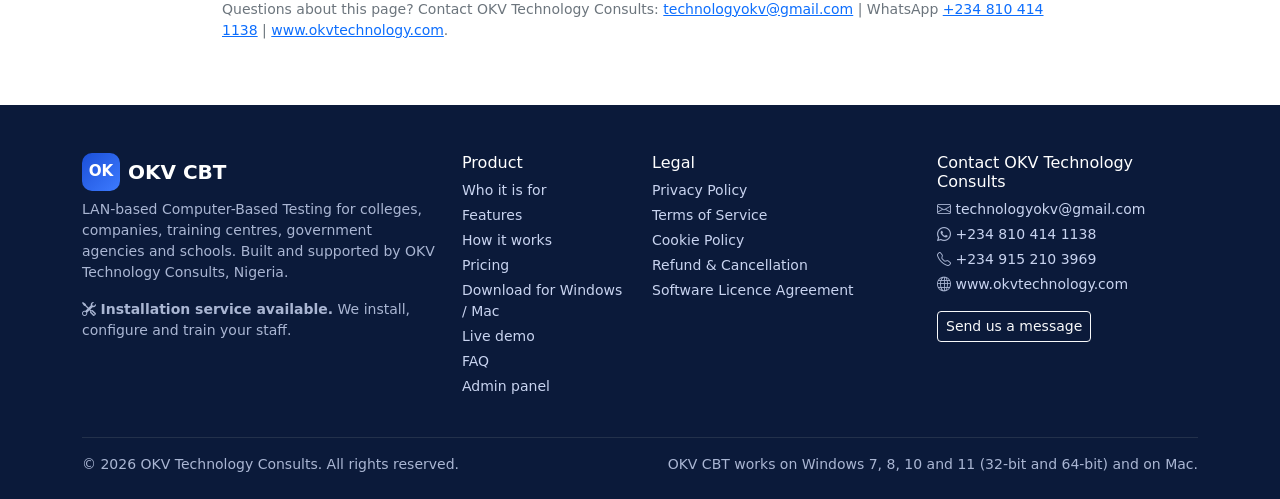
<file: terms.html>
<!doctype html><html lang="en"><head><meta charset="utf-8"><meta name="viewport" content="width=device-width,initial-scale=1">
<title>Terms of Service - OKV CBT</title><meta name="description" content="Terms of Service for OKV CBT by OKV Technology Consults."><meta name="theme-color" content="#1b4fd8">
<link href="https://cdn.jsdelivr.net/npm/bootstrap@5.3.3/dist/css/bootstrap.min.css" rel="stylesheet">
<link href="https://cdn.jsdelivr.net/npm/bootstrap-icons@1.11.3/font/bootstrap-icons.min.css" rel="stylesheet">
<link href="assets/css/style.css" rel="stylesheet"></head><body>
<div id="announce" class="announce d-none"></div><nav class="navbar navbar-expand-xl bg-white sticky-top border-bottom shadow-sm"><div class="container">
<a class="navbar-brand d-flex align-items-center gap-2" href="index.html"><span class="brand-mark">OK</span><span class="lh-1"><b>OKV CBT</b><small class="d-block text-secondary" style="font-size:.68rem">by OKV Technology Consults</small></span></a>
<button class="navbar-toggler" type="button" data-bs-toggle="collapse" data-bs-target="#nv"><span class="navbar-toggler-icon"></span></button>
<div class="collapse navbar-collapse" id="nv"><ul class="navbar-nav mx-auto mb-2 mb-lg-0">
<li class="nav-item"><a class="nav-link text-nowrap" href="index.html#about">About</a></li><li class="nav-item"><a class="nav-link text-nowrap" href="index.html#how">How it works</a></li>
<li class="nav-item"><a class="nav-link text-nowrap" href="index.html#features">Features</a></li><li class="nav-item"><a class="nav-link text-nowrap" href="pricing.html">Pricing</a></li>
<li class="nav-item"><a class="nav-link text-nowrap" href="demo.html">Live demo</a></li><li class="nav-item"><a class="nav-link text-nowrap" href="index.html#installation">Installation service</a></li><li class="nav-item"><a class="nav-link text-nowrap" href="index.html#faq">FAQ</a></li><li class="nav-item"><a class="nav-link text-nowrap" href="admin.html">Admin panel</a></li></ul>
<div class="d-flex gap-2 flex-nowrap"><a class="btn btn-outline-primary text-nowrap" href="demo.html">Try the demo</a><button class="btn btn-primary text-nowrap" data-bs-toggle="modal" data-bs-target="#trialModal"><i class="bi bi-download"></i> Free trial</button></div></div></div></nav><header class="subhero"><div class="container"><h1 class="fw-bold text-white">Terms of Service</h1><p class="text-white-50 mb-0">Last updated: 6 October 2026</p></div></header><section class="py-5"><div class="container legal" style="max-width:860px"><p class="lead">By using this website or buying, installing or using OKV CBT you agree to these terms.</p><h4>1. The service</h4><p>OKV CBT is Windows software that lets an organisation run computer-based tests on its own network. It is supplied by OKV Technology Consults ("OKV").</p><h4>2. Free trial</h4><p>The trial lasts 12 days from first run and includes the full features. After the trial the software requires activation. Your data is not deleted when the trial ends.</p><h4>3. Price and payment</h4><p>The lifetime licence costs &#8358;120,000 (one-time) unless the website shows a different current price. Pay by Paystack or bank transfer. Your activation code is issued after payment is confirmed and is emailed within 24 hours of a complete submission.</p><h4>4. Activation</h4><p>Each activation code is for one organisation installation. Do not share, resell or publish codes. We may disable codes that are abused.</p><h4>5. Your responsibilities</h4><ul><li>Use the software lawfully and keep your passwords safe.</li><li>Make regular backups (the software offers several formats).</li><li>Check questions, marks and results before relying on them.</li><li>Obtain any consents needed to process student data.</li></ul><h4>6. Installation and support</h4><p>Installation service, training and on-site support are separate services offered by OKV Technology Consults and are quoted on request. Phone, email and WhatsApp support is provided during normal business hours.</p><h4>7. Intellectual property</h4><p>OKV CBT and its manuals and designs belong to OKV Technology Consults. The licence gives you the right to use them, not to copy, modify, resell or reverse engineer them except as the law allows. Your data remains yours.</p><h4>8. Disclaimer and limits</h4><p>The software is provided "as is". We do not guarantee it will be uninterrupted or error-free. To the fullest extent permitted by law, OKV is not liable for indirect or consequential loss, lost exam time or lost data, and our total liability is limited to the licence fee you paid.</p><h4>9. Termination</h4><p>We may end a licence if you seriously breach these terms. You may stop using the software at any time.</p><h4>10. Governing law</h4><p>These terms are governed by the laws of the Federal Republic of Nigeria. Disputes will first be discussed in good faith before any legal action.</p><hr><p class="small text-secondary">Questions about this page? Contact OKV Technology Consults: <a href="mailto:technologyokv@gmail.com">technologyokv@gmail.com</a> | WhatsApp <a href="https://wa.me/2348104141138">+234 810 414 1138</a> | <a href="https://www.okvtechnology.com">www.okvtechnology.com</a>.</p></div></section><footer class="foot pt-5 pb-4"><div class="container"><div class="row g-4">
<div class="col-lg-4"><div class="d-flex align-items-center gap-2 mb-2"><span class="brand-mark">OK</span><b class="text-white fs-5">OKV CBT</b></div>
<p class="small">LAN-based Computer-Based Testing for colleges, companies, training centres, government agencies and schools. Built and supported by OKV Technology Consults, Nigeria.</p>
<p class="small mb-0"><i class="bi bi-tools"></i> <b>Installation service available.</b> We install, configure and train your staff.</p></div>
<div class="col-6 col-lg-2"><h6 class="text-white">Product</h6><ul class="list-unstyled small"><li><a href="index.html#audience">Who it is for</a></li><li><a href="index.html#features">Features</a></li><li><a href="index.html#how">How it works</a></li><li><a href="pricing.html">Pricing</a></li><li><a href="pricing.html#downloads">Download for Windows / Mac</a></li><li><a href="demo.html">Live demo</a></li><li><a href="index.html#faq">FAQ</a></li><li><a href="admin.html">Admin panel</a></li></ul></div>
<div class="col-6 col-lg-3"><h6 class="text-white">Legal</h6><ul class="list-unstyled small"><li><a href="privacy.html">Privacy Policy</a></li><li><a href="terms.html">Terms of Service</a></li><li><a href="cookies.html">Cookie Policy</a></li><li><a href="refund.html">Refund &amp; Cancellation</a></li><li><a href="license.html">Software Licence Agreement</a></li></ul></div>
<div class="col-lg-3"><h6 class="text-white">Contact OKV Technology Consults</h6><ul class="list-unstyled small">
<li><i class="bi bi-envelope"></i> <a href="mailto:technologyokv@gmail.com">technologyokv@gmail.com</a></li><li><i class="bi bi-whatsapp"></i> <a href="https://wa.me/2348104141138">+234 810 414 1138</a></li><li><i class="bi bi-telephone"></i> <a href="tel:+2349152103969">+234 915 210 3969</a></li><li><i class="bi bi-globe"></i> <a href="https://www.okvtechnology.com">www.okvtechnology.com</a></li></ul>
<button class="btn btn-sm btn-outline-light" data-bs-toggle="modal" data-bs-target="#contactModal">Send us a message</button></div></div>
<hr class="border-secondary mt-4"><div class="small d-flex flex-wrap justify-content-between gap-2"><span>&copy; <span id="yr"></span> OKV Technology Consults. All rights reserved.</span><span>OKV CBT works on Windows 7, 8, 10 and 11 (32-bit and 64-bit) and on Mac.</span></div></div></footer>
<a class="wa-float" href="https://wa.me/2348104141138?text=Hello%20OKV%20Technology%2C%20I%20want%20to%20know%20more%20about%20OKV%20CBT" target="_blank" rel="noopener" aria-label="Chat on WhatsApp"><i class="bi bi-whatsapp"></i></a>
<div id="cookieBar" class="cookiebar d-none"><div class="container d-flex flex-wrap gap-3 align-items-center justify-content-between"><span class="small">We use essential cookies and local storage to make this site work, and optional ones to remember your choices. See our <a href="cookies.html" class="text-warning">Cookie Policy</a> and <a href="privacy.html" class="text-warning">Privacy Policy</a>.</span>
<span class="d-flex gap-2"><button class="btn btn-sm btn-outline-light" id="ckNo">Essential only</button><button class="btn btn-sm btn-warning" id="ckYes">Accept all</button></span></div></div><script src="https://cdn.jsdelivr.net/npm/bootstrap@5.3.3/dist/js/bootstrap.bundle.min.js"></script><script src="assets/js/config.js"></script><script src="assets/js/site.js"></script></body></html>
</file>
<file: assets/css/style.css>
:root{--blue:#1b4fd8;--ink:#10213f;--amber:#f2a30f}
body{font-family:"Segoe UI",system-ui,-apple-system,Roboto,Arial,sans-serif;color:#1c2a44;scroll-behavior:smooth}
html{scroll-behavior:smooth;scroll-padding-top:76px}
.announce{background:#f2a30f;color:#2b1c00;text-align:center;padding:8px 12px;font-weight:600;font-size:.92rem}
.brand-mark{display:inline-flex;align-items:center;justify-content:center;width:38px;height:38px;border-radius:10px;background:linear-gradient(135deg,#1b4fd8,#3d7bff);color:#fff;font-weight:800;font-size:.95rem}
.hero{background:radial-gradient(1100px 500px at 85% -10%,#2f66ff 0,transparent 60%),linear-gradient(135deg,#0b1a3a,#10285a 60%,#143a8a);padding:84px 0 70px;overflow:hidden}
.shot-wrap{position:relative;padding:0 30px 40px 0}
.shot.main{width:100%;border-radius:14px;box-shadow:0 30px 60px rgba(0,0,0,.45);border:6px solid rgba(255,255,255,.12)}
.shot.phone{position:absolute;width:30%;right:0;bottom:0;border-radius:22px;border:5px solid #0b1a3a;box-shadow:0 20px 40px rgba(0,0,0,.5)}
.trust{background:#fff;border-bottom:1px solid #e6ebf5;padding:26px 0}
.trust i{display:block;font-size:1.7rem;color:var(--blue)}.trust b{display:block;font-size:.95rem}.trust small{color:#6b7a99}
.eyebrow{display:inline-block;color:var(--blue);font-weight:700;text-transform:uppercase;letter-spacing:.08em;font-size:.78rem;margin-bottom:6px}
.tick{list-style:none;padding:0}.tick li{padding:4px 0 4px 28px;position:relative}.tick li:before{content:"\2713";position:absolute;left:0;top:3px;width:20px;height:20px;border-radius:50%;background:#dff5e8;color:#14804a;font-weight:700;font-size:.8rem;text-align:center;line-height:20px}
.step{background:#fff;border:1px solid #e6ebf5;border-radius:14px;padding:22px;height:100%;position:relative}
.step span{display:inline-flex;width:34px;height:34px;border-radius:50%;background:var(--blue);color:#fff;font-weight:700;align-items:center;justify-content:center;margin-bottom:10px}
.step p{margin:0;color:#51607a;font-size:.93rem}
.dev{background:#f3f6fc;border-radius:12px;padding:16px;height:100%}.dev i{font-size:1.8rem;color:var(--blue);display:block}.dev small{color:#51607a;display:block}
.feat{background:#fff;border:1px solid #e6ebf5;border-radius:14px;padding:22px;height:100%;transition:.2s}.feat:hover{transform:translateY(-3px);box-shadow:0 12px 30px rgba(16,33,63,.1)}
.feat i{font-size:1.6rem;color:var(--blue);background:#e8eefc;width:48px;height:48px;border-radius:12px;display:inline-flex;align-items:center;justify-content:center;margin-bottom:10px}
.feat p{color:#51607a;margin:0;font-size:.93rem}
.why{border-left:4px solid var(--blue);background:#f7f9fe;border-radius:0 12px 12px 0;padding:18px 20px;height:100%}.why h5 i{color:var(--blue)}.why p{margin:0;color:#51607a}
.install-band{background:linear-gradient(135deg,#0f7a43,#17a35c);border-radius:18px;padding:34px}
.cta{background:linear-gradient(135deg,#0b1a3a,#143a8a)}
.foot{background:#0b1a3a;color:#aab6d3}.foot a{color:#c9d4f0;text-decoration:none}.foot a:hover{color:#fff;text-decoration:underline}.foot li{margin:4px 0}
.wa-float{position:fixed;right:16px;bottom:16px;width:54px;height:54px;border-radius:50%;background:#25d366;color:#fff;display:flex;align-items:center;justify-content:center;font-size:1.7rem;box-shadow:0 8px 20px rgba(0,0,0,.3);z-index:1030;text-decoration:none}
.cookiebar{position:fixed;left:0;right:0;bottom:0;background:#10213f;color:#fff;padding:14px 0;z-index:1050}
.subhero{background:linear-gradient(135deg,#0b1a3a,#143a8a);padding:54px 0}
.plan{background:#fff;border:1px solid #e1e7f3;border-radius:16px;padding:28px;position:relative}.plan.featured{border:2px solid var(--blue);box-shadow:0 18px 40px rgba(27,79,216,.18)}
.plan .price{font-size:2.3rem;font-weight:800;color:var(--ink)}.plan .price small{font-size:.9rem;color:#6b7a99;font-weight:500}
.ribbon{position:absolute;top:-12px;right:20px;background:var(--amber);color:#2b1c00;font-weight:700;font-size:.78rem;padding:3px 12px;border-radius:99px}
.legal h4{margin-top:28px;font-size:1.15rem;color:var(--ink)}.legal p,.legal li{color:#3b4a66}
.okv-msg{margin-bottom:8px}.okv-msg .alert{margin:0;font-size:.9rem}
/* demo */
.demo-top{background:#10213f;color:#fff;padding:10px 0;position:sticky;top:61px;z-index:1000}
.demo-shell{background:#f3f5fa;min-height:80vh;padding:0}
.dside{background:#10213f;min-height:80vh}.dtabs{display:flex;flex-direction:column}
.dtab{background:none;border:0;border-left:3px solid transparent;color:#cfd8ee;text-align:left;padding:10px 18px;cursor:pointer}.dtab:hover{background:rgba(255,255,255,.08)}.dtab.active{background:rgba(255,255,255,.14);color:#fff;border-left-color:var(--amber)}
.dtab i{margin-right:8px}
.dmain{padding:22px}.dpane{display:none}.dpane.show{display:block}
.kpis{display:grid;grid-template-columns:repeat(auto-fit,minmax(140px,1fr));gap:12px;margin-bottom:14px}
.kpi{background:#fff;border:1px solid #e1e7f3;border-left:4px solid var(--blue);border-radius:10px;padding:10px 14px}.kpi b{display:block;font-size:1.5rem}.kpi span{color:#51607a;font-size:.8rem}
.kpi.g{border-left-color:#14804a}.kpi.a{border-left-color:#f2a30f}.kpi.r{border-left-color:#c62f2f}.kpi.p{border-left-color:#7a4fd8}
.dcard{background:#fff;border:1px solid #e1e7f3;border-radius:12px;padding:16px;height:100%}
.dbars{display:flex;align-items:flex-end;gap:12px;height:150px;padding-top:8px}.dbars>div{flex:1;display:flex;flex-direction:column;justify-content:flex-end;align-items:center;height:100%;text-align:center}
.dbars i{display:block;width:100%;border-radius:4px 4px 0 0;min-height:4px}.dbars b{font-size:.78rem}.dbars small{font-size:.7rem;color:#51607a}
.donut{width:120px;height:120px;border-radius:50%;background:conic-gradient(#14804a calc(var(--p)*1%),#c62f2f 0);display:flex;align-items:center;justify-content:center;margin:6px auto}.donut b{background:#fff;width:76px;height:76px;border-radius:50%;display:flex;align-items:center;justify-content:center}
.ib{width:30px;height:30px;border:1px solid #dde3ee;background:#fff;border-radius:7px;color:#51607a;margin-right:3px;padding:0}.ib:hover{background:#e8eefc;color:var(--blue);border-color:var(--blue)}
.msgrow{padding:10px 8px;border-bottom:1px solid #eef1f7}.msgrow.unread{background:#eef3ff}
.dcta{background:linear-gradient(135deg,#0b1a3a,#143a8a);color:#fff;border-radius:14px;padding:24px;display:flex;flex-wrap:wrap;gap:16px;align-items:center;justify-content:space-between}
@media(max-width:991px){.dside{min-height:0}.dtabs{flex-direction:row;overflow:auto}.dtab{white-space:nowrap;border-left:0;border-bottom:3px solid transparent}.dtab.active{border-bottom-color:var(--amber)}.demo-top{position:static}.shot-wrap{padding:0 0 30px}.shot.phone{width:34%}}

.codebox{display:inline-flex;align-items:center;gap:14px;flex-wrap:wrap;background:#fff;border:2px dashed #14804a;border-radius:12px;padding:12px 18px}
.codebox span{font:800 1.6rem ui-monospace,Consolas,monospace;letter-spacing:.04em;color:#10213f;user-select:all}

.aud{background:#fff;border:1px solid #e6ebf5;border-radius:14px;padding:22px;height:100%}.aud i{font-size:1.7rem;color:var(--blue);background:#e8eefc;width:48px;height:48px;border-radius:12px;display:inline-flex;align-items:center;justify-content:center;margin-bottom:10px}.aud p{color:#51607a;margin:0;font-size:.93rem}
@media(max-width:575px){.hero{padding:48px 0 40px}.hero h1{font-size:2rem}.plan{padding:20px}.codebox span{font-size:1.15rem;word-break:break-all}.install-band{padding:22px}.wa-float{width:48px;height:48px;font-size:1.5rem}img,svg{max-width:100%}}
body{overflow-x:hidden}

.dlcard{background:#fff;border:1px solid #e1e7f3;border-radius:16px;padding:22px;text-align:center;height:100%}.dlcard>i{font-size:2.4rem;color:var(--blue)}.dlcard p{color:#51607a;font-size:.92rem}
</file>
